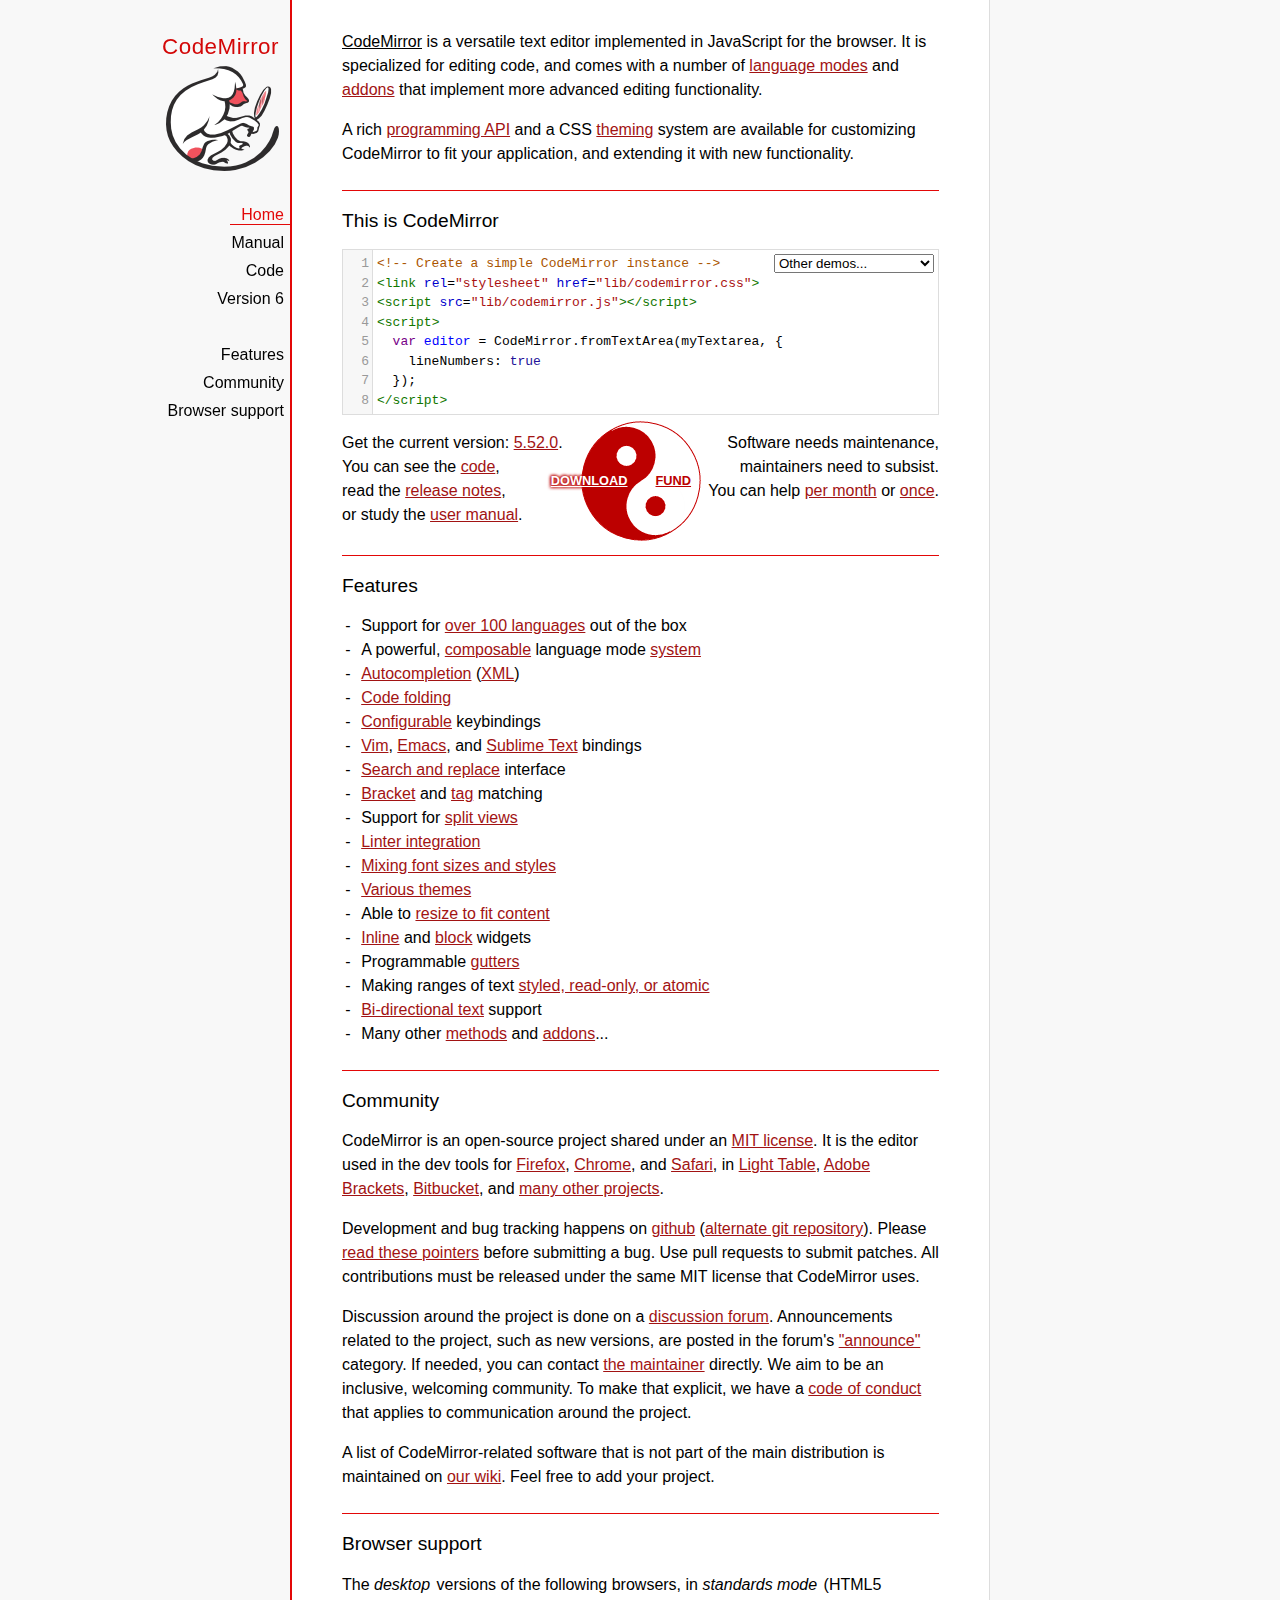
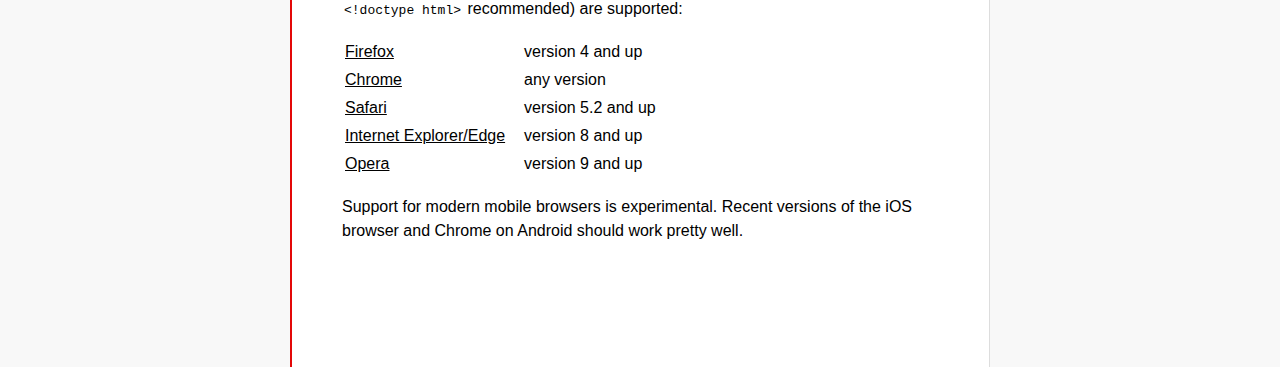
<file: blog/static/blog/codemirror/index.html>
<!doctype html>

<title>CodeMirror</title>
<meta charset="utf-8"/>

<link rel=stylesheet href="lib/codemirror.css">
<link rel=stylesheet href="doc/docs.css">
<script src="lib/codemirror.js"></script>
<script src="mode/xml/xml.js"></script>
<script src="mode/javascript/javascript.js"></script>
<script src="mode/css/css.js"></script>
<script src="mode/htmlmixed/htmlmixed.js"></script>
<script src="addon/edit/matchbrackets.js"></script>

<script src="doc/activebookmark.js"></script>

<style>
  .CodeMirror { height: auto; border: 1px solid #ddd; }
  .CodeMirror-scroll { max-height: 200px; }
  .CodeMirror pre { padding-left: 7px; line-height: 1.25; }
  .banner { background: #ffc; padding: 6px; border-bottom: 2px solid silver;  }
  .banner div { margin: 0 auto; max-width: 700px; text-align: center; }
</style>

<div id=nav>
  <a href="https://codemirror.net"><h1>CodeMirror</h1><img id=logo src="doc/logo.png"></a>

  <ul>
    <li><a class=active data-default="true" href="#description">Home</a>
    <li><a href="doc/manual.html">Manual</a>
    <li><a href="https://github.com/codemirror/codemirror">Code</a>
    <li><a href="https://codemirror.net/6/">Version 6</a>
  </ul>
  <ul>
    <li><a href="#features">Features</a>
    <li><a href="#community">Community</a>
    <li><a href="#browsersupport">Browser support</a>
  </ul>
</div>

<article>

<section id=description class=first>
  <p><strong>CodeMirror</strong> is a versatile text editor
  implemented in JavaScript for the browser. It is specialized for
  editing code, and comes with a number of <a href="mode/index.html">language modes</a> and <a href="doc/manual.html#addons">addons</a>
  that implement more advanced editing functionality.</p>

  <p>A rich <a href="doc/manual.html#api">programming API</a> and a
  CSS <a href="doc/manual.html#styling">theming</a> system are
  available for customizing CodeMirror to fit your application, and
  extending it with new functionality.</p>
</section>

<section id=demo>
  <h2>This is CodeMirror</h2>
  <form style="position: relative; margin-top: .5em;"><textarea id=demotext>
<!-- Create a simple CodeMirror instance -->
<link rel="stylesheet" href="lib/codemirror.css">
<script src="lib/codemirror.js"></script>
<script>
  var editor = CodeMirror.fromTextArea(myTextarea, {
    lineNumbers: true
  });
</script></textarea>
  <select id="demolist" onchange="document.location = this.options[this.selectedIndex].value;">
    <option value="#">Other demos...</option>
    <option value="demo/complete.html">Autocompletion</option>
    <option value="demo/folding.html">Code folding</option>
    <option value="demo/theme.html">Themes</option>
    <option value="mode/htmlmixed/index.html">Mixed language modes</option>
    <option value="demo/bidi.html">Bi-directional text</option>
    <option value="demo/variableheight.html">Variable font sizes</option>
    <option value="demo/search.html">Search interface</option>
    <option value="demo/vim.html">Vim bindings</option>
    <option value="demo/emacs.html">Emacs bindings</option>
    <option value="demo/sublime.html">Sublime Text bindings</option>
    <option value="demo/tern.html">Tern integration</option>
    <option value="demo/merge.html">Merge/diff interface</option>
    <option value="demo/fullscreen.html">Full-screen editor</option>
    <option value="demo/simplescrollbars.html">Custom scrollbars</option>
  </select></form>
  <script>
    var editor = CodeMirror.fromTextArea(document.getElementById("demotext"), {
      lineNumbers: true,
      mode: "text/html",
      matchBrackets: true
    });
  </script>

  <div class=actions>
    <div class=actionspicture>
      <img src="doc/yinyang.png" class=yinyang>
      <div class="actionlink download">
        <a href="https://codemirror.net/codemirror.zip">DOWNLOAD</a>
      </div>
      <div class="actionlink fund">
        <a href="https://marijnhaverbeke.nl/fund/">FUND</a>
      </div>
    </div>
    <div class=actionsleft>
      Get the current version: <a href="https://codemirror.net/codemirror.zip">5.52.0</a>.<br>
      You can see the <a href="https://github.com/codemirror/codemirror" title="Github repository">code</a>,<br>
      read the <a href="doc/releases.html">release notes</a>,<br>
      or study the <a href="doc/manual.html">user manual</a>.
    </div>
    <div class=actionsright>
      Software needs maintenance,<br>
      maintainers need to subsist.<br>
      You can help <a href="https://marijnhaverbeke.nl/fund/" title="Set up a monthly contribution">per month</a> or
      <a title="Donate with PayPal" href="https://www.paypal.me/marijnhaverbeke">once</a>.
    </div>
  </div>

</section>

<section id=features>
  <h2>Features</h2>
  <ul>
    <li>Support for <a href="mode/index.html">over 100 languages</a> out of the box
    <li>A powerful, <a href="mode/htmlmixed/index.html">composable</a> language mode <a href="doc/manual.html#modeapi">system</a>
    <li><a href="doc/manual.html#addon_show-hint">Autocompletion</a> (<a href="demo/xmlcomplete.html">XML</a>)
    <li><a href="doc/manual.html#addon_foldcode">Code folding</a>
    <li><a href="doc/manual.html#option_extraKeys">Configurable</a> keybindings
    <li><a href="demo/vim.html">Vim</a>, <a href="demo/emacs.html">Emacs</a>, and <a href="demo/sublime.html">Sublime Text</a> bindings
    <li><a href="doc/manual.html#addon_search">Search and replace</a> interface
    <li><a href="doc/manual.html#addon_matchbrackets">Bracket</a> and <a href="doc/manual.html#addon_matchtags">tag</a> matching
    <li>Support for <a href="demo/buffers.html">split views</a>
    <li><a href="doc/manual.html#addon_lint">Linter integration</a>
    <li><a href="demo/variableheight.html">Mixing font sizes and styles</a>
    <li><a href="demo/theme.html">Various themes</a>
    <li>Able to <a href="demo/resize.html">resize to fit content</a>
    <li><a href="doc/manual.html#mark_replacedWith">Inline</a> and <a href="doc/manual.html#addLineWidget">block</a> widgets
    <li>Programmable <a href="demo/marker.html">gutters</a>
    <li>Making ranges of text <a href="doc/manual.html#markText">styled, read-only, or atomic</a>
    <li><a href="demo/bidi.html">Bi-directional text</a> support
    <li>Many other <a href="doc/manual.html#api">methods</a> and <a href="doc/manual.html#addons">addons</a>...
  </ul>
</section>

<section id=community>
  <h2>Community</h2>

  <p>CodeMirror is an open-source project shared under
  an <a href="LICENSE">MIT license</a>. It is the editor used in the
  dev tools for
  <a href="https://hacks.mozilla.org/2013/11/firefox-developer-tools-episode-27-edit-as-html-codemirror-more/">Firefox</a>,
  <a href="https://developers.google.com/chrome-developer-tools/">Chrome</a>,
  and <a href="https://developer.apple.com/safari/tools/">Safari</a>, in <a href="http://www.lighttable.com/">Light
  Table</a>, <a href="http://brackets.io/">Adobe
  Brackets</a>, <a href="http://blog.bitbucket.org/2013/05/14/edit-your-code-in-the-cloud-with-bitbucket/">Bitbucket</a>,
  and <a href="doc/realworld.html">many other projects</a>.</p>

  <p>Development and bug tracking happens
  on <a href="https://github.com/codemirror/CodeMirror/">github</a>
  (<a href="http://marijnhaverbeke.nl/git/codemirror">alternate git
  repository</a>).
  Please <a href="https://codemirror.net/doc/reporting.html">read these
  pointers</a> before submitting a bug. Use pull requests to submit
  patches. All contributions must be released under the same MIT
  license that CodeMirror uses.</p>

  <p>Discussion around the project is done on
  a <a href="https://discuss.codemirror.net">discussion forum</a>.
  Announcements related to the project, such as new versions, are
  posted in the
  forum's <a href="https://discuss.codemirror.net/c/announce">"announce"</a>
  category. If needed, you can
  contact <a href="mailto:marijnh@gmail.com">the maintainer</a>
  directly. We aim to be an inclusive, welcoming community. To make
  that explicit, we have
  a <a href="http://contributor-covenant.org/version/1/1/0/">code of
  conduct</a> that applies to communication around the project.</p>

  <p>A list of CodeMirror-related software that is not part of the
  main distribution is maintained
  on <a href="https://github.com/codemirror/CodeMirror/wiki/CodeMirror-addons">our
  wiki</a>. Feel free to add your project.</p>
</section>

<section id=browsersupport>
  <h2>Browser support</h2>
  <p>The <em>desktop</em> versions of the following browsers,
  in <em>standards mode</em> (HTML5 <code>&lt;!doctype html></code>
  recommended) are supported:</p>
  <table style="margin-bottom: 1em">
    <tr><th>Firefox</th><td>version 4 and up</td></tr>
    <tr><th>Chrome</th><td>any version</td></tr>
    <tr><th>Safari</th><td>version 5.2 and up</td></tr>
    <tr><th style="padding-right: 1em;">Internet Explorer/Edge</th><td>version 8 and up</td></tr>
    <tr><th>Opera</th><td>version 9 and up</td></tr>
  </table>
  <p>Support for modern mobile browsers is experimental. Recent
  versions of the iOS browser and Chrome on Android should work
  pretty well.</p>
</section>

</article>
</file>
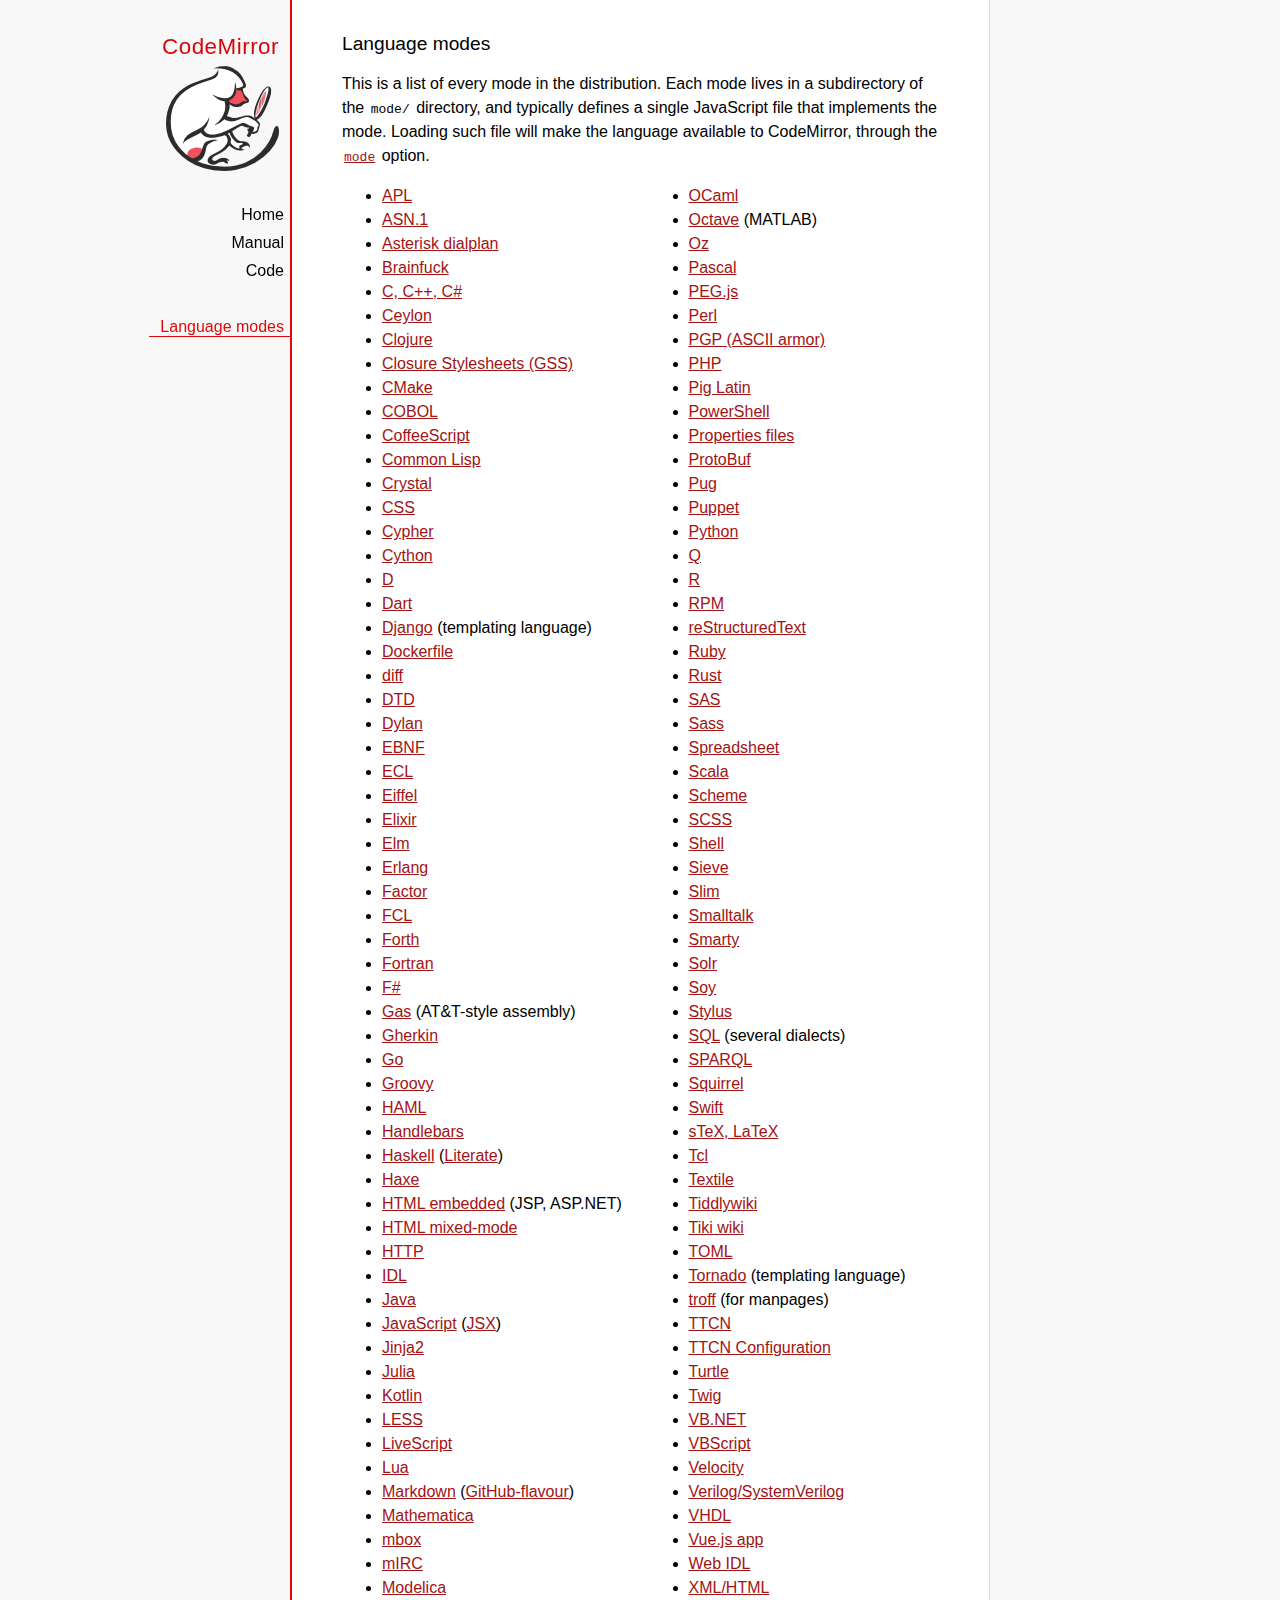
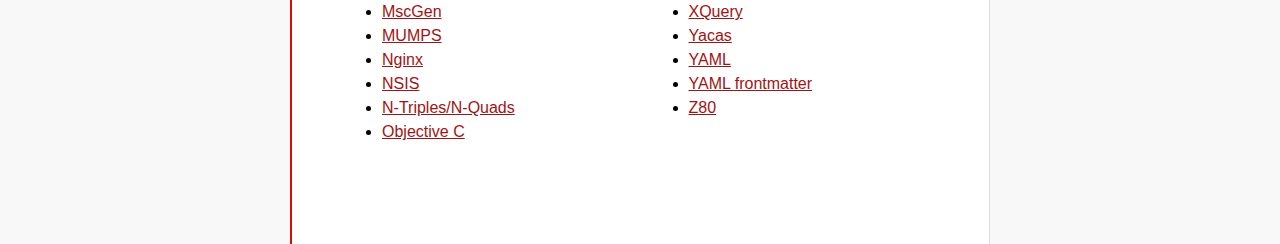
<file: blog/static/blog/codemirror/mode/index.html>
<!doctype html>

<title>CodeMirror: Language Modes</title>
<meta charset="utf-8"/>
<link rel=stylesheet href="../doc/docs.css">

<div id=nav>
  <a href="https://codemirror.net"><h1>CodeMirror</h1><img id=logo src="../doc/logo.png"></a>

  <ul>
    <li><a href="../index.html">Home</a>
    <li><a href="../doc/manual.html">Manual</a>
    <li><a href="https://github.com/codemirror/codemirror">Code</a>
  </ul>
  <ul>
    <li><a class=active href="#">Language modes</a>
  </ul>
</div>

<article>

  <h2>Language modes</h2>

  <p>This is a list of every mode in the distribution. Each mode lives
in a subdirectory of the <code>mode/</code> directory, and typically
defines a single JavaScript file that implements the mode. Loading
such file will make the language available to CodeMirror, through
the <a href="../doc/manual.html#option_mode"><code>mode</code></a>
option.</p>

  <div style="-webkit-columns: 100px 2; -moz-columns: 100px 2; columns: 100px 2;">
    <ul style="margin-top: 0">
      <li><a href="apl/index.html">APL</a></li>
      <li><a href="asn.1/index.html">ASN.1</a></li>
      <li><a href="asterisk/index.html">Asterisk dialplan</a></li>
      <li><a href="brainfuck/index.html">Brainfuck</a></li>
      <li><a href="clike/index.html">C, C++, C#</a></li>
      <li><a href="clike/index.html">Ceylon</a></li>
      <li><a href="clojure/index.html">Clojure</a></li>
      <li><a href="css/gss.html">Closure Stylesheets (GSS)</a></li>
      <li><a href="cmake/index.html">CMake</a></li>
      <li><a href="cobol/index.html">COBOL</a></li>
      <li><a href="coffeescript/index.html">CoffeeScript</a></li>
      <li><a href="commonlisp/index.html">Common Lisp</a></li>
      <li><a href="crystal/index.html">Crystal</a></li>
      <li><a href="css/index.html">CSS</a></li>
      <li><a href="cypher/index.html">Cypher</a></li>
      <li><a href="python/index.html">Cython</a></li>
      <li><a href="d/index.html">D</a></li>
      <li><a href="dart/index.html">Dart</a></li>
      <li><a href="django/index.html">Django</a> (templating language)</li>
      <li><a href="dockerfile/index.html">Dockerfile</a></li>
      <li><a href="diff/index.html">diff</a></li>
      <li><a href="dtd/index.html">DTD</a></li>
      <li><a href="dylan/index.html">Dylan</a></li>
      <li><a href="ebnf/index.html">EBNF</a></li>
      <li><a href="ecl/index.html">ECL</a></li>
      <li><a href="eiffel/index.html">Eiffel</a></li>
      <li><a href="https://github.com/optick/codemirror-mode-elixir">Elixir</a></li>
      <li><a href="elm/index.html">Elm</a></li>
      <li><a href="erlang/index.html">Erlang</a></li>
      <li><a href="factor/index.html">Factor</a></li>
      <li><a href="fcl/index.html">FCL</a></li>
      <li><a href="forth/index.html">Forth</a></li>
      <li><a href="fortran/index.html">Fortran</a></li>
      <li><a href="mllike/index.html">F#</a></li>
      <li><a href="gas/index.html">Gas</a> (AT&amp;T-style assembly)</li>
      <li><a href="gherkin/index.html">Gherkin</a></li>
      <li><a href="go/index.html">Go</a></li>
      <li><a href="groovy/index.html">Groovy</a></li>
      <li><a href="haml/index.html">HAML</a></li>
      <li><a href="handlebars/index.html">Handlebars</a></li>
      <li><a href="haskell/index.html">Haskell</a> (<a href="haskell-literate/index.html">Literate</a>)</li>
      <li><a href="haxe/index.html">Haxe</a></li>
      <li><a href="htmlembedded/index.html">HTML embedded</a> (JSP, ASP.NET)</li>
      <li><a href="htmlmixed/index.html">HTML mixed-mode</a></li>
      <li><a href="http/index.html">HTTP</a></li>
      <li><a href="idl/index.html">IDL</a></li>
      <li><a href="clike/index.html">Java</a></li>
      <li><a href="javascript/index.html">JavaScript</a> (<a href="jsx/index.html">JSX</a>)</li>
      <li><a href="jinja2/index.html">Jinja2</a></li>
      <li><a href="julia/index.html">Julia</a></li>
      <li><a href="clike/index.html">Kotlin</a></li>
      <li><a href="css/less.html">LESS</a></li>
      <li><a href="livescript/index.html">LiveScript</a></li>
      <li><a href="lua/index.html">Lua</a></li>
      <li><a href="markdown/index.html">Markdown</a> (<a href="gfm/index.html">GitHub-flavour</a>)</li>
      <li><a href="mathematica/index.html">Mathematica</a></li>
      <li><a href="mbox/index.html">mbox</a></li>
      <li><a href="mirc/index.html">mIRC</a></li>
      <li><a href="modelica/index.html">Modelica</a></li>
      <li><a href="mscgen/index.html">MscGen</a></li>
      <li><a href="mumps/index.html">MUMPS</a></li>
      <li><a href="nginx/index.html">Nginx</a></li>
      <li><a href="nsis/index.html">NSIS</a></li>
      <li><a href="ntriples/index.html">N-Triples/N-Quads</a></li>
      <li><a href="clike/index.html">Objective C</a></li>
      <li><a href="mllike/index.html">OCaml</a></li>
      <li><a href="octave/index.html">Octave</a> (MATLAB)</li>
      <li><a href="oz/index.html">Oz</a></li>
      <li><a href="pascal/index.html">Pascal</a></li>
      <li><a href="pegjs/index.html">PEG.js</a></li>
      <li><a href="perl/index.html">Perl</a></li>
      <li><a href="asciiarmor/index.html">PGP (ASCII armor)</a></li>
      <li><a href="php/index.html">PHP</a></li>
      <li><a href="pig/index.html">Pig Latin</a></li>
      <li><a href="powershell/index.html">PowerShell</a></li>
      <li><a href="properties/index.html">Properties files</a></li>
      <li><a href="protobuf/index.html">ProtoBuf</a></li>
      <li><a href="pug/index.html">Pug</a></li>
      <li><a href="puppet/index.html">Puppet</a></li>
      <li><a href="python/index.html">Python</a></li>
      <li><a href="q/index.html">Q</a></li>
      <li><a href="r/index.html">R</a></li>
      <li><a href="rpm/index.html">RPM</a></li>
      <li><a href="rst/index.html">reStructuredText</a></li>
      <li><a href="ruby/index.html">Ruby</a></li>
      <li><a href="rust/index.html">Rust</a></li>
      <li><a href="sas/index.html">SAS</a></li>
      <li><a href="sass/index.html">Sass</a></li>
      <li><a href="spreadsheet/index.html">Spreadsheet</a></li>
      <li><a href="clike/scala.html">Scala</a></li>
      <li><a href="scheme/index.html">Scheme</a></li>
      <li><a href="css/scss.html">SCSS</a></li>
      <li><a href="shell/index.html">Shell</a></li>
      <li><a href="sieve/index.html">Sieve</a></li>
      <li><a href="slim/index.html">Slim</a></li>
      <li><a href="smalltalk/index.html">Smalltalk</a></li>
      <li><a href="smarty/index.html">Smarty</a></li>
      <li><a href="solr/index.html">Solr</a></li>
      <li><a href="soy/index.html">Soy</a></li>
      <li><a href="stylus/index.html">Stylus</a></li>
      <li><a href="sql/index.html">SQL</a> (several dialects)</li>
      <li><a href="sparql/index.html">SPARQL</a></li>
      <li><a href="clike/index.html">Squirrel</a></li>
      <li><a href="swift/index.html">Swift</a></li>
      <li><a href="stex/index.html">sTeX, LaTeX</a></li>
      <li><a href="tcl/index.html">Tcl</a></li>
      <li><a href="textile/index.html">Textile</a></li>
      <li><a href="tiddlywiki/index.html">Tiddlywiki</a></li>
      <li><a href="tiki/index.html">Tiki wiki</a></li>
      <li><a href="toml/index.html">TOML</a></li>
      <li><a href="tornado/index.html">Tornado</a> (templating language)</li>
      <li><a href="troff/index.html">troff</a> (for manpages)</li>
      <li><a href="ttcn/index.html">TTCN</a></li>
      <li><a href="ttcn-cfg/index.html">TTCN Configuration</a></li>
      <li><a href="turtle/index.html">Turtle</a></li>
      <li><a href="twig/index.html">Twig</a></li>
      <li><a href="vb/index.html">VB.NET</a></li>
      <li><a href="vbscript/index.html">VBScript</a></li>
      <li><a href="velocity/index.html">Velocity</a></li>
      <li><a href="verilog/index.html">Verilog/SystemVerilog</a></li>
      <li><a href="vhdl/index.html">VHDL</a></li>
      <li><a href="vue/index.html">Vue.js app</a></li>
      <li><a href="webidl/index.html">Web IDL</a></li>
      <li><a href="xml/index.html">XML/HTML</a></li>
      <li><a href="xquery/index.html">XQuery</a></li>
      <li><a href="yacas/index.html">Yacas</a></li>
      <li><a href="yaml/index.html">YAML</a></li>
      <li><a href="yaml-frontmatter/index.html">YAML frontmatter</a></li>
      <li><a href="z80/index.html">Z80</a></li>
    </ul>
  </div>

</article>
</file>
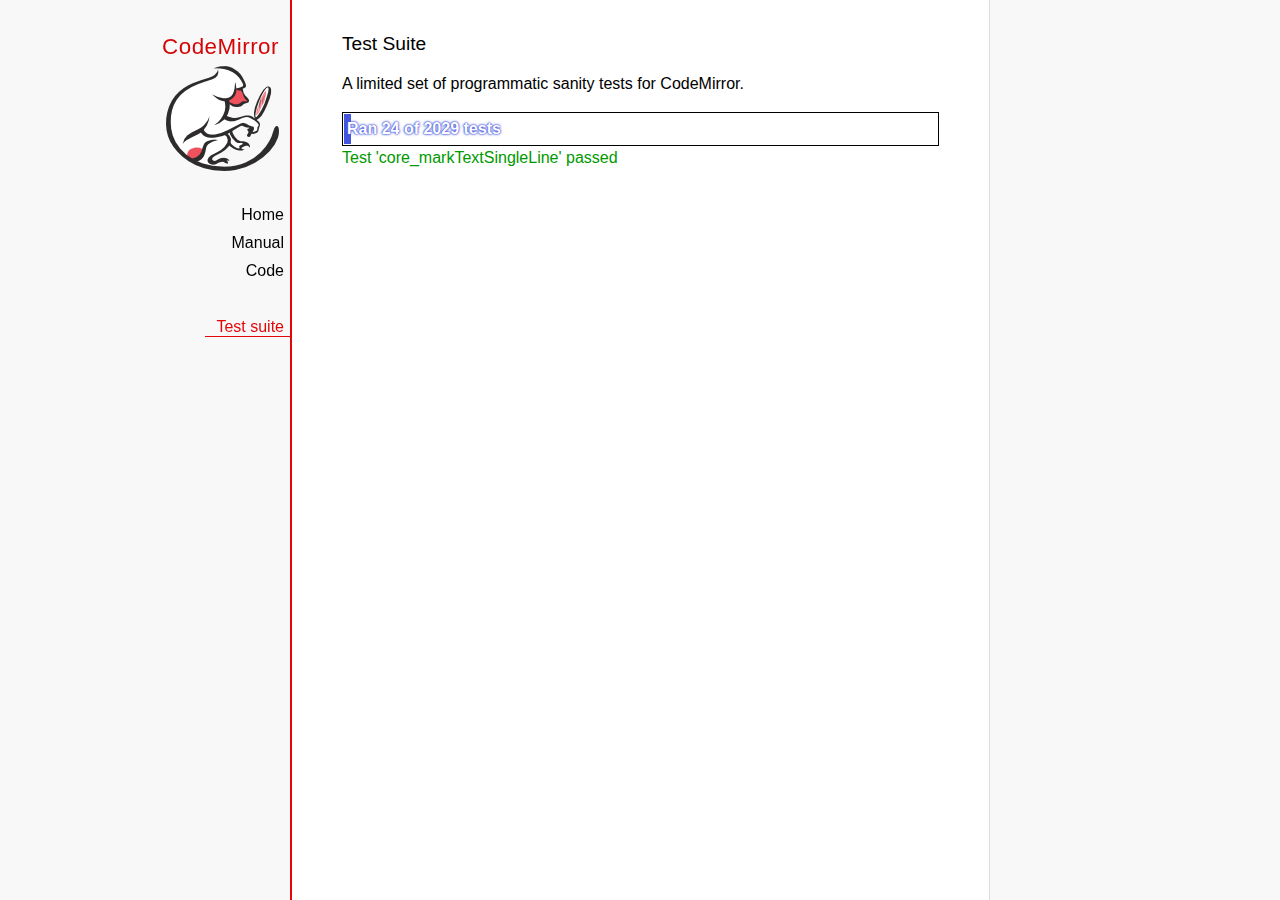
<file: blog/static/blog/codemirror/test/index.html>
<!doctype html>

<meta charset="utf-8"/>
<title>CodeMirror: Test Suite</title>
<link rel=stylesheet href="../doc/docs.css">

<link rel="stylesheet" href="../lib/codemirror.css">
<link rel="stylesheet" href="mode_test.css">
<script>
  var errored = []
  window.onerror = function(e) { errored.push(e) }
</script>
<script src="../doc/activebookmark.js"></script>
<script src="../lib/codemirror.js"></script>
<script src="../mode/meta.js"></script>
<script src="../addon/mode/overlay.js"></script>
<script src="../addon/mode/multiplex.js"></script>
<script src="../addon/search/searchcursor.js"></script>
<script src="../addon/dialog/dialog.js"></script>
<script src="../addon/edit/matchbrackets.js"></script>
<script src="../addon/hint/sql-hint.js"></script>
<script src="../addon/hint/xml-hint.js"></script>
<script src="../addon/hint/html-hint.js"></script>
<script src="../addon/comment/comment.js"></script>
<script src="../addon/mode/simple.js"></script>
<script src="../mode/css/css.js"></script>
<script src="../mode/clike/clike.js"></script>
<!-- clike must be after css or vim and sublime tests will fail -->
<script src="../mode/clojure/clojure.js"></script>
<script src="../mode/cypher/cypher.js"></script>
<script src="../mode/d/d.js"></script>
<script src="../mode/dockerfile/dockerfile.js"></script>
<script src="../mode/gfm/gfm.js"></script>
<script src="../mode/haml/haml.js"></script>
<script src="../mode/htmlmixed/htmlmixed.js"></script>
<script src="../mode/javascript/javascript.js"></script>
<script src="../mode/jsx/jsx.js"></script>
<script src="../mode/markdown/markdown.js"></script>
<script src="../mode/php/php.js"></script>
<script src="../mode/python/python.js"></script>
<script src="../mode/powershell/powershell.js"></script>
<script src="../mode/ruby/ruby.js"></script>
<script src="../mode/sass/sass.js"></script>
<script src="../mode/shell/shell.js"></script>
<script src="../mode/slim/slim.js"></script>
<script src="../mode/soy/soy.js"></script>
<script src="../mode/sql/sql.js"></script>
<script src="../mode/stex/stex.js"></script>
<script src="../mode/swift/swift.js"></script>
<script src="../mode/textile/textile.js"></script>
<script src="../mode/verilog/verilog.js"></script>
<script src="../mode/xml/xml.js"></script>
<script src="../mode/xquery/xquery.js"></script>
<script src="../keymap/emacs.js"></script>
<script src="../keymap/sublime.js"></script>
<script src="../keymap/vim.js"></script>
<script src="../mode/rust/rust.js"></script>
<script src="../mode/mscgen/mscgen.js"></script>
<script src="../mode/dylan/dylan.js"></script>

<style>
  .ok { color: #090; }
  .fail { color: #e00; }
  .error { color: #c90; }
  .done { font-weight: bold; }
  #progress {
  background: #45d;
  color: white;
  text-shadow: 0 0 1px #45d, 0 0 2px #45d, 0 0 3px #45d;
  font-weight: bold;
  white-space: pre;
  }
  #testground {
  visibility: hidden;
  }
  #testground.offscreen {
  visibility: visible;
  position: absolute;
  left: -10000px;
  top: -10000px;
  }
  .CodeMirror { border: 1px solid black; }
</style>

<div id=nav>
  <a href="https://codemirror.net"><h1>CodeMirror</h1><img id=logo src="../doc/logo.png"></a>

  <ul>
    <li><a href="../index.html">Home</a>
    <li><a href="../doc/manual.html">Manual</a>
    <li><a href="https://github.com/codemirror/codemirror">Code</a>
  </ul>
  <ul>
    <li><a class=active href="#">Test suite</a>
  </ul>
</div>

<article>
  <h2>Test Suite</h2>

    <p>A limited set of programmatic sanity tests for CodeMirror.</p>

    <div style="border: 1px solid black; padding: 1px; max-width: 700px;">
      <div style="width: 0px;" id=progress><div style="padding: 3px;">Ran <span id="progress_ran">0</span><span id="progress_total"> of 0</span> tests</div></div>
    </div>
    <p id=status>Please enable JavaScript...</p>
    <div id=output></div>

    <div id=testground></div>

    <script src="driver.js"></script>
    <script src="test.js"></script>
    <script src="doc_test.js"></script>
    <script src="multi_test.js"></script>
    <script src="contenteditable_test.js"></script>
    <script src="scroll_test.js"></script>
    <script src="comment_test.js"></script>
    <script src="search_test.js"></script>
    <script src="mode_test.js"></script>

    <script src="../mode/clike/test.js"></script>
    <script src="../mode/clojure/test.js"></script>
    <script src="../mode/css/test.js"></script>
    <script src="../mode/css/gss_test.js"></script>
    <script src="../mode/css/scss_test.js"></script>
    <script src="../mode/css/less_test.js"></script>
    <script src="../mode/cypher/test.js"></script>
    <script src="../mode/d/test.js"></script>
    <script src="../mode/dockerfile/test.js"></script>
    <script src="../mode/gfm/test.js"></script>
    <script src="../mode/haml/test.js"></script>
    <script src="../mode/javascript/test.js"></script>
    <script src="../mode/jsx/test.js"></script>
    <script src="../mode/markdown/test.js"></script>
    <script src="../mode/php/test.js"></script>
    <script src="../mode/powershell/test.js"></script>
    <script src="../mode/ruby/test.js"></script>
    <script src="../mode/sass/test.js"></script>
    <script src="../mode/shell/test.js"></script>
    <script src="../mode/slim/test.js"></script>
    <script src="../mode/soy/test.js"></script>
    <script src="../mode/stex/test.js"></script>
    <script src="../mode/swift/test.js"></script>
    <script src="../mode/textile/test.js"></script>
    <script src="../mode/verilog/test.js"></script>
    <script src="../mode/xml/test.js"></script>
    <script src="../mode/xquery/test.js"></script>
    <script src="../mode/python/test.js"></script>
    <script src="../mode/rust/test.js"></script>
    <script src="../mode/mscgen/mscgen_test.js"></script>
    <script src="../mode/mscgen/xu_test.js"></script>
    <script src="../mode/mscgen/msgenny_test.js"></script>
    <script src="../mode/dylan/test.js"></script>
    <script src="../addon/mode/multiplex_test.js"></script>
    <script src="../addon/fold/foldcode.js"></script>
    <script src="../addon/fold/brace-fold.js"></script>

    <script src="emacs_test.js"></script>
    <script src="sql-hint-test.js"></script>
    <script src="sublime_test.js"></script>
    <script src="vim_test.js"></script>
    <script src="html-hint-test.js"></script>
    <script>
      window.onload = runHarness;
      CodeMirror.on(window, 'hashchange', runHarness);

      function esc(str) {
        return str.replace(/[<&]/, function(ch) { return ch == "<" ? "&lt;" : "&amp;"; });
      }

      var output = document.getElementById("output"),
          progress = document.getElementById("progress"),
          progressRan = document.getElementById("progress_ran").childNodes[0],
          progressTotal = document.getElementById("progress_total").childNodes[0];
      var count = 0,
          failed = 0,
          skipped = 0,
          bad = "",
          running = false, // Flag that states tests are running
          quit = false, // Flag to quit tests ASAP
          verbose = false, // Adds message for *every* test to output
          done = false

      function runHarness(){
        if (running) {
          quit = true;
          setStatus("Restarting tests...", '', true);
          setTimeout(function(){ runHarness(); }, 500);
          return;
        }
        filters = [];
        verbose = false;
        if (window.location.hash.substr(1)){
          var strings = window.location.hash.substr(1).split(",");
          while (strings.length) {
            var s = strings.shift();
            if (s === "verbose")
              verbose = true;
            else
              filters.push(parseTestFilter(decodeURIComponent(s)));
          }
        }
        quit = false;
        running = true;
        setStatus("Loading tests...");
        count = 0;
        failed = 0;
        done = false;
        skipped = 0;
        bad = "";
        totalTests = countTests();
        progressTotal.nodeValue = " of " + totalTests;
        progressRan.nodeValue = count;
        output.innerHTML = '';
        document.getElementById("testground").innerHTML = "<form>" +
          "<textarea id=\"code\" name=\"code\"></textarea>" +
          "<input type=submit value=ok name=submit>" +
          "</form>";
        runTests(displayTest);
      }

      function setStatus(message, className, force){
        if (quit && !force) return;
        if (!message) throw("must provide message");
        var status = document.getElementById("status").childNodes[0];
        status.nodeValue = message;
        status.parentNode.className = className;
      }
      function addOutput(name, className, code){
        var newOutput = document.createElement("dl");
        var newTitle = document.createElement("dt");
        newTitle.className = className;
        newTitle.appendChild(document.createTextNode(name));
        newOutput.appendChild(newTitle);
        var newMessage = document.createElement("dd");
        newMessage.innerHTML = code;
        newOutput.appendChild(newTitle);
        newOutput.appendChild(newMessage);
        output.appendChild(newOutput);
      }
      function displayTest(type, name, customMessage) {
        var message = "???";
        if (type != "done" && type != "skipped") ++count;
        progress.style.width = (count * (progress.parentNode.clientWidth - 2) / (totalTests || 1)) + "px";
        progressRan.nodeValue = count;
        if (type == "ok") {
          message = "Test '" + name + "' passed";
          if (!verbose) customMessage = false;
        } else if (type == "skipped") {
          message = "Test '" + name + "' skipped";
          ++skipped;
          if (!verbose) customMessage = false;
        } else if (type == "expected") {
          message = "Test '" + name + "' failed as expected";
          if (!verbose) customMessage = false;
        } else if (type == "error" || type == "fail") {
          ++failed;
          message = "Test '" + name + "' failed";
        } else if (type == "done") {
          if (failed) {
            type += " fail";
            message = failed + " failure" + (failed > 1 ? "s" : "");
          } else if (count < totalTests) {
            failed = totalTests - count;
            type += " fail";
            message = failed + " failure" + (failed > 1 ? "s" : "");
          } else {
            type += " ok";
            message = "All passed"
            if (skipped) {
              message += " (" + skipped + " skipped)";
            }
          }
          done = true
          progressTotal.nodeValue = '';
          customMessage = true; // Hack to avoid adding to output
        }
        if (verbose && !customMessage)  customMessage = message;
        setStatus(message, type);
        if (customMessage && customMessage.length > 0) {
          addOutput(name, type, customMessage);
        }
      }
    </script>

</article>
</file>
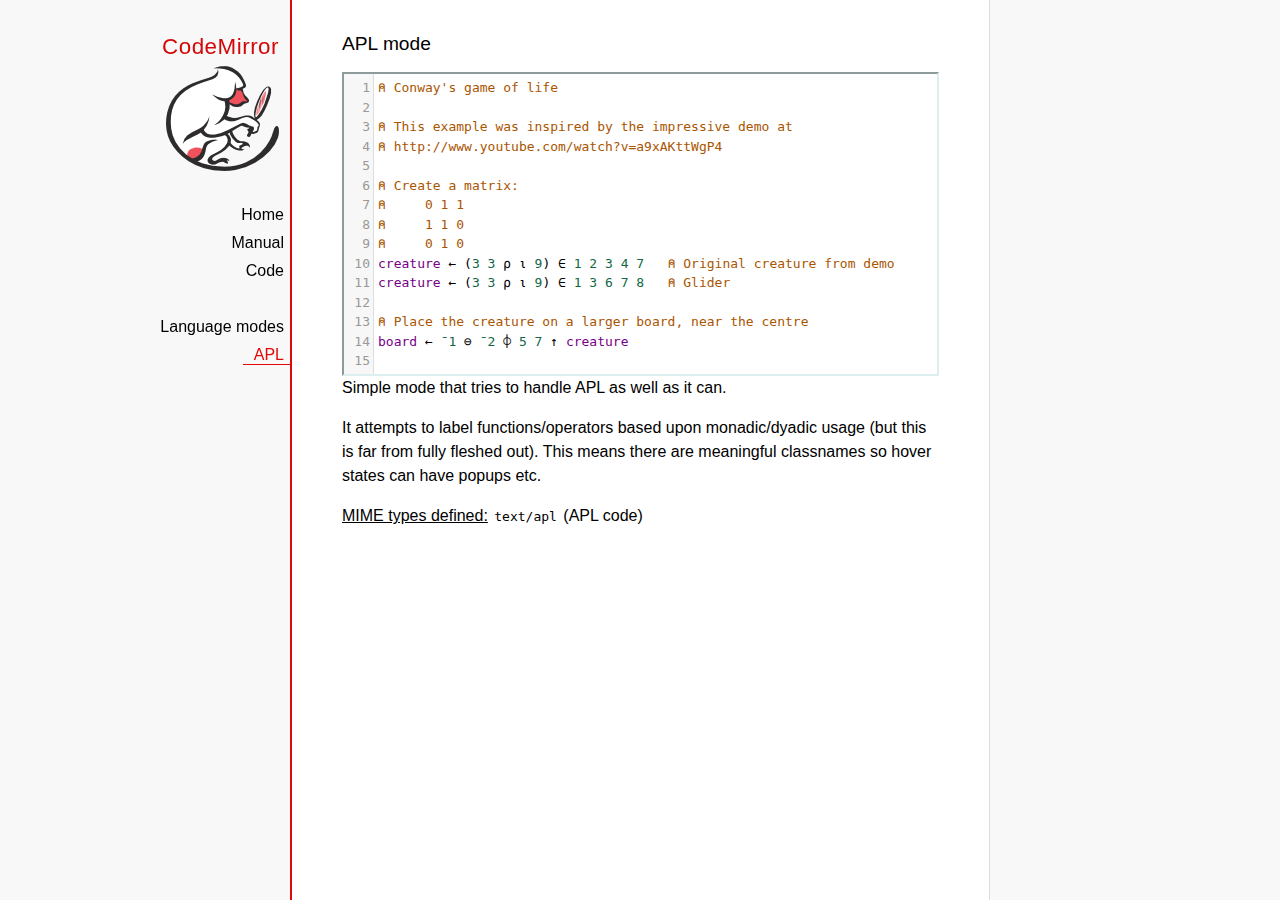
<file: blog/static/blog/codemirror/mode/apl/index.html>
<!doctype html>

<title>CodeMirror: APL mode</title>
<meta charset="utf-8"/>
<link rel=stylesheet href="../../doc/docs.css">

<link rel="stylesheet" href="../../lib/codemirror.css">
<script src="../../lib/codemirror.js"></script>
<script src="../../addon/edit/matchbrackets.js"></script>
<script src="./apl.js"></script>
<style>
	.CodeMirror { border: 2px inset #dee; }
    </style>
<div id=nav>
  <a href="https://codemirror.net"><h1>CodeMirror</h1><img id=logo src="../../doc/logo.png" alt=""></a>

  <ul>
    <li><a href="../../index.html">Home</a>
    <li><a href="../../doc/manual.html">Manual</a>
    <li><a href="https://github.com/codemirror/codemirror">Code</a>
  </ul>
  <ul>
    <li><a href="../index.html">Language modes</a>
    <li><a class=active href="#">APL</a>
  </ul>
</div>

<article>
<h2>APL mode</h2>
<form><textarea id="code" name="code">
⍝ Conway's game of life

⍝ This example was inspired by the impressive demo at
⍝ http://www.youtube.com/watch?v=a9xAKttWgP4

⍝ Create a matrix:
⍝     0 1 1
⍝     1 1 0
⍝     0 1 0
creature ← (3 3 ⍴ ⍳ 9) ∈ 1 2 3 4 7   ⍝ Original creature from demo
creature ← (3 3 ⍴ ⍳ 9) ∈ 1 3 6 7 8   ⍝ Glider

⍝ Place the creature on a larger board, near the centre
board ← ¯1 ⊖ ¯2 ⌽ 5 7 ↑ creature

⍝ A function to move from one generation to the next
life ← {∨/ 1 ⍵ ∧ 3 4 = ⊂+/ +⌿ 1 0 ¯1 ∘.⊖ 1 0 ¯1 ⌽¨ ⊂⍵}

⍝ Compute n-th generation and format it as a
⍝ character matrix
gen ← {' #'[(life ⍣ ⍵) board]}

⍝ Show first three generations
(gen 1) (gen 2) (gen 3)
</textarea></form>

    <script>
      var editor = CodeMirror.fromTextArea(document.getElementById("code"), {
        lineNumbers: true,
        matchBrackets: true,
        mode: "text/apl"
      });
    </script>

    <p>Simple mode that tries to handle APL as well as it can.</p>
    <p>It attempts to label functions/operators based upon
    monadic/dyadic usage (but this is far from fully fleshed out).
    This means there are meaningful classnames so hover states can
    have popups etc.</p>

    <p><strong>MIME types defined:</strong> <code>text/apl</code> (APL code)</p>
  </article>
</file>
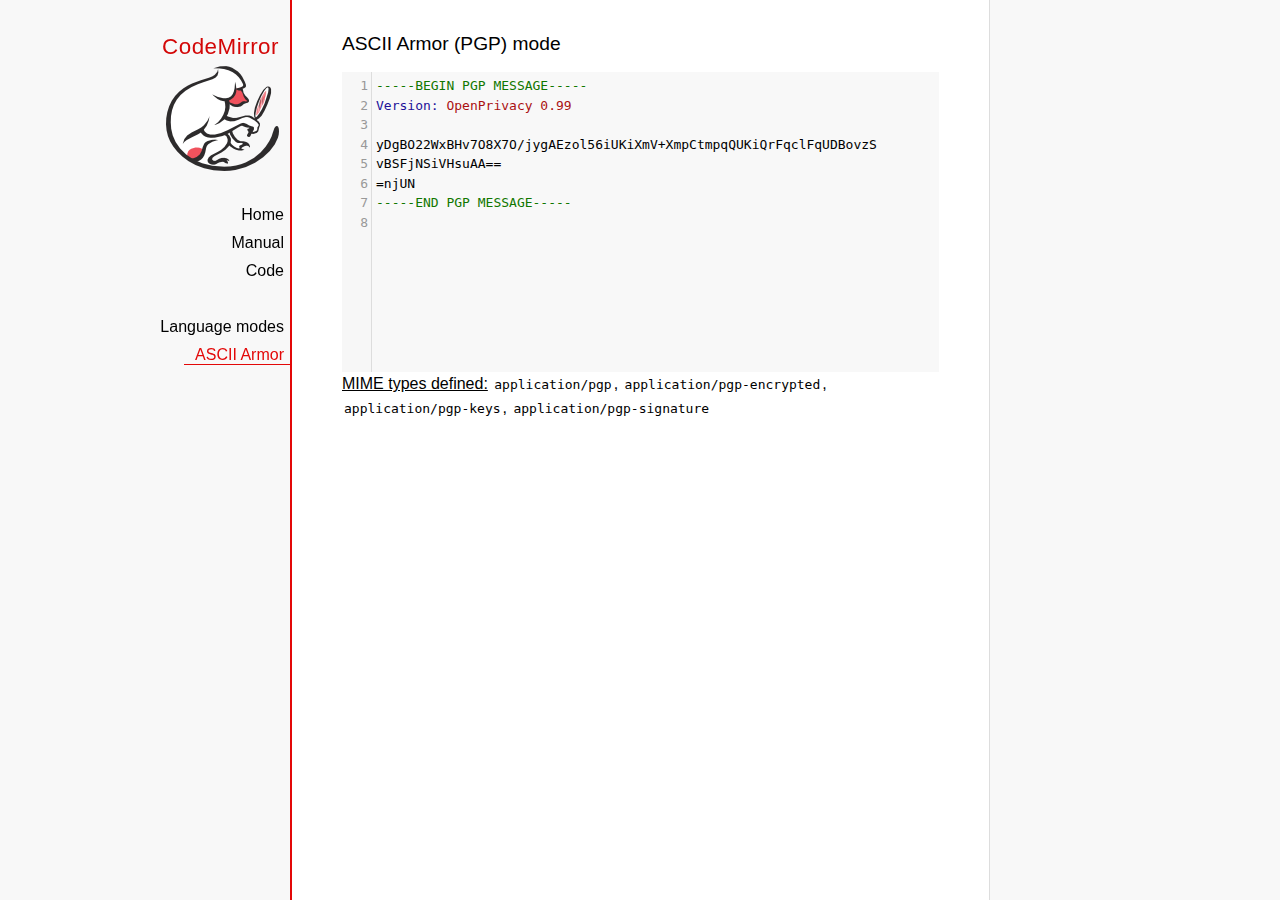
<file: blog/static/blog/codemirror/mode/asciiarmor/index.html>
<!doctype html>

<title>CodeMirror: ASCII Armor (PGP) mode</title>
<meta charset="utf-8"/>
<link rel=stylesheet href="../../doc/docs.css">

<link rel="stylesheet" href="../../lib/codemirror.css">
<script src="../../lib/codemirror.js"></script>
<script src="asciiarmor.js"></script>
<style>.CodeMirror {background: #f8f8f8;}</style>
<div id=nav>
  <a href="https://codemirror.net"><h1>CodeMirror</h1><img id=logo src="../../doc/logo.png" alt=""></a>

  <ul>
    <li><a href="../../index.html">Home</a>
    <li><a href="../../doc/manual.html">Manual</a>
    <li><a href="https://github.com/codemirror/codemirror">Code</a>
  </ul>
  <ul>
    <li><a href="../index.html">Language modes</a>
    <li><a class=active href="#">ASCII Armor</a>
  </ul>
</div>

<article>
<h2>ASCII Armor (PGP) mode</h2>
<form><textarea id="code" name="code">
-----BEGIN PGP MESSAGE-----
Version: OpenPrivacy 0.99

yDgBO22WxBHv7O8X7O/jygAEzol56iUKiXmV+XmpCtmpqQUKiQrFqclFqUDBovzS
vBSFjNSiVHsuAA==
=njUN
-----END PGP MESSAGE-----
</textarea></form>

<script>
var editor = CodeMirror.fromTextArea(document.getElementById("code"), {
  lineNumbers: true
});
</script>

<p><strong>MIME types
defined:</strong> <code>application/pgp</code>, <code>application/pgp-encrypted</code>, <code>application/pgp-keys</code>, <code>application/pgp-signature</code></p>

</article>
</file>
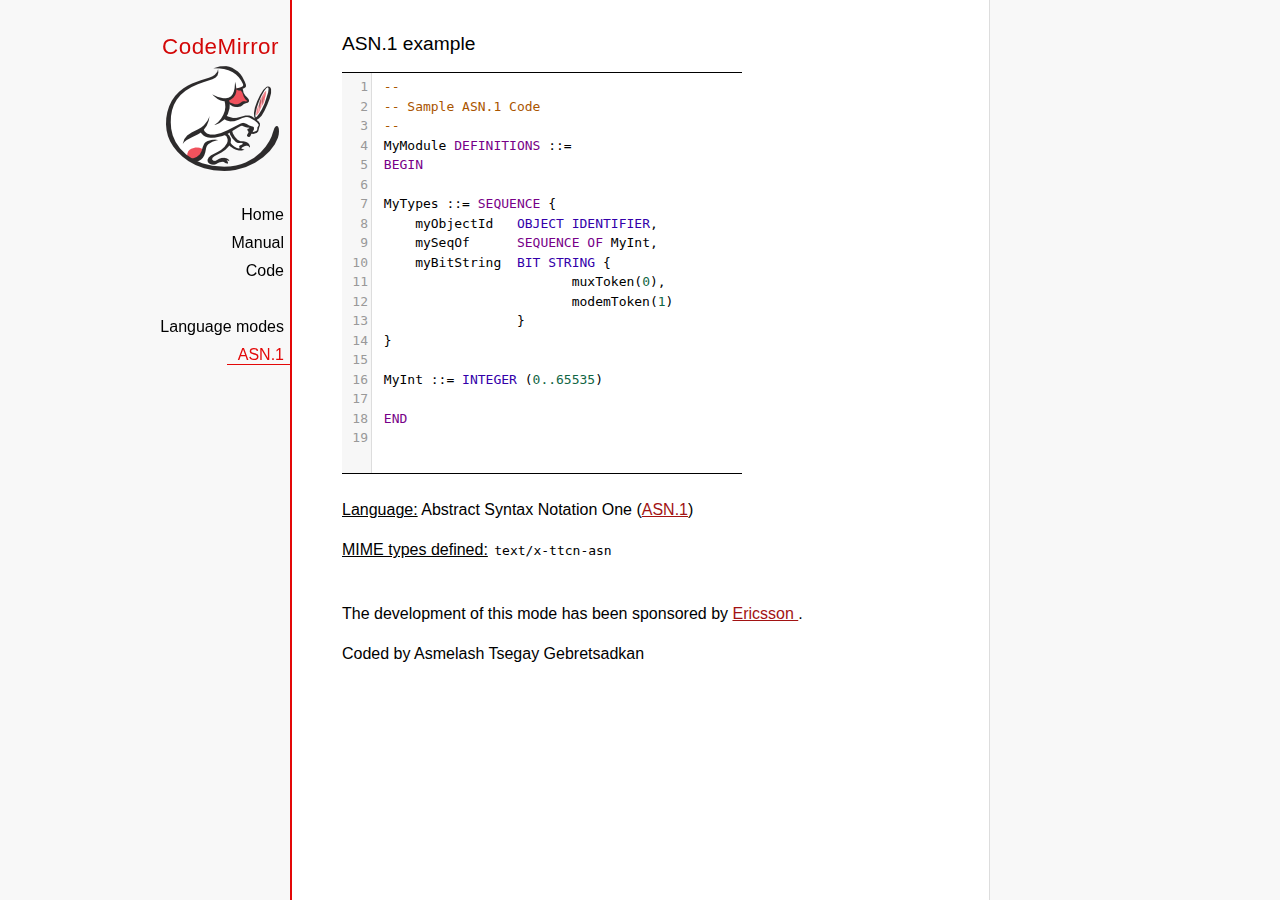
<file: blog/static/blog/codemirror/mode/asn.1/index.html>
﻿<!doctype html>

<title>CodeMirror: ASN.1 mode</title>
<meta charset="utf-8"/>
<link rel=stylesheet href="../../doc/docs.css">

<link rel="stylesheet" href="../../lib/codemirror.css">
<script src="../../lib/codemirror.js"></script>
<script src="../../addon/edit/matchbrackets.js"></script>
<script src="asn.1.js"></script>
<style>
    .CodeMirror {
        border-top: 1px solid black;
        border-bottom: 1px solid black;
    }
</style>
<div id=nav>
    <a href="https://codemirror.net"><h1>CodeMirror</h1>
        <img id=logo src="../../doc/logo.png" alt="">
    </a>

    <ul>
        <li><a href="../../index.html">Home</a>
        <li><a href="../../doc/manual.html">Manual</a>
        <li><a href="https://github.com/codemirror/codemirror">Code</a>
    </ul>
    <ul>
        <li><a href="../index.html">Language modes</a>
        <li><a class=active href="http://en.wikipedia.org/wiki/Abstract_Syntax_Notation_One">ASN.1</a>
    </ul>
</div>
<article>
    <h2>ASN.1 example</h2>
    <div>
        <textarea id="ttcn-asn-code">
 --
 -- Sample ASN.1 Code
 --
 MyModule DEFINITIONS ::=
 BEGIN

 MyTypes ::= SEQUENCE {
     myObjectId   OBJECT IDENTIFIER,
     mySeqOf      SEQUENCE OF MyInt,
     myBitString  BIT STRING {
                         muxToken(0),
                         modemToken(1)
                  }
 }

 MyInt ::= INTEGER (0..65535)

 END
        </textarea>
    </div>

    <script>
        var ttcnEditor = CodeMirror.fromTextArea(document.getElementById("ttcn-asn-code"), {
            lineNumbers: true,
            matchBrackets: true,
            mode: "text/x-ttcn-asn"
        });
        ttcnEditor.setSize(400, 400);
        var mac = CodeMirror.keyMap.default == CodeMirror.keyMap.macDefault;
        CodeMirror.keyMap.default[(mac ? "Cmd" : "Ctrl") + "-Space"] = "autocomplete";
    </script>
    <br/>
    <p><strong>Language:</strong> Abstract Syntax Notation One
        (<a href="http://www.itu.int/en/ITU-T/asn1/Pages/introduction.aspx">ASN.1</a>)
    </p>
    <p><strong>MIME types defined:</strong> <code>text/x-ttcn-asn</code></p>

    <br/>
    <p>The development of this mode has been sponsored by <a href="http://www.ericsson.com/">Ericsson
    </a>.</p>
    <p>Coded by Asmelash Tsegay Gebretsadkan </p>
</article>
</file>
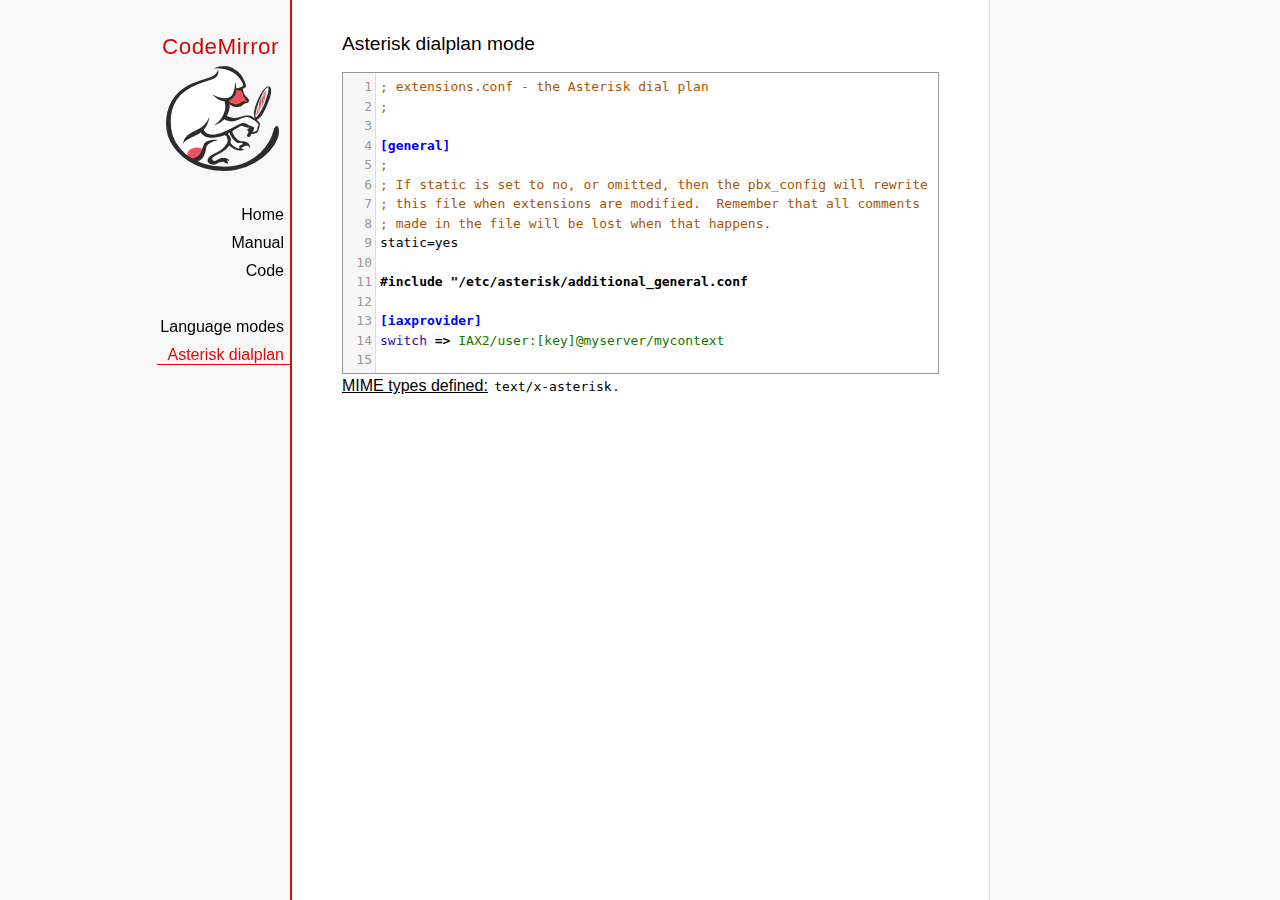
<file: blog/static/blog/codemirror/mode/asterisk/index.html>
<!doctype html>

<title>CodeMirror: Asterisk dialplan mode</title>
<meta charset="utf-8"/>
<link rel=stylesheet href="../../doc/docs.css">

<link rel="stylesheet" href="../../lib/codemirror.css">
<script src="../../lib/codemirror.js"></script>
<script src="../../addon/edit/matchbrackets.js"></script>
<script src="asterisk.js"></script>
<style>
      .CodeMirror {border: 1px solid #999;}
      .cm-s-default span.cm-arrow { color: red; }
    </style>
<div id=nav>
  <a href="https://codemirror.net"><h1>CodeMirror</h1><img id=logo src="../../doc/logo.png" alt=""></a>

  <ul>
    <li><a href="../../index.html">Home</a>
    <li><a href="../../doc/manual.html">Manual</a>
    <li><a href="https://github.com/codemirror/codemirror">Code</a>
  </ul>
  <ul>
    <li><a href="../index.html">Language modes</a>
    <li><a class=active href="#">Asterisk dialplan</a>
  </ul>
</div>

<article>
<h2>Asterisk dialplan mode</h2>
<form><textarea id="code" name="code">
; extensions.conf - the Asterisk dial plan
;

[general]
;
; If static is set to no, or omitted, then the pbx_config will rewrite
; this file when extensions are modified.  Remember that all comments
; made in the file will be lost when that happens.
static=yes

#include "/etc/asterisk/additional_general.conf

[iaxprovider]
switch => IAX2/user:[key]@myserver/mycontext

[dynamic]
#exec /usr/bin/dynamic-peers.pl

[trunkint]
;
; International long distance through trunk
;
exten => _9011.,1,Macro(dundi-e164,${EXTEN:4})
exten => _9011.,n,Dial(${GLOBAL(TRUNK)}/${FILTER(0-9,${EXTEN:${GLOBAL(TRUNKMSD)}})})

[local]
;
; Master context for local, toll-free, and iaxtel calls only
;
ignorepat => 9
include => default

[demo]
include => stdexten
;
; We start with what to do when a call first comes in.
;
exten => s,1,Wait(1)			; Wait a second, just for fun
same  => n,Answer			; Answer the line
same  => n,Set(TIMEOUT(digit)=5)	; Set Digit Timeout to 5 seconds
same  => n,Set(TIMEOUT(response)=10)	; Set Response Timeout to 10 seconds
same  => n(restart),BackGround(demo-congrats)	; Play a congratulatory message
same  => n(instruct),BackGround(demo-instruct)	; Play some instructions
same  => n,WaitExten			; Wait for an extension to be dialed.

exten => 2,1,BackGround(demo-moreinfo)	; Give some more information.
exten => 2,n,Goto(s,instruct)

exten => 3,1,Set(LANGUAGE()=fr)		; Set language to french
exten => 3,n,Goto(s,restart)		; Start with the congratulations

exten => 1000,1,Goto(default,s,1)
;
; We also create an example user, 1234, who is on the console and has
; voicemail, etc.
;
exten => 1234,1,Playback(transfer,skip)		; "Please hold while..."
					; (but skip if channel is not up)
exten => 1234,n,Gosub(${EXTEN},stdexten(${GLOBAL(CONSOLE)}))
exten => 1234,n,Goto(default,s,1)		; exited Voicemail

exten => 1235,1,Voicemail(1234,u)		; Right to voicemail

exten => 1236,1,Dial(Console/dsp)		; Ring forever
exten => 1236,n,Voicemail(1234,b)		; Unless busy

;
; # for when they're done with the demo
;
exten => #,1,Playback(demo-thanks)	; "Thanks for trying the demo"
exten => #,n,Hangup			; Hang them up.

;
; A timeout and "invalid extension rule"
;
exten => t,1,Goto(#,1)			; If they take too long, give up
exten => i,1,Playback(invalid)		; "That's not valid, try again"

;
; Create an extension, 500, for dialing the
; Asterisk demo.
;
exten => 500,1,Playback(demo-abouttotry); Let them know what's going on
exten => 500,n,Dial(IAX2/guest@pbx.digium.com/s@default)	; Call the Asterisk demo
exten => 500,n,Playback(demo-nogo)	; Couldn't connect to the demo site
exten => 500,n,Goto(s,6)		; Return to the start over message.

;
; Create an extension, 600, for evaluating echo latency.
;
exten => 600,1,Playback(demo-echotest)	; Let them know what's going on
exten => 600,n,Echo			; Do the echo test
exten => 600,n,Playback(demo-echodone)	; Let them know it's over
exten => 600,n,Goto(s,6)		; Start over

;
;	You can use the Macro Page to intercom a individual user
exten => 76245,1,Macro(page,SIP/Grandstream1)
; or if your peernames are the same as extensions
exten => _7XXX,1,Macro(page,SIP/${EXTEN})
;
;
; System Wide Page at extension 7999
;
exten => 7999,1,Set(TIMEOUT(absolute)=60)
exten => 7999,2,Page(Local/Grandstream1@page&Local/Xlite1@page&Local/1234@page/n,d)

; Give voicemail at extension 8500
;
exten => 8500,1,VoicemailMain
exten => 8500,n,Goto(s,6)

    </textarea></form>
    <script>
      var editor = CodeMirror.fromTextArea(document.getElementById("code"), {
        mode: "text/x-asterisk",
        matchBrackets: true,
        lineNumbers: true
      });
    </script>

    <p><strong>MIME types defined:</strong> <code>text/x-asterisk</code>.</p>

  </article>
</file>
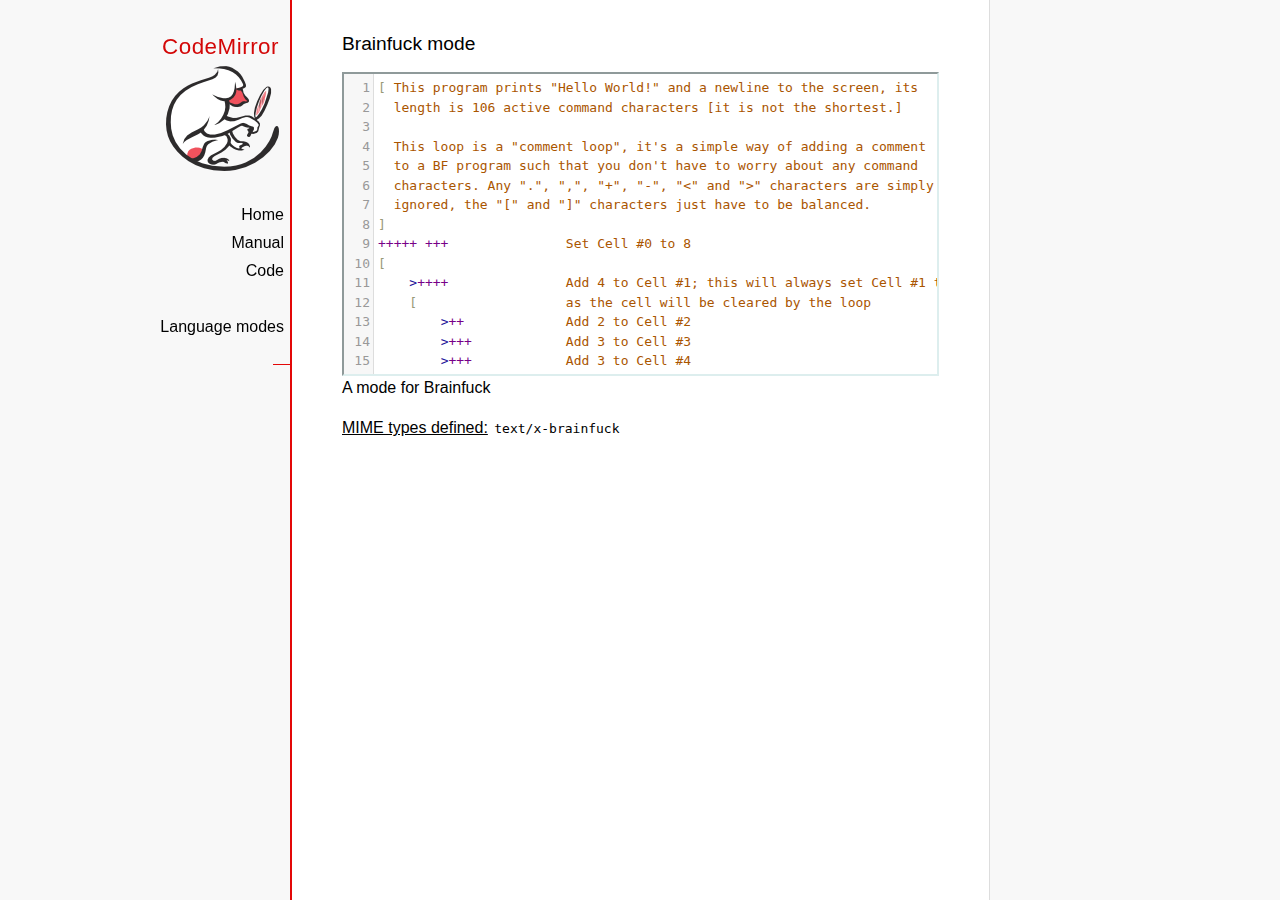
<file: blog/static/blog/codemirror/mode/brainfuck/index.html>
<!doctype html>

<title>CodeMirror: Brainfuck mode</title>
<meta charset="utf-8"/>
<link rel=stylesheet href="../../doc/docs.css">

<link rel="stylesheet" href="../../lib/codemirror.css">
<script src="../../lib/codemirror.js"></script>
<script src="../../addon/edit/matchbrackets.js"></script>
<script src="./brainfuck.js"></script>
<style>
	.CodeMirror { border: 2px inset #dee; }
    </style>
<div id=nav>
  <a href="https://codemirror.net"><h1>CodeMirror</h1><img id=logo src="../../doc/logo.png" alt=""></a>

  <ul>
    <li><a href="../../index.html">Home</a>
    <li><a href="../../doc/manual.html">Manual</a>
    <li><a href="https://github.com/codemirror/codemirror">Code</a>
  </ul>
  <ul>
    <li><a href="../index.html">Language modes</a>
    <li><a class=active href="#"></a>
  </ul>
</div>

<article>
<h2>Brainfuck mode</h2>
<form><textarea id="code" name="code">
[ This program prints "Hello World!" and a newline to the screen, its
  length is 106 active command characters [it is not the shortest.]

  This loop is a "comment loop", it's a simple way of adding a comment
  to a BF program such that you don't have to worry about any command
  characters. Any ".", ",", "+", "-", "&lt;" and "&gt;" characters are simply
  ignored, the "[" and "]" characters just have to be balanced.
]
+++++ +++               Set Cell #0 to 8
[
    &gt;++++               Add 4 to Cell #1; this will always set Cell #1 to 4
    [                   as the cell will be cleared by the loop
        &gt;++             Add 2 to Cell #2
        &gt;+++            Add 3 to Cell #3
        &gt;+++            Add 3 to Cell #4
        &gt;+              Add 1 to Cell #5
        &lt;&lt;&lt;&lt;-           Decrement the loop counter in Cell #1
    ]                   Loop till Cell #1 is zero; number of iterations is 4
    &gt;+                  Add 1 to Cell #2
    &gt;+                  Add 1 to Cell #3
    &gt;-                  Subtract 1 from Cell #4
    &gt;&gt;+                 Add 1 to Cell #6
    [&lt;]                 Move back to the first zero cell you find; this will
                        be Cell #1 which was cleared by the previous loop
    &lt;-                  Decrement the loop Counter in Cell #0
]                       Loop till Cell #0 is zero; number of iterations is 8

The result of this is:
Cell No :   0   1   2   3   4   5   6
Contents:   0   0  72 104  88  32   8
Pointer :   ^

&gt;&gt;.                     Cell #2 has value 72 which is 'H'
&gt;---.                   Subtract 3 from Cell #3 to get 101 which is 'e'
+++++++..+++.           Likewise for 'llo' from Cell #3
&gt;&gt;.                     Cell #5 is 32 for the space
&lt;-.                     Subtract 1 from Cell #4 for 87 to give a 'W'
&lt;.                      Cell #3 was set to 'o' from the end of 'Hello'
+++.------.--------.    Cell #3 for 'rl' and 'd'
&gt;&gt;+.                    Add 1 to Cell #5 gives us an exclamation point
&gt;++.                    And finally a newline from Cell #6
</textarea></form>

    <script>
      var editor = CodeMirror.fromTextArea(document.getElementById("code"), {
        lineNumbers: true,
        matchBrackets: true,
        mode: "text/x-brainfuck"
      });
    </script>

    <p>A mode for Brainfuck</p>

    <p><strong>MIME types defined:</strong> <code>text/x-brainfuck</code></p>
  </article>
</file>
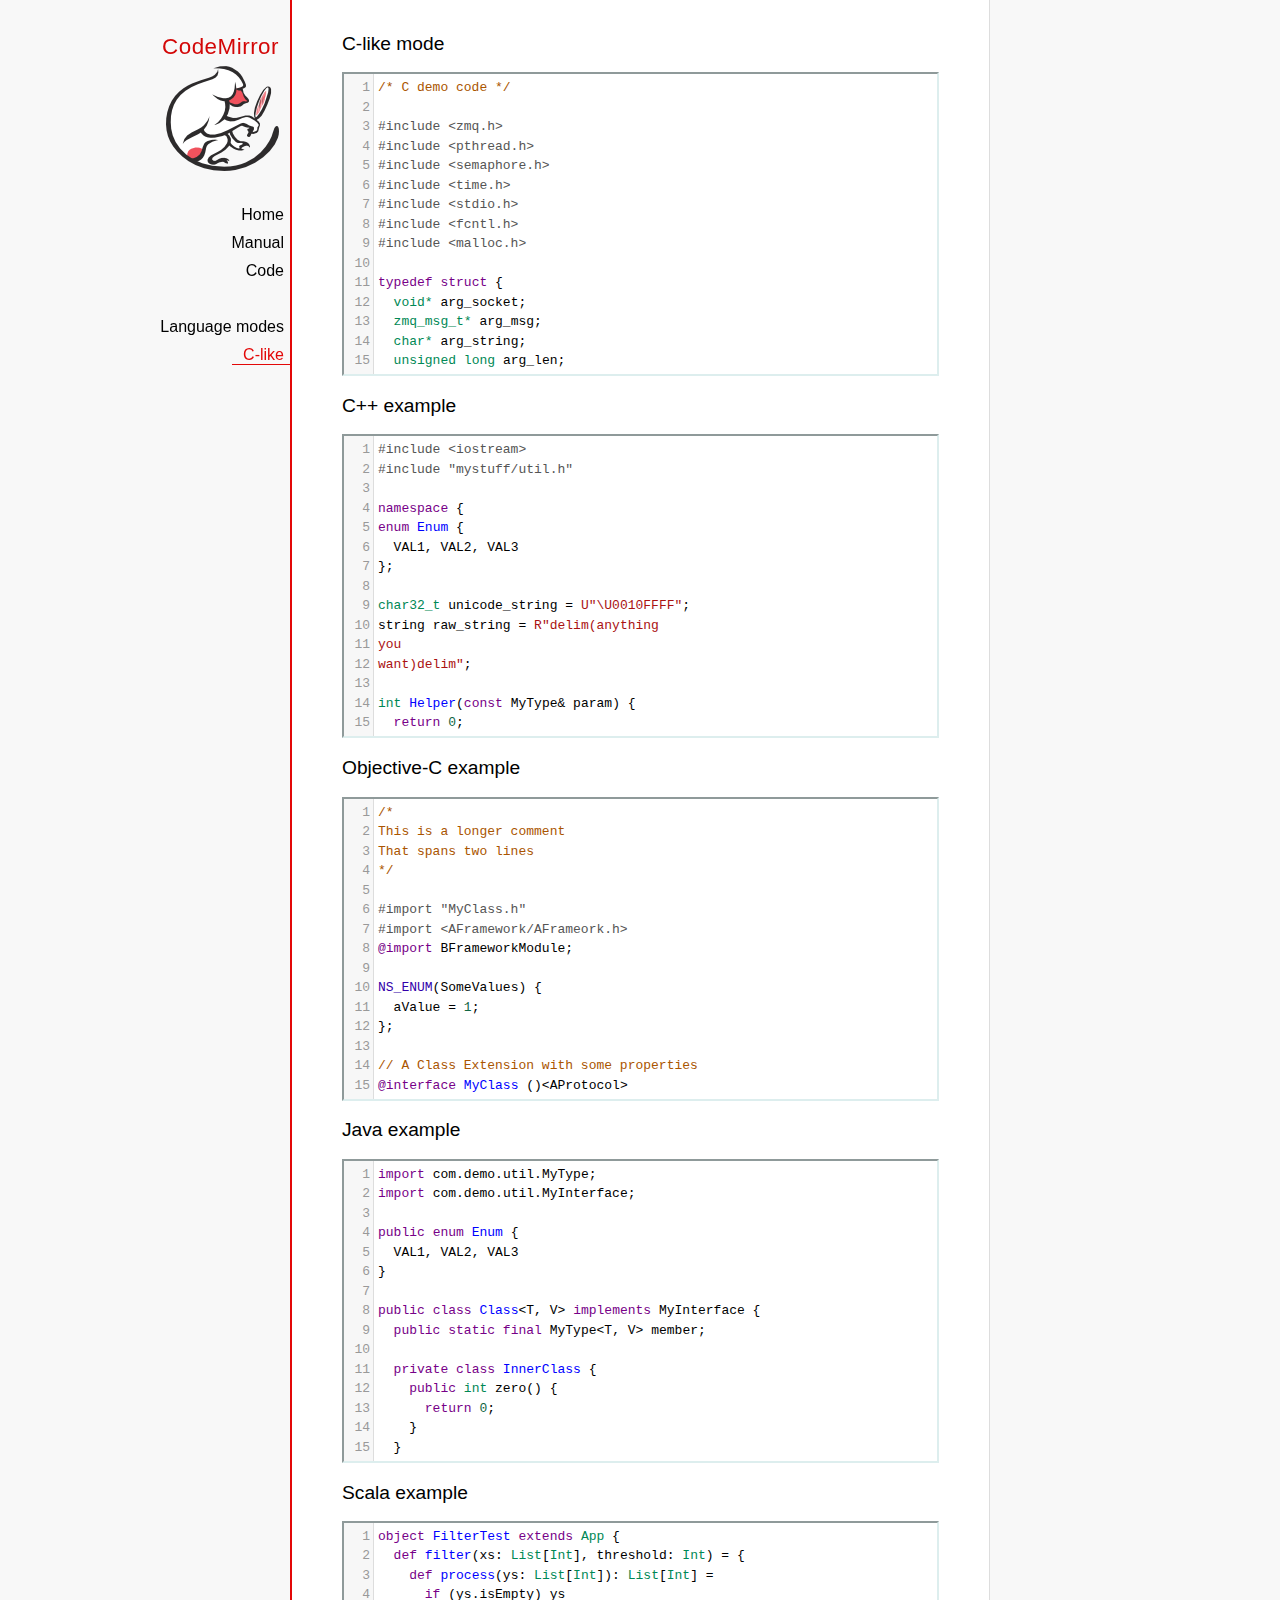
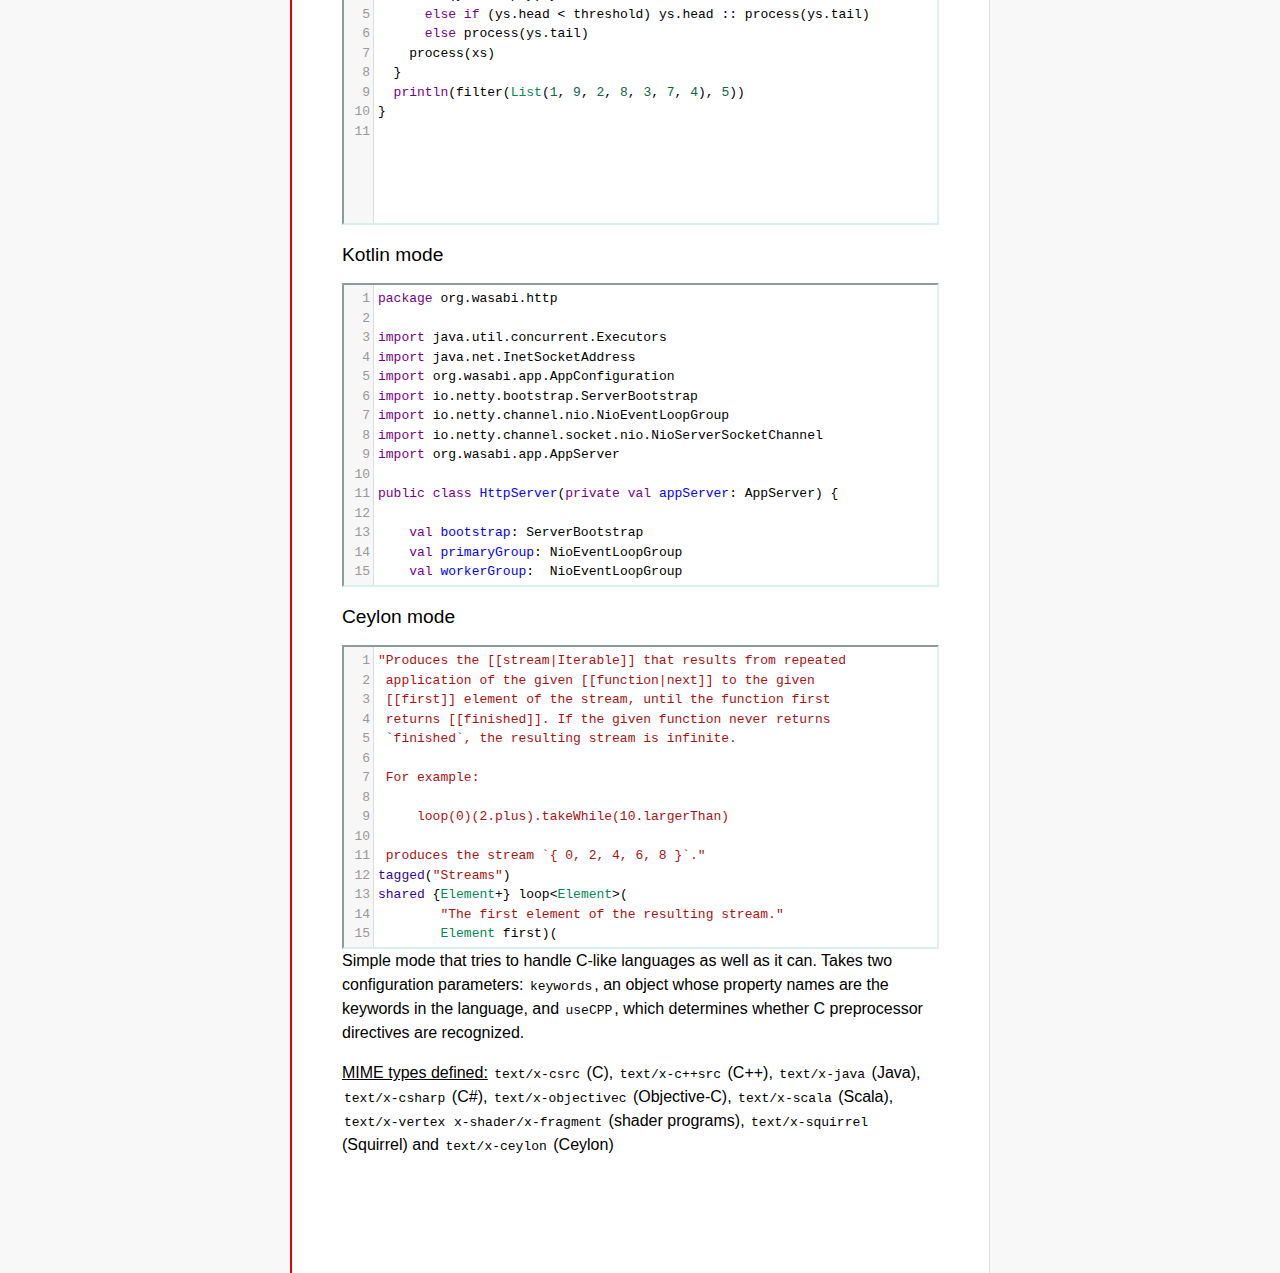
<file: blog/static/blog/codemirror/mode/clike/index.html>
<!doctype html>

<title>CodeMirror: C-like mode</title>
<meta charset="utf-8"/>
<link rel=stylesheet href="../../doc/docs.css">

<link rel="stylesheet" href="../../lib/codemirror.css">
<script src="../../lib/codemirror.js"></script>
<script src="../../addon/edit/matchbrackets.js"></script>
<link rel="stylesheet" href="../../addon/hint/show-hint.css">
<script src="../../addon/hint/show-hint.js"></script>
<script src="clike.js"></script>
<style>.CodeMirror {border: 2px inset #dee;}</style>
<div id=nav>
  <a href="https://codemirror.net"><h1>CodeMirror</h1><img id=logo src="../../doc/logo.png" alt=""></a>

  <ul>
    <li><a href="../../index.html">Home</a>
    <li><a href="../../doc/manual.html">Manual</a>
    <li><a href="https://github.com/codemirror/codemirror">Code</a>
  </ul>
  <ul>
    <li><a href="../index.html">Language modes</a>
    <li><a class=active href="#">C-like</a>
  </ul>
</div>

<article>
<h2>C-like mode</h2>

<div><textarea id="c-code">
/* C demo code */

#include <zmq.h>
#include <pthread.h>
#include <semaphore.h>
#include <time.h>
#include <stdio.h>
#include <fcntl.h>
#include <malloc.h>

typedef struct {
  void* arg_socket;
  zmq_msg_t* arg_msg;
  char* arg_string;
  unsigned long arg_len;
  int arg_int, arg_command;

  int signal_fd;
  int pad;
  void* context;
  sem_t sem;
} acl_zmq_context;

#define p(X) (context->arg_##X)

void* zmq_thread(void* context_pointer) {
  acl_zmq_context* context = (acl_zmq_context*)context_pointer;
  char ok = 'K', err = 'X';
  int res;

  while (1) {
    while ((res = sem_wait(&amp;context->sem)) == EINTR);
    if (res) {write(context->signal_fd, &amp;err, 1); goto cleanup;}
    switch(p(command)) {
    case 0: goto cleanup;
    case 1: p(socket) = zmq_socket(context->context, p(int)); break;
    case 2: p(int) = zmq_close(p(socket)); break;
    case 3: p(int) = zmq_bind(p(socket), p(string)); break;
    case 4: p(int) = zmq_connect(p(socket), p(string)); break;
    case 5: p(int) = zmq_getsockopt(p(socket), p(int), (void*)p(string), &amp;p(len)); break;
    case 6: p(int) = zmq_setsockopt(p(socket), p(int), (void*)p(string), p(len)); break;
    case 7: p(int) = zmq_send(p(socket), p(msg), p(int)); break;
    case 8: p(int) = zmq_recv(p(socket), p(msg), p(int)); break;
    case 9: p(int) = zmq_poll(p(socket), p(int), p(len)); break;
    }
    p(command) = errno;
    write(context->signal_fd, &amp;ok, 1);
  }
 cleanup:
  close(context->signal_fd);
  free(context_pointer);
  return 0;
}

void* zmq_thread_init(void* zmq_context, int signal_fd) {
  acl_zmq_context* context = malloc(sizeof(acl_zmq_context));
  pthread_t thread;

  context->context = zmq_context;
  context->signal_fd = signal_fd;
  sem_init(&amp;context->sem, 1, 0);
  pthread_create(&amp;thread, 0, &amp;zmq_thread, context);
  pthread_detach(thread);
  return context;
}
</textarea></div>

<h2>C++ example</h2>

<div><textarea id="cpp-code">
#include <iostream>
#include "mystuff/util.h"

namespace {
enum Enum {
  VAL1, VAL2, VAL3
};

char32_t unicode_string = U"\U0010FFFF";
string raw_string = R"delim(anything
you
want)delim";

int Helper(const MyType& param) {
  return 0;
}
} // namespace

class ForwardDec;

template <class T, class V>
class Class : public BaseClass {
  const MyType<T, V> member_;

 public:
  const MyType<T, V>& Method() const {
    return member_;
  }

  void Method2(MyType<T, V>* value);
}

template <class T, class V>
void Class::Method2(MyType<T, V>* value) {
  std::out << 1 >> method();
  value->Method3(member_);
  member_ = value;
}
</textarea></div>

<h2>Objective-C example</h2>

<div><textarea id="objectivec-code">
/*
This is a longer comment
That spans two lines
*/

#import "MyClass.h"
#import <AFramework/AFrameork.h>
@import BFrameworkModule;

NS_ENUM(SomeValues) {
  aValue = 1;
};

// A Class Extension with some properties
@interface MyClass ()<AProtocol>
@property(atomic, readwrite, assign) NSInteger anInt;
@property(nonatomic, strong, nullable) NSString *aString;
@end

@implementation YourAppDelegate

- (instancetype)initWithString:(NSString *)aStringVar {
  if ((self = [super init])) {
    aString = aStringVar;
  }
  return self;
}

- (BOOL)doSomething:(float)progress {
  NSString *myString = @"This is a ObjC string %f ";
  myString = [[NSString stringWithFormat:myString, progress] stringByAppendingString:self.aString];
  return myString.length > 100 ? NO : YES;
}

@end
</textarea></div>

<h2>Java example</h2>

<div><textarea id="java-code">
import com.demo.util.MyType;
import com.demo.util.MyInterface;

public enum Enum {
  VAL1, VAL2, VAL3
}

public class Class<T, V> implements MyInterface {
  public static final MyType<T, V> member;
  
  private class InnerClass {
    public int zero() {
      return 0;
    }
  }

  @Override
  public MyType method() {
    return member;
  }

  public void method2(MyType<T, V> value) {
    method();
    value.method3();
    member = value;
  }
}
</textarea></div>

<h2>Scala example</h2>

<div><textarea id="scala-code">
object FilterTest extends App {
  def filter(xs: List[Int], threshold: Int) = {
    def process(ys: List[Int]): List[Int] =
      if (ys.isEmpty) ys
      else if (ys.head < threshold) ys.head :: process(ys.tail)
      else process(ys.tail)
    process(xs)
  }
  println(filter(List(1, 9, 2, 8, 3, 7, 4), 5))
}
</textarea></div>

<h2>Kotlin mode</h2>

<div><textarea id="kotlin-code">
package org.wasabi.http

import java.util.concurrent.Executors
import java.net.InetSocketAddress
import org.wasabi.app.AppConfiguration
import io.netty.bootstrap.ServerBootstrap
import io.netty.channel.nio.NioEventLoopGroup
import io.netty.channel.socket.nio.NioServerSocketChannel
import org.wasabi.app.AppServer

public class HttpServer(private val appServer: AppServer) {

    val bootstrap: ServerBootstrap
    val primaryGroup: NioEventLoopGroup
    val workerGroup:  NioEventLoopGroup

    init {
        // Define worker groups
        primaryGroup = NioEventLoopGroup()
        workerGroup = NioEventLoopGroup()

        // Initialize bootstrap of server
        bootstrap = ServerBootstrap()

        bootstrap.group(primaryGroup, workerGroup)
        bootstrap.channel(javaClass<NioServerSocketChannel>())
        bootstrap.childHandler(NettyPipelineInitializer(appServer))
    }

    public fun start(wait: Boolean = true) {
        val channel = bootstrap.bind(appServer.configuration.port)?.sync()?.channel()

        if (wait) {
            channel?.closeFuture()?.sync()
        }
    }

    public fun stop() {
        // Shutdown all event loops
        primaryGroup.shutdownGracefully()
        workerGroup.shutdownGracefully()

        // Wait till all threads are terminated
        primaryGroup.terminationFuture().sync()
        workerGroup.terminationFuture().sync()
    }
}
</textarea></div>

<h2>Ceylon mode</h2>

<div><textarea id="ceylon-code">
"Produces the [[stream|Iterable]] that results from repeated
 application of the given [[function|next]] to the given
 [[first]] element of the stream, until the function first
 returns [[finished]]. If the given function never returns 
 `finished`, the resulting stream is infinite.

 For example:

     loop(0)(2.plus).takeWhile(10.largerThan)

 produces the stream `{ 0, 2, 4, 6, 8 }`."
tagged("Streams")
shared {Element+} loop&lt;Element&gt;(
        "The first element of the resulting stream."
        Element first)(
        "The function that produces the next element of the
         stream, given the current element. The function may
         return [[finished]] to indicate the end of the 
         stream."
        Element|Finished next(Element element))
    =&gt; let (start = first)
    object satisfies {Element+} {
        first =&gt; start;
        empty =&gt; false;
        function nextElement(Element element)
                =&gt; next(element);
        iterator()
                =&gt; object satisfies Iterator&lt;Element&gt; {
            variable Element|Finished current = start;
            shared actual Element|Finished next() {
                if (!is Finished result = current) {
                    current = nextElement(result);
                    return result;
                }
                else {
                    return finished;
                }
            }
        };
    };
</textarea></div>

    <script>
      var cEditor = CodeMirror.fromTextArea(document.getElementById("c-code"), {
        lineNumbers: true,
        matchBrackets: true,
        mode: "text/x-csrc"
      });
      var cppEditor = CodeMirror.fromTextArea(document.getElementById("cpp-code"), {
        lineNumbers: true,
        matchBrackets: true,
        mode: "text/x-c++src"
      });
      var javaEditor = CodeMirror.fromTextArea(document.getElementById("java-code"), {
        lineNumbers: true,
        matchBrackets: true,
        mode: "text/x-java"
      });
      var objectivecEditor = CodeMirror.fromTextArea(document.getElementById("objectivec-code"), {
        lineNumbers: true,
        matchBrackets: true,
        mode: "text/x-objectivec"
      });
      var scalaEditor = CodeMirror.fromTextArea(document.getElementById("scala-code"), {
        lineNumbers: true,
        matchBrackets: true,
        mode: "text/x-scala"
      });
      var kotlinEditor = CodeMirror.fromTextArea(document.getElementById("kotlin-code"), {
          lineNumbers: true,
          matchBrackets: true,
          mode: "text/x-kotlin"
      });
      var ceylonEditor = CodeMirror.fromTextArea(document.getElementById("ceylon-code"), {
          lineNumbers: true,
          matchBrackets: true,
          mode: "text/x-ceylon"
      });
      var mac = CodeMirror.keyMap.default == CodeMirror.keyMap.macDefault;
      CodeMirror.keyMap.default[(mac ? "Cmd" : "Ctrl") + "-Space"] = "autocomplete";
    </script>

    <p>Simple mode that tries to handle C-like languages as well as it
    can. Takes two configuration parameters: <code>keywords</code>, an
    object whose property names are the keywords in the language,
    and <code>useCPP</code>, which determines whether C preprocessor
    directives are recognized.</p>

    <p><strong>MIME types defined:</strong> <code>text/x-csrc</code>
    (C), <code>text/x-c++src</code> (C++), <code>text/x-java</code>
    (Java), <code>text/x-csharp</code> (C#),
    <code>text/x-objectivec</code> (Objective-C),
    <code>text/x-scala</code> (Scala), <code>text/x-vertex</code>
    <code>x-shader/x-fragment</code> (shader programs),
    <code>text/x-squirrel</code> (Squirrel) and
    <code>text/x-ceylon</code> (Ceylon)</p>
</article>
</file>
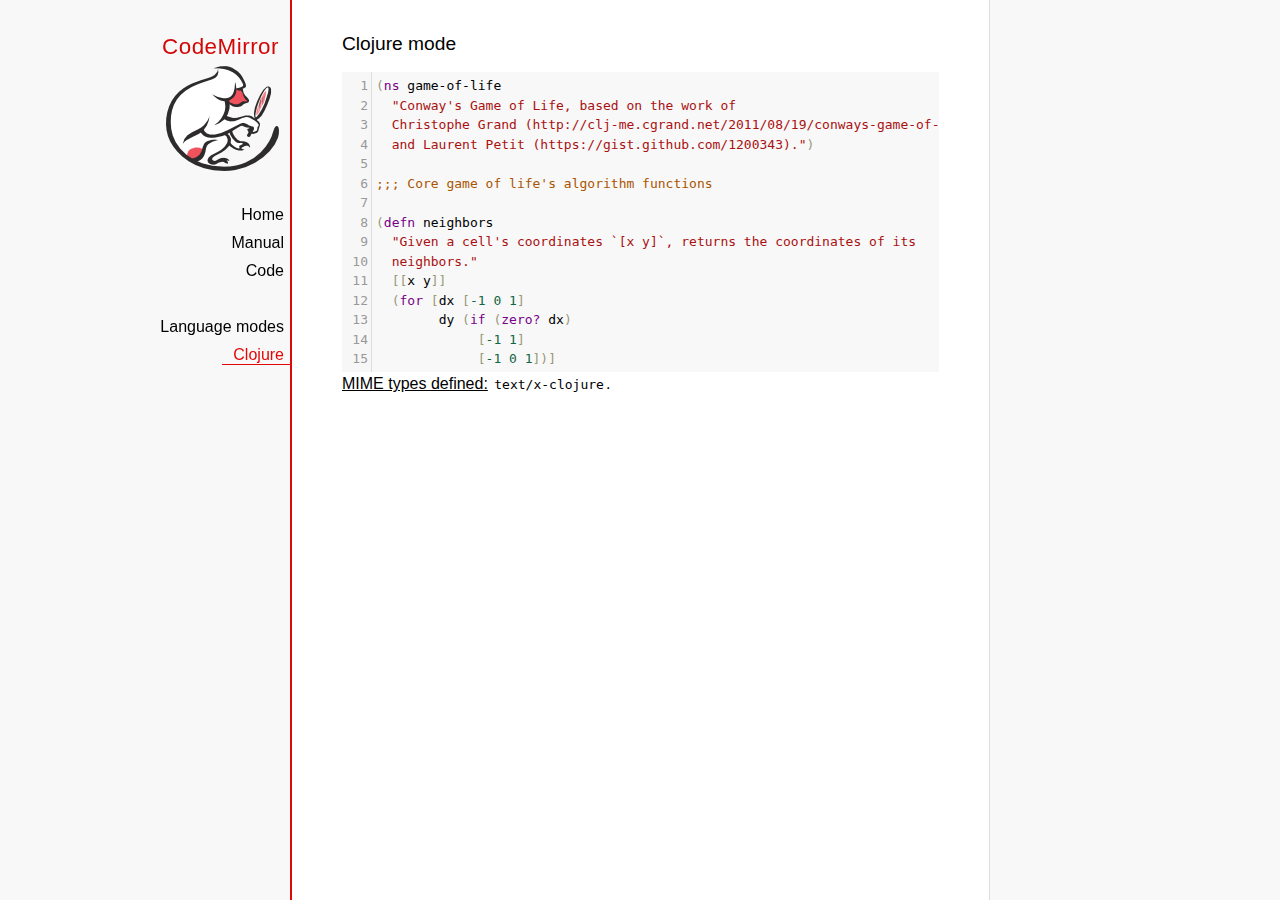
<file: blog/static/blog/codemirror/mode/clojure/index.html>
<!doctype html>

<title>CodeMirror: Clojure mode</title>
<meta charset="utf-8"/>
<link rel=stylesheet href="../../doc/docs.css">

<link rel="stylesheet" href="../../lib/codemirror.css">
<script src="../../lib/codemirror.js"></script>
<script src="../../addon/edit/closebrackets.js"></script>
<script src="../../addon/edit/matchbrackets.js"></script>
<script src="clojure.js"></script>
<style>.CodeMirror {background: #f8f8f8;}</style>
<div id=nav>
  <a href="https://codemirror.net"><h1>CodeMirror</h1><img id=logo src="../../doc/logo.png" alt=""></a>

  <ul>
    <li><a href="../../index.html">Home</a>
    <li><a href="../../doc/manual.html">Manual</a>
    <li><a href="https://github.com/codemirror/codemirror">Code</a>
  </ul>
  <ul>
    <li><a href="../index.html">Language modes</a>
    <li><a class=active href="#">Clojure</a>
  </ul>
</div>

<article>
<h2>Clojure mode</h2>
<form><textarea id="code" name="code">
(ns game-of-life
  "Conway's Game of Life, based on the work of
  Christophe Grand (http://clj-me.cgrand.net/2011/08/19/conways-game-of-life)
  and Laurent Petit (https://gist.github.com/1200343).")

;;; Core game of life's algorithm functions

(defn neighbors
  "Given a cell's coordinates `[x y]`, returns the coordinates of its
  neighbors."
  [[x y]]
  (for [dx [-1 0 1]
        dy (if (zero? dx)
             [-1 1]
             [-1 0 1])]
    [(+ dx x) (+ dy y)]))

(defn step
  "Given a set of living `cells`, computes the new set of living cells."
  [cells]
  (set (for [[cell n] (frequencies (mapcat neighbors cells))
             :when (or (= n 3)
                       (and (= n 2)
                            (cells cell)))]
         cell)))

;;; Utility methods for displaying game on a text terminal

(defn print-grid
  "Prints a `grid` of `w` columns and `h` rows, on *out*, representing a
  step in the game."
  [grid w h]
  (doseq [x (range (inc w))
          y (range (inc h))]
    (when (= y 0) (println))
    (print (if (grid [x y])
             "[X]"
             " . "))))

(defn print-grids
  "Prints a sequence of `grids` of `w` columns and `h` rows on *out*,
  representing several steps."
  [grids w h]
  (doseq [grid grids]
    (print-grid grid w h)
    (println)))

;;; Launches an example grid

(def grid
  "`grid` represents the initial set of living cells"
  #{[2 1] [2 2] [2 3]})

(print-grids (take 3 (iterate step grid)) 5 5)</textarea></form>
    <script>
      var editor = CodeMirror.fromTextArea(document.getElementById("code"), {
          autoCloseBrackets: true,
          lineNumbers: true,
          matchBrackets: true,
          mode: 'text/x-clojure'
      });
    </script>

    <p><strong>MIME types defined:</strong> <code>text/x-clojure</code>.</p>

  </article>
</file>
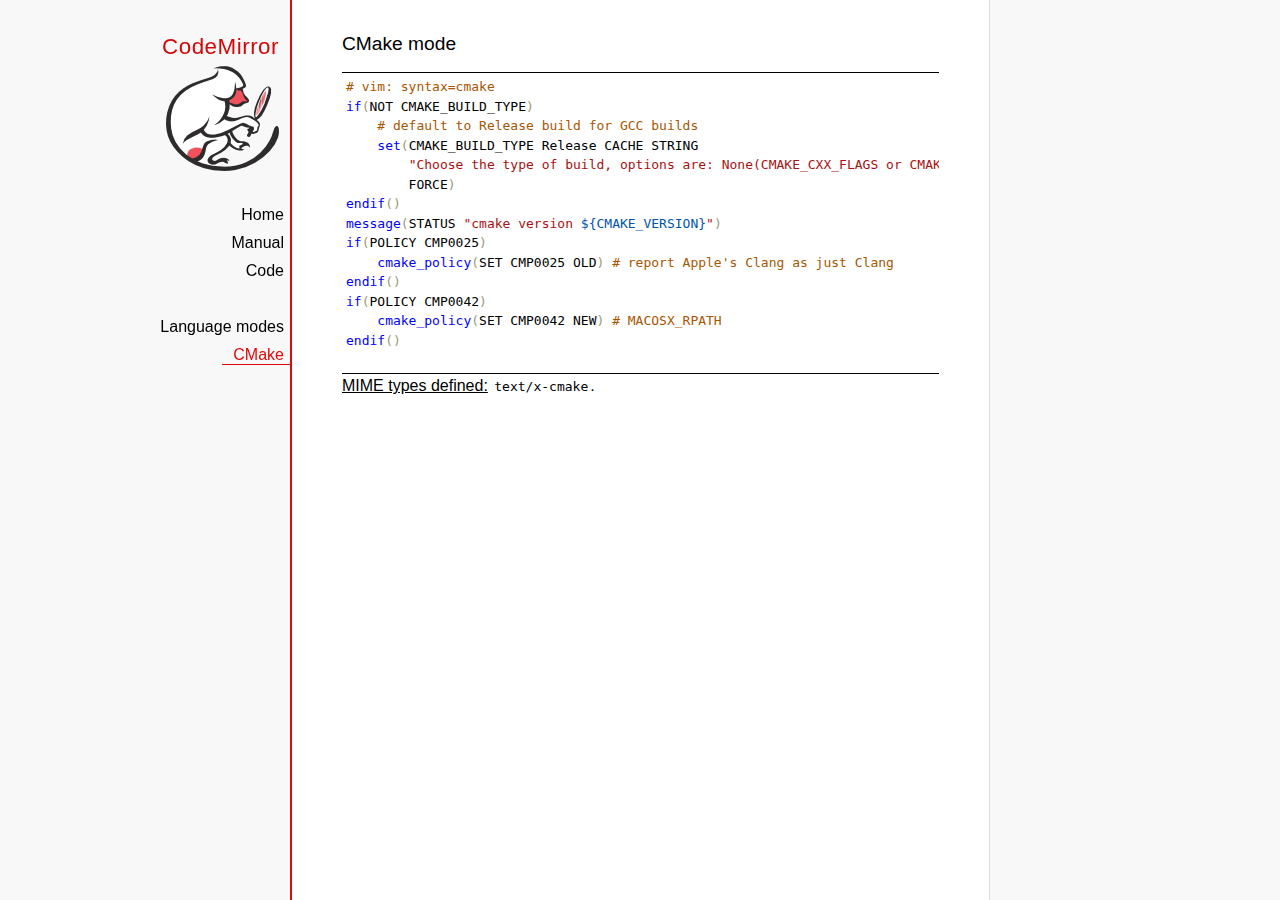
<file: blog/static/blog/codemirror/mode/cmake/index.html>
<!doctype html>

<title>CodeMirror: CMake mode</title>
<meta charset="utf-8"/>
<link rel=stylesheet href="../../doc/docs.css">

<link rel="stylesheet" href="../../lib/codemirror.css">
<script src="../../lib/codemirror.js"></script>
<script src="../../addon/edit/matchbrackets.js"></script>
<script src="cmake.js"></script>
<style>
      .CodeMirror {border-top: 1px solid black; border-bottom: 1px solid black;}
      .cm-s-default span.cm-arrow { color: red; }
    </style>
<div id=nav>
  <a href="https://codemirror.net"><h1>CodeMirror</h1><img id=logo src="../../doc/logo.png" alt=""></a>

  <ul>
    <li><a href="../../index.html">Home</a>
    <li><a href="../../doc/manual.html">Manual</a>
    <li><a href="https://github.com/codemirror/codemirror">Code</a>
  </ul>
  <ul>
    <li><a href="../index.html">Language modes</a>
    <li><a class=active href="#">CMake</a>
  </ul>
</div>

<article>
<h2>CMake mode</h2>
<form><textarea id="code" name="code">
# vim: syntax=cmake
if(NOT CMAKE_BUILD_TYPE)
    # default to Release build for GCC builds
    set(CMAKE_BUILD_TYPE Release CACHE STRING
        "Choose the type of build, options are: None(CMAKE_CXX_FLAGS or CMAKE_C_FLAGS used) Debug Release RelWithDebInfo MinSizeRel."
        FORCE)
endif()
message(STATUS "cmake version ${CMAKE_VERSION}")
if(POLICY CMP0025)
    cmake_policy(SET CMP0025 OLD) # report Apple's Clang as just Clang
endif()
if(POLICY CMP0042)
    cmake_policy(SET CMP0042 NEW) # MACOSX_RPATH
endif()

project (x265)
cmake_minimum_required (VERSION 2.8.8) # OBJECT libraries require 2.8.8
include(CheckIncludeFiles)
include(CheckFunctionExists)
include(CheckSymbolExists)
include(CheckCXXCompilerFlag)

# X265_BUILD must be incremented each time the public API is changed
set(X265_BUILD 48)
configure_file("${PROJECT_SOURCE_DIR}/x265.def.in"
               "${PROJECT_BINARY_DIR}/x265.def")
configure_file("${PROJECT_SOURCE_DIR}/x265_config.h.in"
               "${PROJECT_BINARY_DIR}/x265_config.h")

SET(CMAKE_MODULE_PATH "${PROJECT_SOURCE_DIR}/cmake" "${CMAKE_MODULE_PATH}")

# System architecture detection
string(TOLOWER "${CMAKE_SYSTEM_PROCESSOR}" SYSPROC)
set(X86_ALIASES x86 i386 i686 x86_64 amd64)
list(FIND X86_ALIASES "${SYSPROC}" X86MATCH)
if("${SYSPROC}" STREQUAL "" OR X86MATCH GREATER "-1")
    message(STATUS "Detected x86 target processor")
    set(X86 1)
    add_definitions(-DX265_ARCH_X86=1)
    if("${CMAKE_SIZEOF_VOID_P}" MATCHES 8)
        set(X64 1)
        add_definitions(-DX86_64=1)
    endif()
elseif(${SYSPROC} STREQUAL "armv6l")
    message(STATUS "Detected ARM target processor")
    set(ARM 1)
    add_definitions(-DX265_ARCH_ARM=1 -DHAVE_ARMV6=1)
else()
    message(STATUS "CMAKE_SYSTEM_PROCESSOR value `${CMAKE_SYSTEM_PROCESSOR}` is unknown")
    message(STATUS "Please add this value near ${CMAKE_CURRENT_LIST_FILE}:${CMAKE_CURRENT_LIST_LINE}")
endif()

if(UNIX)
    list(APPEND PLATFORM_LIBS pthread)
    find_library(LIBRT rt)
    if(LIBRT)
        list(APPEND PLATFORM_LIBS rt)
    endif()
    find_package(Numa)
    if(NUMA_FOUND)
        list(APPEND CMAKE_REQUIRED_LIBRARIES ${NUMA_LIBRARY})
        check_symbol_exists(numa_node_of_cpu numa.h NUMA_V2)
        if(NUMA_V2)
            add_definitions(-DHAVE_LIBNUMA)
            message(STATUS "libnuma found, building with support for NUMA nodes")
            list(APPEND PLATFORM_LIBS ${NUMA_LIBRARY})
            link_directories(${NUMA_LIBRARY_DIR})
            include_directories(${NUMA_INCLUDE_DIR})
        endif()
    endif()
    mark_as_advanced(LIBRT NUMA_FOUND)
endif(UNIX)

if(X64 AND NOT WIN32)
    option(ENABLE_PIC "Enable Position Independent Code" ON)
else()
    option(ENABLE_PIC "Enable Position Independent Code" OFF)
endif(X64 AND NOT WIN32)

# Compiler detection
if(CMAKE_GENERATOR STREQUAL "Xcode")
  set(XCODE 1)
endif()
if (APPLE)
  add_definitions(-DMACOS)
endif()
</textarea></form>
    <script>
      var editor = CodeMirror.fromTextArea(document.getElementById("code"), {
        mode: "text/x-cmake",
        matchBrackets: true,
        indentUnit: 4
      });
    </script>

    <p><strong>MIME types defined:</strong> <code>text/x-cmake</code>.</p>

  </article>
</file>
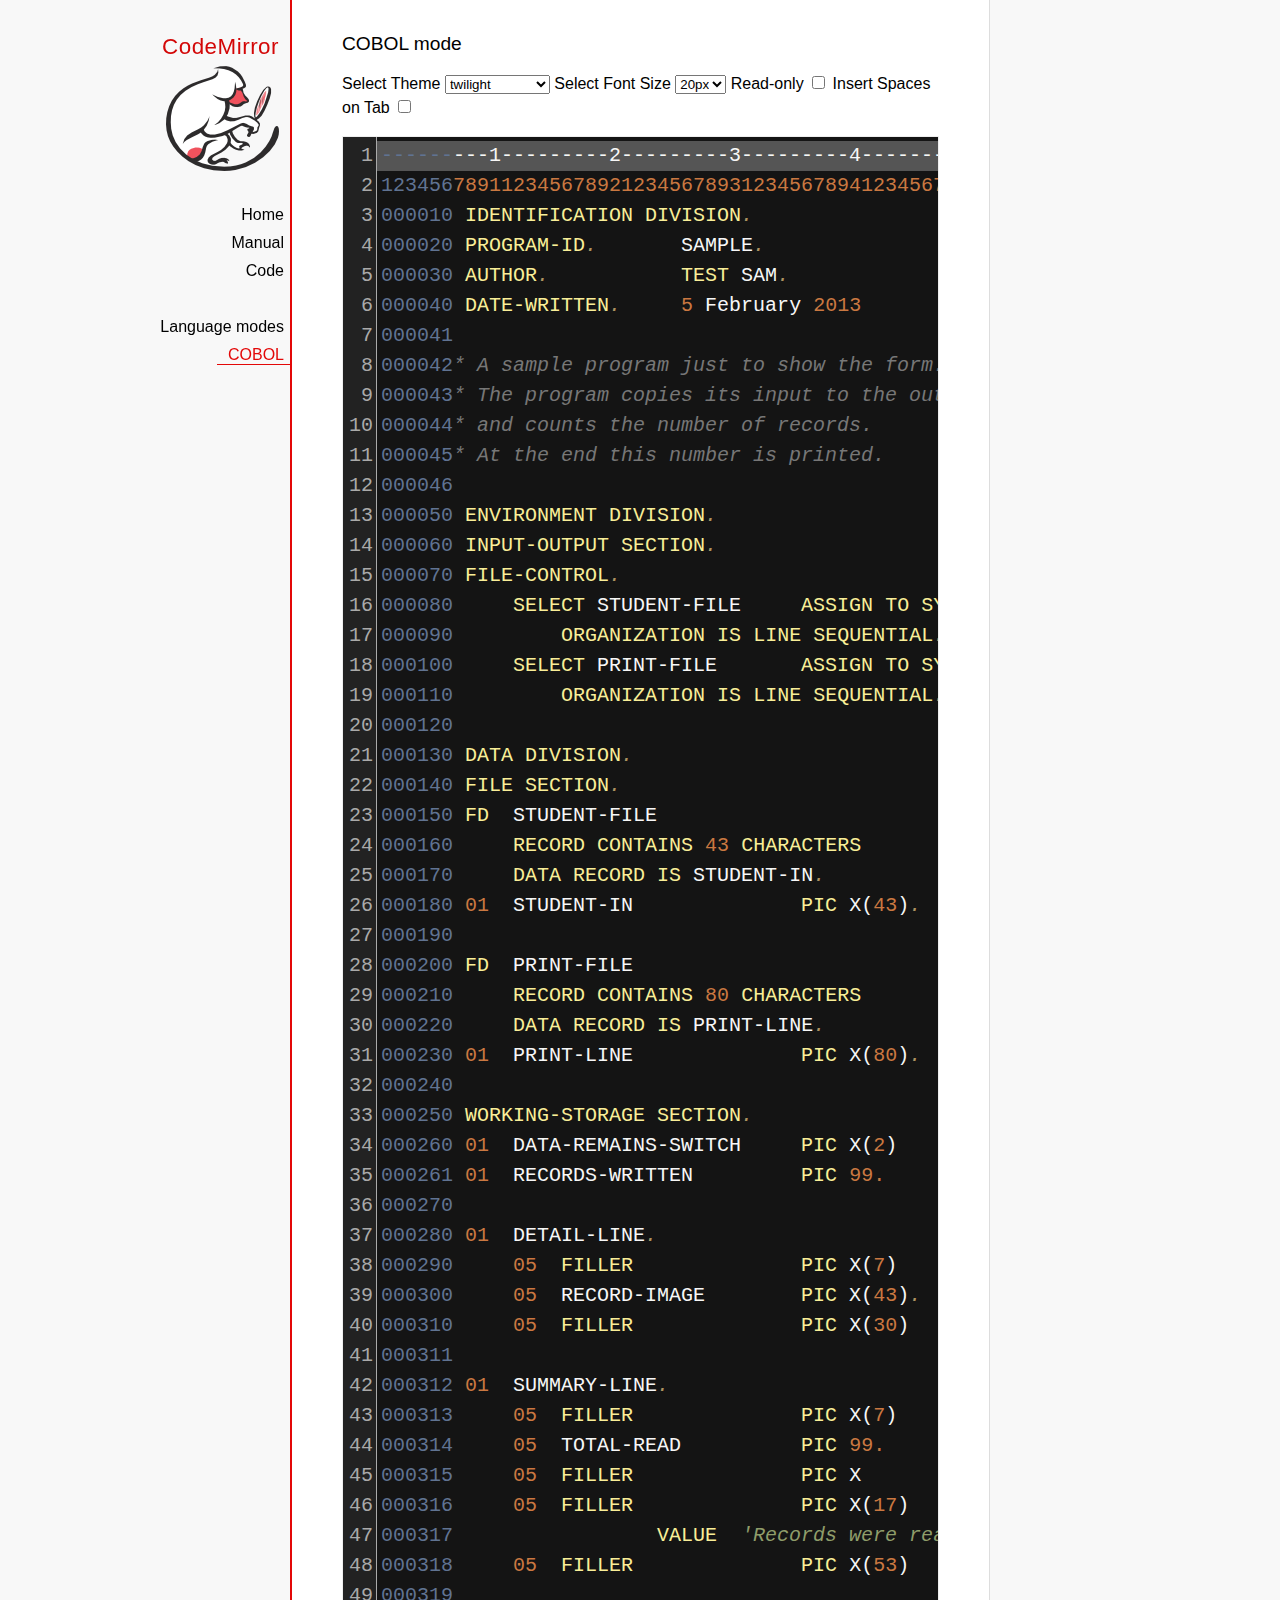
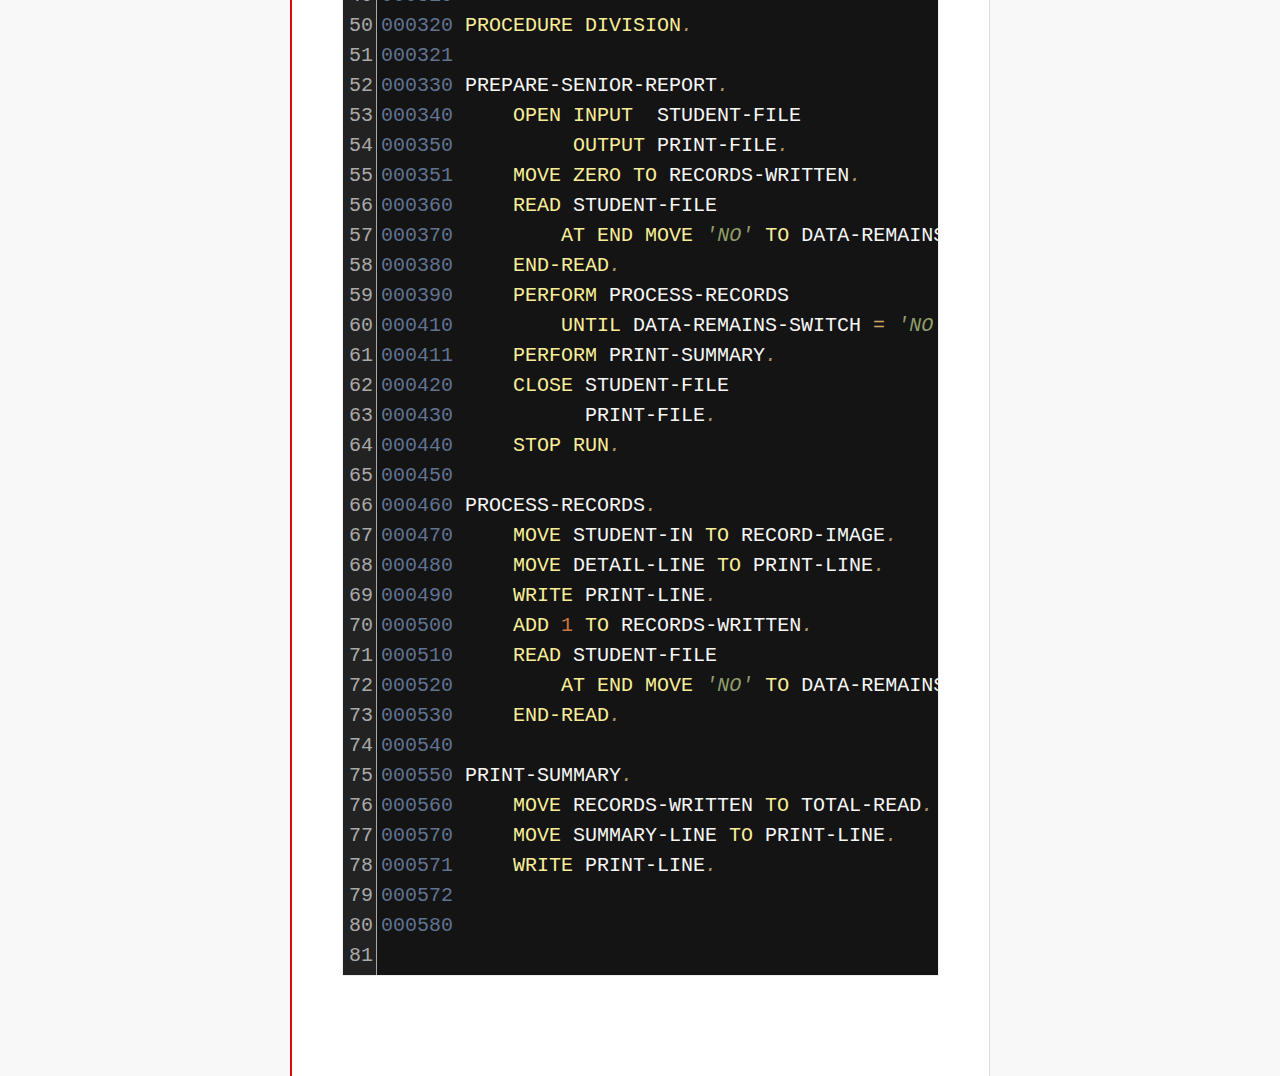
<file: blog/static/blog/codemirror/mode/cobol/index.html>
<!doctype html>

<title>CodeMirror: COBOL mode</title>
<meta charset="utf-8"/>
<link rel=stylesheet href="../../doc/docs.css">

<link rel="stylesheet" href="../../lib/codemirror.css">
<link rel="stylesheet" href="../../theme/neat.css">
<link rel="stylesheet" href="../../theme/elegant.css">
<link rel="stylesheet" href="../../theme/erlang-dark.css">
<link rel="stylesheet" href="../../theme/night.css">
<link rel="stylesheet" href="../../theme/monokai.css">
<link rel="stylesheet" href="../../theme/cobalt.css">
<link rel="stylesheet" href="../../theme/eclipse.css">
<link rel="stylesheet" href="../../theme/rubyblue.css">
<link rel="stylesheet" href="../../theme/lesser-dark.css">
<link rel="stylesheet" href="../../theme/xq-dark.css">
<link rel="stylesheet" href="../../theme/xq-light.css">
<link rel="stylesheet" href="../../theme/ambiance.css">
<link rel="stylesheet" href="../../theme/blackboard.css">
<link rel="stylesheet" href="../../theme/vibrant-ink.css">
<link rel="stylesheet" href="../../theme/solarized.css">
<link rel="stylesheet" href="../../theme/twilight.css">
<link rel="stylesheet" href="../../theme/midnight.css">
<link rel="stylesheet" href="../../addon/dialog/dialog.css">
<script src="../../lib/codemirror.js"></script>
<script src="../../addon/edit/matchbrackets.js"></script>
<script src="cobol.js"></script>
<script src="../../addon/selection/active-line.js"></script>
<script src="../../addon/search/search.js"></script>
<script src="../../addon/dialog/dialog.js"></script>
<script src="../../addon/search/searchcursor.js"></script>
<style>
        .CodeMirror {
          border: 1px solid #eee;
          font-size : 20px;
          height : auto !important;
        }
        .CodeMirror-activeline-background {background: #555555 !important;}
    </style>
<div id=nav>
  <a href="https://codemirror.net"><h1>CodeMirror</h1><img id=logo src="../../doc/logo.png" alt=""></a>

  <ul>
    <li><a href="../../index.html">Home</a>
    <li><a href="../../doc/manual.html">Manual</a>
    <li><a href="https://github.com/codemirror/codemirror">Code</a>
  </ul>
  <ul>
    <li><a href="../index.html">Language modes</a>
    <li><a class=active href="#">COBOL</a>
  </ul>
</div>

<article>
<h2>COBOL mode</h2>

    <p> Select Theme <select onchange="selectTheme()" id="selectTheme">
        <option>default</option>
        <option>ambiance</option>
        <option>blackboard</option>
        <option>cobalt</option>
        <option>eclipse</option>
        <option>elegant</option>
        <option>erlang-dark</option>
        <option>lesser-dark</option>
        <option>midnight</option>
        <option>monokai</option>
        <option>neat</option>
        <option>night</option>
        <option>rubyblue</option>
        <option>solarized dark</option>
        <option>solarized light</option>
        <option selected>twilight</option>
        <option>vibrant-ink</option>
        <option>xq-dark</option>
        <option>xq-light</option>
    </select>    Select Font Size <select onchange="selectFontsize()" id="selectFontSize">
          <option value="13px">13px</option>
          <option value="14px">14px</option>
          <option value="16px">16px</option>
          <option value="18px">18px</option>
          <option value="20px" selected="selected">20px</option>
          <option value="24px">24px</option>
          <option value="26px">26px</option>
          <option value="28px">28px</option>
          <option value="30px">30px</option>
          <option value="32px">32px</option>
          <option value="34px">34px</option>
          <option value="36px">36px</option>
        </select>
<label for="checkBoxReadOnly">Read-only</label>
<input type="checkbox" id="checkBoxReadOnly" onchange="selectReadOnly()">
<label for="id_tabToIndentSpace">Insert Spaces on Tab</label>
<input type="checkbox" id="id_tabToIndentSpace" onchange="tabToIndentSpace()">
</p>
<textarea id="code" name="code">
---------1---------2---------3---------4---------5---------6---------7---------8
12345678911234567892123456789312345678941234567895123456789612345678971234567898
000010 IDENTIFICATION DIVISION.                                        MODTGHERE
000020 PROGRAM-ID.       SAMPLE.
000030 AUTHOR.           TEST SAM. 
000040 DATE-WRITTEN.     5 February 2013
000041
000042* A sample program just to show the form.
000043* The program copies its input to the output,
000044* and counts the number of records.
000045* At the end this number is printed.
000046
000050 ENVIRONMENT DIVISION.
000060 INPUT-OUTPUT SECTION.
000070 FILE-CONTROL.
000080     SELECT STUDENT-FILE     ASSIGN TO SYSIN
000090         ORGANIZATION IS LINE SEQUENTIAL.
000100     SELECT PRINT-FILE       ASSIGN TO SYSOUT
000110         ORGANIZATION IS LINE SEQUENTIAL.
000120
000130 DATA DIVISION.
000140 FILE SECTION.
000150 FD  STUDENT-FILE
000160     RECORD CONTAINS 43 CHARACTERS
000170     DATA RECORD IS STUDENT-IN.
000180 01  STUDENT-IN              PIC X(43).
000190
000200 FD  PRINT-FILE
000210     RECORD CONTAINS 80 CHARACTERS
000220     DATA RECORD IS PRINT-LINE.
000230 01  PRINT-LINE              PIC X(80).
000240
000250 WORKING-STORAGE SECTION.
000260 01  DATA-REMAINS-SWITCH     PIC X(2)      VALUE SPACES.
000261 01  RECORDS-WRITTEN         PIC 99.
000270
000280 01  DETAIL-LINE.
000290     05  FILLER              PIC X(7)      VALUE SPACES.
000300     05  RECORD-IMAGE        PIC X(43).
000310     05  FILLER              PIC X(30)     VALUE SPACES.
000311 
000312 01  SUMMARY-LINE.
000313     05  FILLER              PIC X(7)      VALUE SPACES.
000314     05  TOTAL-READ          PIC 99.
000315     05  FILLER              PIC X         VALUE SPACE.
000316     05  FILLER              PIC X(17)     
000317                 VALUE  'Records were read'.
000318     05  FILLER              PIC X(53)     VALUE SPACES.
000319
000320 PROCEDURE DIVISION.
000321
000330 PREPARE-SENIOR-REPORT.
000340     OPEN INPUT  STUDENT-FILE
000350          OUTPUT PRINT-FILE.
000351     MOVE ZERO TO RECORDS-WRITTEN.
000360     READ STUDENT-FILE
000370         AT END MOVE 'NO' TO DATA-REMAINS-SWITCH
000380     END-READ.
000390     PERFORM PROCESS-RECORDS
000410         UNTIL DATA-REMAINS-SWITCH = 'NO'.
000411     PERFORM PRINT-SUMMARY.
000420     CLOSE STUDENT-FILE
000430           PRINT-FILE.
000440     STOP RUN.
000450
000460 PROCESS-RECORDS.
000470     MOVE STUDENT-IN TO RECORD-IMAGE.
000480     MOVE DETAIL-LINE TO PRINT-LINE.
000490     WRITE PRINT-LINE.
000500     ADD 1 TO RECORDS-WRITTEN.
000510     READ STUDENT-FILE
000520         AT END MOVE 'NO' TO DATA-REMAINS-SWITCH
000530     END-READ. 
000540
000550 PRINT-SUMMARY.
000560     MOVE RECORDS-WRITTEN TO TOTAL-READ.
000570     MOVE SUMMARY-LINE TO PRINT-LINE.
000571     WRITE PRINT-LINE. 
000572
000580
</textarea>
    <script>
      var editor = CodeMirror.fromTextArea(document.getElementById("code"), {
        lineNumbers: true,
        matchBrackets: true,
        mode: "text/x-cobol",
        theme : "twilight",
        styleActiveLine: true,
        showCursorWhenSelecting : true,  
      });
      function selectTheme() {
        var themeInput = document.getElementById("selectTheme");
        var theme = themeInput.options[themeInput.selectedIndex].innerHTML;
        editor.setOption("theme", theme);
      }
      function selectFontsize() {
        var fontSizeInput = document.getElementById("selectFontSize");
        var fontSize = fontSizeInput.options[fontSizeInput.selectedIndex].innerHTML;
        editor.getWrapperElement().style.fontSize = fontSize;
        editor.refresh();
      }
      function selectReadOnly() {
        editor.setOption("readOnly", document.getElementById("checkBoxReadOnly").checked);
      }
      function tabToIndentSpace() {
        if (document.getElementById("id_tabToIndentSpace").checked) {
            editor.setOption("extraKeys", {Tab: function(cm) { cm.replaceSelection("    ", "end"); }});
        } else {
            editor.setOption("extraKeys", {Tab: function(cm) { cm.replaceSelection("    ", "end"); }});
        }
      }
    </script>
  </article>
</file>
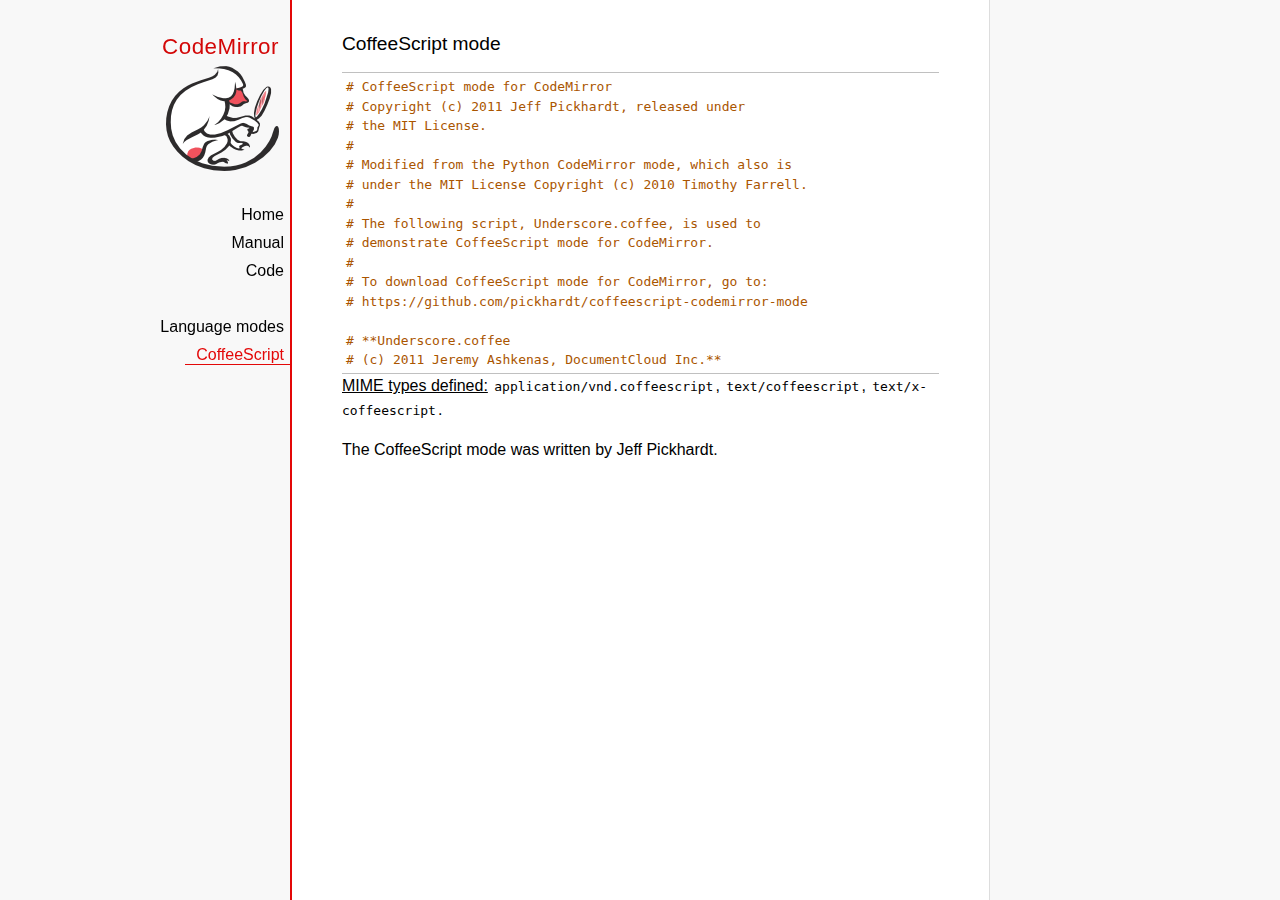
<file: blog/static/blog/codemirror/mode/coffeescript/index.html>
<!doctype html>

<title>CodeMirror: CoffeeScript mode</title>
<meta charset="utf-8"/>
<link rel=stylesheet href="../../doc/docs.css">

<link rel="stylesheet" href="../../lib/codemirror.css">
<script src="../../lib/codemirror.js"></script>
<script src="coffeescript.js"></script>
<style>.CodeMirror {border-top: 1px solid silver; border-bottom: 1px solid silver;}</style>
<div id=nav>
  <a href="https://codemirror.net"><h1>CodeMirror</h1><img id=logo src="../../doc/logo.png" alt=""></a>

  <ul>
    <li><a href="../../index.html">Home</a>
    <li><a href="../../doc/manual.html">Manual</a>
    <li><a href="https://github.com/codemirror/codemirror">Code</a>
  </ul>
  <ul>
    <li><a href="../index.html">Language modes</a>
    <li><a class=active href="#">CoffeeScript</a>
  </ul>
</div>

<article>
<h2>CoffeeScript mode</h2>
<form><textarea id="code" name="code">
# CoffeeScript mode for CodeMirror
# Copyright (c) 2011 Jeff Pickhardt, released under
# the MIT License.
#
# Modified from the Python CodeMirror mode, which also is 
# under the MIT License Copyright (c) 2010 Timothy Farrell.
#
# The following script, Underscore.coffee, is used to 
# demonstrate CoffeeScript mode for CodeMirror.
#
# To download CoffeeScript mode for CodeMirror, go to:
# https://github.com/pickhardt/coffeescript-codemirror-mode

# **Underscore.coffee
# (c) 2011 Jeremy Ashkenas, DocumentCloud Inc.**
# Underscore is freely distributable under the terms of the
# [MIT license](http://en.wikipedia.org/wiki/MIT_License).
# Portions of Underscore are inspired by or borrowed from
# [Prototype.js](http://prototypejs.org/api), Oliver Steele's
# [Functional](http://osteele.com), and John Resig's
# [Micro-Templating](http://ejohn.org).
# For all details and documentation:
# http://documentcloud.github.com/underscore/


# Baseline setup
# --------------

# Establish the root object, `window` in the browser, or `global` on the server.
root = this


# Save the previous value of the `_` variable.
previousUnderscore = root._

### Multiline
    comment
###

# Establish the object that gets thrown to break out of a loop iteration.
# `StopIteration` is SOP on Mozilla.
breaker = if typeof(StopIteration) is 'undefined' then '__break__' else StopIteration


#### Docco style single line comment (title)


# Helper function to escape **RegExp** contents, because JS doesn't have one.
escapeRegExp = (string) -> string.replace(/([.*+?^${}()|[\]\/\\])/g, '\\$1')


# Save bytes in the minified (but not gzipped) version:
ArrayProto = Array.prototype
ObjProto = Object.prototype


# Create quick reference variables for speed access to core prototypes.
slice = ArrayProto.slice
unshift = ArrayProto.unshift
toString = ObjProto.toString
hasOwnProperty = ObjProto.hasOwnProperty
propertyIsEnumerable = ObjProto.propertyIsEnumerable


# All **ECMA5** native implementations we hope to use are declared here.
nativeForEach = ArrayProto.forEach
nativeMap = ArrayProto.map
nativeReduce = ArrayProto.reduce
nativeReduceRight = ArrayProto.reduceRight
nativeFilter = ArrayProto.filter
nativeEvery = ArrayProto.every
nativeSome = ArrayProto.some
nativeIndexOf = ArrayProto.indexOf
nativeLastIndexOf = ArrayProto.lastIndexOf
nativeIsArray = Array.isArray
nativeKeys = Object.keys


# Create a safe reference to the Underscore object for use below.
_ = (obj) -> new wrapper(obj)


# Export the Underscore object for **CommonJS**.
if typeof(exports) != 'undefined' then exports._ = _


# Export Underscore to global scope.
root._ = _


# Current version.
_.VERSION = '1.1.0'


# Collection Functions
# --------------------

# The cornerstone, an **each** implementation.
# Handles objects implementing **forEach**, arrays, and raw objects.
_.each = (obj, iterator, context) ->
  try
    if nativeForEach and obj.forEach is nativeForEach
      obj.forEach iterator, context
    else if _.isNumber obj.length
      iterator.call context, obj[i], i, obj for i in [0...obj.length]
    else
      iterator.call context, val, key, obj for own key, val of obj
  catch e
    throw e if e isnt breaker
  obj


# Return the results of applying the iterator to each element. Use JavaScript
# 1.6's version of **map**, if possible.
_.map = (obj, iterator, context) ->
  return obj.map(iterator, context) if nativeMap and obj.map is nativeMap
  results = []
  _.each obj, (value, index, list) ->
    results.push iterator.call context, value, index, list
  results


# **Reduce** builds up a single result from a list of values. Also known as
# **inject**, or **foldl**. Uses JavaScript 1.8's version of **reduce**, if possible.
_.reduce = (obj, iterator, memo, context) ->
  if nativeReduce and obj.reduce is nativeReduce
    iterator = _.bind iterator, context if context
    return obj.reduce iterator, memo
  _.each obj, (value, index, list) ->
    memo = iterator.call context, memo, value, index, list
  memo


# The right-associative version of **reduce**, also known as **foldr**. Uses
# JavaScript 1.8's version of **reduceRight**, if available.
_.reduceRight = (obj, iterator, memo, context) ->
  if nativeReduceRight and obj.reduceRight is nativeReduceRight
    iterator = _.bind iterator, context if context
    return obj.reduceRight iterator, memo
  reversed = _.clone(_.toArray(obj)).reverse()
  _.reduce reversed, iterator, memo, context


# Return the first value which passes a truth test.
_.detect = (obj, iterator, context) ->
  result = null
  _.each obj, (value, index, list) ->
    if iterator.call context, value, index, list
      result = value
      _.breakLoop()
  result


# Return all the elements that pass a truth test. Use JavaScript 1.6's
# **filter**, if it exists.
_.filter = (obj, iterator, context) ->
  return obj.filter iterator, context if nativeFilter and obj.filter is nativeFilter
  results = []
  _.each obj, (value, index, list) ->
    results.push value if iterator.call context, value, index, list
  results


# Return all the elements for which a truth test fails.
_.reject = (obj, iterator, context) ->
  results = []
  _.each obj, (value, index, list) ->
    results.push value if not iterator.call context, value, index, list
  results


# Determine whether all of the elements match a truth test. Delegate to
# JavaScript 1.6's **every**, if it is present.
_.every = (obj, iterator, context) ->
  iterator ||= _.identity
  return obj.every iterator, context if nativeEvery and obj.every is nativeEvery
  result = true
  _.each obj, (value, index, list) ->
    _.breakLoop() unless (result = result and iterator.call(context, value, index, list))
  result


# Determine if at least one element in the object matches a truth test. Use
# JavaScript 1.6's **some**, if it exists.
_.some = (obj, iterator, context) ->
  iterator ||= _.identity
  return obj.some iterator, context if nativeSome and obj.some is nativeSome
  result = false
  _.each obj, (value, index, list) ->
    _.breakLoop() if (result = iterator.call(context, value, index, list))
  result


# Determine if a given value is included in the array or object,
# based on `===`.
_.include = (obj, target) ->
  return _.indexOf(obj, target) isnt -1 if nativeIndexOf and obj.indexOf is nativeIndexOf
  return true for own key, val of obj when val is target
  false


# Invoke a method with arguments on every item in a collection.
_.invoke = (obj, method) ->
  args = _.rest arguments, 2
  (if method then val[method] else val).apply(val, args) for val in obj


# Convenience version of a common use case of **map**: fetching a property.
_.pluck = (obj, key) ->
  _.map(obj, (val) -> val[key])


# Return the maximum item or (item-based computation).
_.max = (obj, iterator, context) ->
  return Math.max.apply(Math, obj) if not iterator and _.isArray(obj)
  result = computed: -Infinity
  _.each obj, (value, index, list) ->
    computed = if iterator then iterator.call(context, value, index, list) else value
    computed >= result.computed and (result = {value: value, computed: computed})
  result.value


# Return the minimum element (or element-based computation).
_.min = (obj, iterator, context) ->
  return Math.min.apply(Math, obj) if not iterator and _.isArray(obj)
  result = computed: Infinity
  _.each obj, (value, index, list) ->
    computed = if iterator then iterator.call(context, value, index, list) else value
    computed < result.computed and (result = {value: value, computed: computed})
  result.value


# Sort the object's values by a criterion produced by an iterator.
_.sortBy = (obj, iterator, context) ->
  _.pluck(((_.map obj, (value, index, list) ->
    {value: value, criteria: iterator.call(context, value, index, list)}
  ).sort((left, right) ->
    a = left.criteria; b = right.criteria
    if a < b then -1 else if a > b then 1 else 0
  )), 'value')


# Use a comparator function to figure out at what index an object should
# be inserted so as to maintain order. Uses binary search.
_.sortedIndex = (array, obj, iterator) ->
  iterator ||= _.identity
  low = 0
  high = array.length
  while low < high
    mid = (low + high) >> 1
    if iterator(array[mid]) < iterator(obj) then low = mid + 1 else high = mid
  low


# Convert anything iterable into a real, live array.
_.toArray = (iterable) ->
  return [] if (!iterable)
  return iterable.toArray() if (iterable.toArray)
  return iterable if (_.isArray(iterable))
  return slice.call(iterable) if (_.isArguments(iterable))
  _.values(iterable)


# Return the number of elements in an object.
_.size = (obj) -> _.toArray(obj).length


# Array Functions
# ---------------

# Get the first element of an array. Passing `n` will return the first N
# values in the array. Aliased as **head**. The `guard` check allows it to work
# with **map**.
_.first = (array, n, guard) ->
  if n and not guard then slice.call(array, 0, n) else array[0]


# Returns everything but the first entry of the array. Aliased as **tail**.
# Especially useful on the arguments object. Passing an `index` will return
# the rest of the values in the array from that index onward. The `guard`
# check allows it to work with **map**.
_.rest = (array, index, guard) ->
  slice.call(array, if _.isUndefined(index) or guard then 1 else index)


# Get the last element of an array.
_.last = (array) -> array[array.length - 1]


# Trim out all falsy values from an array.
_.compact = (array) -> item for item in array when item


# Return a completely flattened version of an array.
_.flatten = (array) ->
  _.reduce array, (memo, value) ->
    return memo.concat(_.flatten(value)) if _.isArray value
    memo.push value
    memo
  , []


# Return a version of the array that does not contain the specified value(s).
_.without = (array) ->
  values = _.rest arguments
  val for val in _.toArray(array) when not _.include values, val


# Produce a duplicate-free version of the array. If the array has already
# been sorted, you have the option of using a faster algorithm.
_.uniq = (array, isSorted) ->
  memo = []
  for el, i in _.toArray array
    memo.push el if i is 0 || (if isSorted is true then _.last(memo) isnt el else not _.include(memo, el))
  memo


# Produce an array that contains every item shared between all the
# passed-in arrays.
_.intersect = (array) ->
  rest = _.rest arguments
  _.select _.uniq(array), (item) ->
    _.all rest, (other) ->
      _.indexOf(other, item) >= 0


# Zip together multiple lists into a single array -- elements that share
# an index go together.
_.zip = ->
  length = _.max _.pluck arguments, 'length'
  results = new Array length
  for i in [0...length]
    results[i] = _.pluck arguments, String i
  results


# If the browser doesn't supply us with **indexOf** (I'm looking at you, MSIE),
# we need this function. Return the position of the first occurrence of an
# item in an array, or -1 if the item is not included in the array.
_.indexOf = (array, item) ->
  return array.indexOf item if nativeIndexOf and array.indexOf is nativeIndexOf
  i = 0; l = array.length
  while l - i
    if array[i] is item then return i else i++
  -1


# Provide JavaScript 1.6's **lastIndexOf**, delegating to the native function,
# if possible.
_.lastIndexOf = (array, item) ->
  return array.lastIndexOf(item) if nativeLastIndexOf and array.lastIndexOf is nativeLastIndexOf
  i = array.length
  while i
    if array[i] is item then return i else i--
  -1


# Generate an integer Array containing an arithmetic progression. A port of
# [the native Python **range** function](http://docs.python.org/library/functions.html#range).
_.range = (start, stop, step) ->
  a = arguments
  solo = a.length <= 1
  i = start = if solo then 0 else a[0]
  stop = if solo then a[0] else a[1]
  step = a[2] or 1
  len = Math.ceil((stop - start) / step)
  return [] if len <= 0
  range = new Array len
  idx = 0
  loop
    return range if (if step > 0 then i - stop else stop - i) >= 0
    range[idx] = i
    idx++
    i+= step


# Function Functions
# ------------------

# Create a function bound to a given object (assigning `this`, and arguments,
# optionally). Binding with arguments is also known as **curry**.
_.bind = (func, obj) ->
  args = _.rest arguments, 2
  -> func.apply obj or root, args.concat arguments


# Bind all of an object's methods to that object. Useful for ensuring that
# all callbacks defined on an object belong to it.
_.bindAll = (obj) ->
  funcs = if arguments.length > 1 then _.rest(arguments) else _.functions(obj)
  _.each funcs, (f) -> obj[f] = _.bind obj[f], obj
  obj


# Delays a function for the given number of milliseconds, and then calls
# it with the arguments supplied.
_.delay = (func, wait) ->
  args = _.rest arguments, 2
  setTimeout((-> func.apply(func, args)), wait)


# Memoize an expensive function by storing its results.
_.memoize = (func, hasher) ->
  memo = {}
  hasher or= _.identity
  ->
    key = hasher.apply this, arguments
    return memo[key] if key of memo
    memo[key] = func.apply this, arguments


# Defers a function, scheduling it to run after the current call stack has
# cleared.
_.defer = (func) ->
  _.delay.apply _, [func, 1].concat _.rest arguments


# Returns the first function passed as an argument to the second,
# allowing you to adjust arguments, run code before and after, and
# conditionally execute the original function.
_.wrap = (func, wrapper) ->
  -> wrapper.apply wrapper, [func].concat arguments


# Returns a function that is the composition of a list of functions, each
# consuming the return value of the function that follows.
_.compose = ->
  funcs = arguments
  ->
    args = arguments
    for i in [funcs.length - 1..0] by -1
      args = [funcs[i].apply(this, args)]
    args[0]


# Object Functions
# ----------------

# Retrieve the names of an object's properties.
_.keys = nativeKeys or (obj) ->
  return _.range 0, obj.length if _.isArray(obj)
  key for key, val of obj


# Retrieve the values of an object's properties.
_.values = (obj) ->
  _.map obj, _.identity


# Return a sorted list of the function names available in Underscore.
_.functions = (obj) ->
  _.filter(_.keys(obj), (key) -> _.isFunction(obj[key])).sort()


# Extend a given object with all of the properties in a source object.
_.extend = (obj) ->
  for source in _.rest(arguments)
    obj[key] = val for key, val of source
  obj


# Create a (shallow-cloned) duplicate of an object.
_.clone = (obj) ->
  return obj.slice 0 if _.isArray obj
  _.extend {}, obj


# Invokes interceptor with the obj, and then returns obj.
# The primary purpose of this method is to "tap into" a method chain,
# in order to perform operations on intermediate results within
 the chain.
_.tap = (obj, interceptor) ->
  interceptor obj
  obj


# Perform a deep comparison to check if two objects are equal.
_.isEqual = (a, b) ->
  # Check object identity.
  return true if a is b
  # Different types?
  atype = typeof(a); btype = typeof(b)
  return false if atype isnt btype
  # Basic equality test (watch out for coercions).
  return true if `a == b`
  # One is falsy and the other truthy.
  return false if (!a and b) or (a and !b)
  # One of them implements an `isEqual()`?
  return a.isEqual(b) if a.isEqual
  # Check dates' integer values.
  return a.getTime() is b.getTime() if _.isDate(a) and _.isDate(b)
  # Both are NaN?
  return false if _.isNaN(a) and _.isNaN(b)
  # Compare regular expressions.
  if _.isRegExp(a) and _.isRegExp(b)
    return a.source is b.source and
           a.global is b.global and
           a.ignoreCase is b.ignoreCase and
           a.multiline is b.multiline
  # If a is not an object by this point, we can't handle it.
  return false if atype isnt 'object'
  # Check for different array lengths before comparing contents.
  return false if a.length and (a.length isnt b.length)
  # Nothing else worked, deep compare the contents.
  aKeys = _.keys(a); bKeys = _.keys(b)
  # Different object sizes?
  return false if aKeys.length isnt bKeys.length
  # Recursive comparison of contents.
  return false for key, val of a when !(key of b) or !_.isEqual(val, b[key])
  true


# Is a given array or object empty?
_.isEmpty = (obj) ->
  return obj.length is 0 if _.isArray(obj) or _.isString(obj)
  return false for own key of obj
  true


# Is a given value a DOM element?
_.isElement = (obj) -> obj and obj.nodeType is 1


# Is a given value an array?
_.isArray = nativeIsArray or (obj) -> !!(obj and obj.concat and obj.unshift and not obj.callee)


# Is a given variable an arguments object?
_.isArguments = (obj) -> obj and obj.callee


# Is the given value a function?
_.isFunction = (obj) -> !!(obj and obj.constructor and obj.call and obj.apply)


# Is the given value a string?
_.isString = (obj) -> !!(obj is '' or (obj and obj.charCodeAt and obj.substr))


# Is a given value a number?
_.isNumber = (obj) -> (obj is +obj) or toString.call(obj) is '[object Number]'


# Is a given value a boolean?
_.isBoolean = (obj) -> obj is true or obj is false


# Is a given value a Date?
_.isDate = (obj) -> !!(obj and obj.getTimezoneOffset and obj.setUTCFullYear)


# Is the given value a regular expression?
_.isRegExp = (obj) -> !!(obj and obj.exec and (obj.ignoreCase or obj.ignoreCase is false))


# Is the given value NaN -- this one is interesting. `NaN != NaN`, and
# `isNaN(undefined) == true`, so we make sure it's a number first.
_.isNaN = (obj) -> _.isNumber(obj) and window.isNaN(obj)


# Is a given value equal to null?
_.isNull = (obj) -> obj is null


# Is a given variable undefined?
_.isUndefined = (obj) -> typeof obj is 'undefined'


# Utility Functions
# -----------------

# Run Underscore.js in noConflict mode, returning the `_` variable to its
# previous owner. Returns a reference to the Underscore object.
_.noConflict = ->
  root._ = previousUnderscore
  this


# Keep the identity function around for default iterators.
_.identity = (value) -> value


# Run a function `n` times.
_.times = (n, iterator, context) ->
  iterator.call context, i for i in [0...n]


# Break out of the middle of an iteration.
_.breakLoop = -> throw breaker


# Add your own custom functions to the Underscore object, ensuring that
# they're correctly added to the OOP wrapper as well.
_.mixin = (obj) ->
  for name in _.functions(obj)
    addToWrapper name, _[name] = obj[name]


# Generate a unique integer id (unique within the entire client session).
# Useful for temporary DOM ids.
idCounter = 0
_.uniqueId = (prefix) ->
  (prefix or '') + idCounter++


# By default, Underscore uses **ERB**-style template delimiters, change the
# following template settings to use alternative delimiters.
_.templateSettings = {
  start: '<%'
  end: '%>'
  interpolate: /<%=(.+?)%>/g
}


# JavaScript templating a-la **ERB**, pilfered from John Resig's
# *Secrets of the JavaScript Ninja*, page 83.
# Single-quote fix from Rick Strahl.
# With alterations for arbitrary delimiters, and to preserve whitespace.
_.template = (str, data) ->
  c = _.templateSettings
  endMatch = new RegExp("'(?=[^"+c.end.substr(0, 1)+"]*"+escapeRegExp(c.end)+")","g")
  fn = new Function 'obj',
    'var p=[],print=function(){p.push.apply(p,arguments);};' +
    'with(obj||{}){p.push(\'' +
    str.replace(/\r/g, '\\r')
       .replace(/\n/g, '\\n')
       .replace(/\t/g, '\\t')
       .replace(endMatch,"���")
       .split("'").join("\\'")
       .split("���").join("'")
       .replace(c.interpolate, "',$1,'")
       .split(c.start).join("');")
       .split(c.end).join("p.push('") +
       "');}return p.join('');"
  if data then fn(data) else fn


# Aliases
# -------

_.forEach = _.each
_.foldl = _.inject = _.reduce
_.foldr = _.reduceRight
_.select = _.filter
_.all = _.every
_.any = _.some
_.contains = _.include
_.head = _.first
_.tail = _.rest
_.methods = _.functions


# Setup the OOP Wrapper
# ---------------------

# If Underscore is called as a function, it returns a wrapped object that
# can be used OO-style. This wrapper holds altered versions of all the
# underscore functions. Wrapped objects may be chained.
wrapper = (obj) ->
  this._wrapped = obj
  this


# Helper function to continue chaining intermediate results.
result = (obj, chain) ->
  if chain then _(obj).chain() else obj


# A method to easily add functions to the OOP wrapper.
addToWrapper = (name, func) ->
  wrapper.prototype[name] = ->
    args = _.toArray arguments
    unshift.call args, this._wrapped
    result func.apply(_, args), this._chain


# Add all ofthe Underscore functions to the wrapper object.
_.mixin _


# Add all mutator Array functions to the wrapper.
_.each ['pop', 'push', 'reverse', 'shift', 'sort', 'splice', 'unshift'], (name) ->
  method = Array.prototype[name]
  wrapper.prototype[name] = ->
    method.apply(this._wrapped, arguments)
    result(this._wrapped, this._chain)


# Add all accessor Array functions to the wrapper.
_.each ['concat', 'join', 'slice'], (name) ->
  method = Array.prototype[name]
  wrapper.prototype[name] = ->
    result(method.apply(this._wrapped, arguments), this._chain)


# Start chaining a wrapped Underscore object.
wrapper::chain = ->
  this._chain = true
  this


# Extracts the result from a wrapped and chained object.
wrapper::value = -> this._wrapped
</textarea></form>
    <script>
      var editor = CodeMirror.fromTextArea(document.getElementById("code"), {});
    </script>

    <p><strong>MIME types defined:</strong> <code>application/vnd.coffeescript</code>, <code>text/coffeescript</code>, <code>text/x-coffeescript</code>.</p>

    <p>The CoffeeScript mode was written by Jeff Pickhardt.</p>

  </article>
</file>
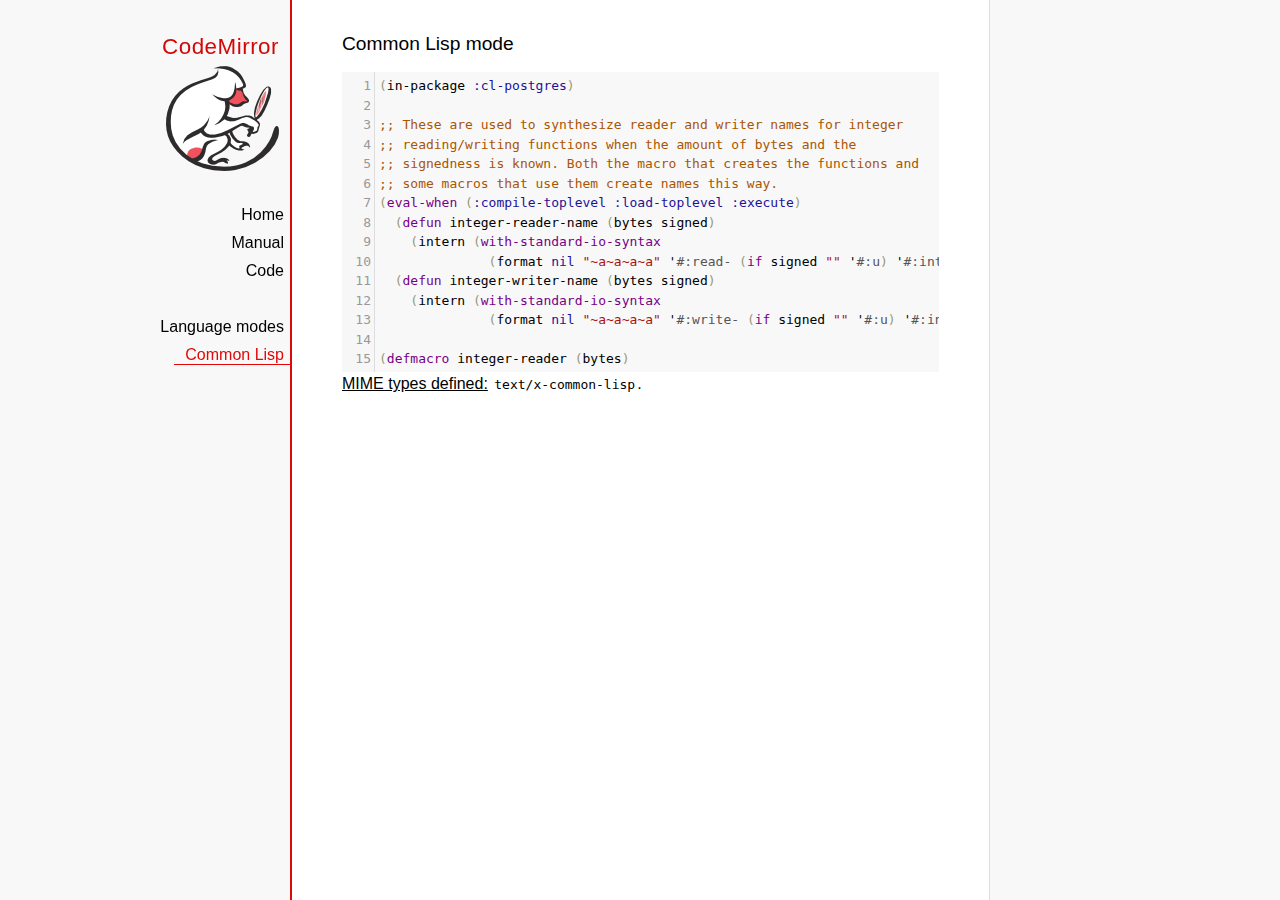
<file: blog/static/blog/codemirror/mode/commonlisp/index.html>
<!doctype html>

<title>CodeMirror: Common Lisp mode</title>
<meta charset="utf-8"/>
<link rel=stylesheet href="../../doc/docs.css">

<link rel="stylesheet" href="../../lib/codemirror.css">
<script src="../../lib/codemirror.js"></script>
<script src="commonlisp.js"></script>
<style>.CodeMirror {background: #f8f8f8;}</style>
<div id=nav>
  <a href="https://codemirror.net"><h1>CodeMirror</h1><img id=logo src="../../doc/logo.png" alt=""></a>

  <ul>
    <li><a href="../../index.html">Home</a>
    <li><a href="../../doc/manual.html">Manual</a>
    <li><a href="https://github.com/codemirror/codemirror">Code</a>
  </ul>
  <ul>
    <li><a href="../index.html">Language modes</a>
    <li><a class=active href="#">Common Lisp</a>
  </ul>
</div>

<article>
<h2>Common Lisp mode</h2>
<form><textarea id="code" name="code">(in-package :cl-postgres)

;; These are used to synthesize reader and writer names for integer
;; reading/writing functions when the amount of bytes and the
;; signedness is known. Both the macro that creates the functions and
;; some macros that use them create names this way.
(eval-when (:compile-toplevel :load-toplevel :execute)
  (defun integer-reader-name (bytes signed)
    (intern (with-standard-io-syntax
              (format nil "~a~a~a~a" '#:read- (if signed "" '#:u) '#:int bytes))))
  (defun integer-writer-name (bytes signed)
    (intern (with-standard-io-syntax
              (format nil "~a~a~a~a" '#:write- (if signed "" '#:u) '#:int bytes)))))

(defmacro integer-reader (bytes)
  "Create a function to read integers from a binary stream."
  (let ((bits (* bytes 8)))
    (labels ((return-form (signed)
               (if signed
                   `(if (logbitp ,(1- bits) result)
                        (dpb result (byte ,(1- bits) 0) -1)
                        result)
                   `result))
             (generate-reader (signed)
               `(defun ,(integer-reader-name bytes signed) (socket)
                  (declare (type stream socket)
                           #.*optimize*)
                  ,(if (= bytes 1)
                       `(let ((result (the (unsigned-byte 8) (read-byte socket))))
                          (declare (type (unsigned-byte 8) result))
                          ,(return-form signed))
                       `(let ((result 0))
                          (declare (type (unsigned-byte ,bits) result))
                          ,@(loop :for byte :from (1- bytes) :downto 0
                                   :collect `(setf (ldb (byte 8 ,(* 8 byte)) result)
                                                   (the (unsigned-byte 8) (read-byte socket))))
                          ,(return-form signed))))))
      `(progn
;; This causes weird errors on SBCL in some circumstances. Disabled for now.
;;         (declaim (inline ,(integer-reader-name bytes t)
;;                          ,(integer-reader-name bytes nil)))
         (declaim (ftype (function (t) (signed-byte ,bits))
                         ,(integer-reader-name bytes t)))
         ,(generate-reader t)
         (declaim (ftype (function (t) (unsigned-byte ,bits))
                         ,(integer-reader-name bytes nil)))
         ,(generate-reader nil)))))

(defmacro integer-writer (bytes)
  "Create a function to write integers to a binary stream."
  (let ((bits (* 8 bytes)))
    `(progn
      (declaim (inline ,(integer-writer-name bytes t)
                       ,(integer-writer-name bytes nil)))
      (defun ,(integer-writer-name bytes nil) (socket value)
        (declare (type stream socket)
                 (type (unsigned-byte ,bits) value)
                 #.*optimize*)
        ,@(if (= bytes 1)
              `((write-byte value socket))
              (loop :for byte :from (1- bytes) :downto 0
                    :collect `(write-byte (ldb (byte 8 ,(* byte 8)) value)
                               socket)))
        (values))
      (defun ,(integer-writer-name bytes t) (socket value)
        (declare (type stream socket)
                 (type (signed-byte ,bits) value)
                 #.*optimize*)
        ,@(if (= bytes 1)
              `((write-byte (ldb (byte 8 0) value) socket))
              (loop :for byte :from (1- bytes) :downto 0
                    :collect `(write-byte (ldb (byte 8 ,(* byte 8)) value)
                               socket)))
        (values)))))

;; All the instances of the above that we need.

(integer-reader 1)
(integer-reader 2)
(integer-reader 4)
(integer-reader 8)

(integer-writer 1)
(integer-writer 2)
(integer-writer 4)

(defun write-bytes (socket bytes)
  "Write a byte-array to a stream."
  (declare (type stream socket)
           (type (simple-array (unsigned-byte 8)) bytes)
           #.*optimize*)
  (write-sequence bytes socket))

(defun write-str (socket string)
  "Write a null-terminated string to a stream \(encoding it when UTF-8
support is enabled.)."
  (declare (type stream socket)
           (type string string)
           #.*optimize*)
  (enc-write-string string socket)
  (write-uint1 socket 0))

(declaim (ftype (function (t unsigned-byte)
                          (simple-array (unsigned-byte 8) (*)))
                read-bytes))
(defun read-bytes (socket length)
  "Read a byte array of the given length from a stream."
  (declare (type stream socket)
           (type fixnum length)
           #.*optimize*)
  (let ((result (make-array length :element-type '(unsigned-byte 8))))
    (read-sequence result socket)
    result))

(declaim (ftype (function (t) string) read-str))
(defun read-str (socket)
  "Read a null-terminated string from a stream. Takes care of encoding
when UTF-8 support is enabled."
  (declare (type stream socket)
           #.*optimize*)
  (enc-read-string socket :null-terminated t))

(defun skip-bytes (socket length)
  "Skip a given number of bytes in a binary stream."
  (declare (type stream socket)
           (type (unsigned-byte 32) length)
           #.*optimize*)
  (dotimes (i length)
    (read-byte socket)))

(defun skip-str (socket)
  "Skip a null-terminated string."
  (declare (type stream socket)
           #.*optimize*)
  (loop :for char :of-type fixnum = (read-byte socket)
        :until (zerop char)))

(defun ensure-socket-is-closed (socket &amp;key abort)
  (when (open-stream-p socket)
    (handler-case
        (close socket :abort abort)
      (error (error)
        (warn "Ignoring the error which happened while trying to close PostgreSQL socket: ~A" error)))))
</textarea></form>
    <script>
      var editor = CodeMirror.fromTextArea(document.getElementById("code"), {lineNumbers: true});
    </script>

    <p><strong>MIME types defined:</strong> <code>text/x-common-lisp</code>.</p>

  </article>
</file>
<file: blog/static/blog/codemirror/lib/codemirror.css>
/* BASICS */

.CodeMirror {
  /* Set height, width, borders, and global font properties here */
  font-family: monospace;
  height: 300px;
  color: black;
  direction: ltr;
}

/* PADDING */

.CodeMirror-lines {
  padding: 4px 0; /* Vertical padding around content */
}
.CodeMirror pre.CodeMirror-line,
.CodeMirror pre.CodeMirror-line-like {
  padding: 0 4px; /* Horizontal padding of content */
}

.CodeMirror-scrollbar-filler, .CodeMirror-gutter-filler {
  background-color: white; /* The little square between H and V scrollbars */
}

/* GUTTER */

.CodeMirror-gutters {
  border-right: 1px solid #ddd;
  background-color: #f7f7f7;
  white-space: nowrap;
}
.CodeMirror-linenumbers {}
.CodeMirror-linenumber {
  padding: 0 3px 0 5px;
  min-width: 20px;
  text-align: right;
  color: #999;
  white-space: nowrap;
}

.CodeMirror-guttermarker { color: black; }
.CodeMirror-guttermarker-subtle { color: #999; }

/* CURSOR */

.CodeMirror-cursor {
  border-left: 1px solid black;
  border-right: none;
  width: 0;
}
/* Shown when moving in bi-directional text */
.CodeMirror div.CodeMirror-secondarycursor {
  border-left: 1px solid silver;
}
.cm-fat-cursor .CodeMirror-cursor {
  width: auto;
  border: 0 !important;
  background: #7e7;
}
.cm-fat-cursor div.CodeMirror-cursors {
  z-index: 1;
}
.cm-fat-cursor-mark {
  background-color: rgba(20, 255, 20, 0.5);
  -webkit-animation: blink 1.06s steps(1) infinite;
  -moz-animation: blink 1.06s steps(1) infinite;
  animation: blink 1.06s steps(1) infinite;
}
.cm-animate-fat-cursor {
  width: auto;
  border: 0;
  -webkit-animation: blink 1.06s steps(1) infinite;
  -moz-animation: blink 1.06s steps(1) infinite;
  animation: blink 1.06s steps(1) infinite;
  background-color: #7e7;
}
@-moz-keyframes blink {
  0% {}
  50% { background-color: transparent; }
  100% {}
}
@-webkit-keyframes blink {
  0% {}
  50% { background-color: transparent; }
  100% {}
}
@keyframes blink {
  0% {}
  50% { background-color: transparent; }
  100% {}
}

/* Can style cursor different in overwrite (non-insert) mode */
.CodeMirror-overwrite .CodeMirror-cursor {}

.cm-tab { display: inline-block; text-decoration: inherit; }

.CodeMirror-rulers {
  position: absolute;
  left: 0; right: 0; top: -50px; bottom: 0;
  overflow: hidden;
}
.CodeMirror-ruler {
  border-left: 1px solid #ccc;
  top: 0; bottom: 0;
  position: absolute;
}

/* DEFAULT THEME */

.cm-s-default .cm-header {color: blue;}
.cm-s-default .cm-quote {color: #090;}
.cm-negative {color: #d44;}
.cm-positive {color: #292;}
.cm-header, .cm-strong {font-weight: bold;}
.cm-em {font-style: italic;}
.cm-link {text-decoration: underline;}
.cm-strikethrough {text-decoration: line-through;}

.cm-s-default .cm-keyword {color: #708;}
.cm-s-default .cm-atom {color: #219;}
.cm-s-default .cm-number {color: #164;}
.cm-s-default .cm-def {color: #00f;}
.cm-s-default .cm-variable,
.cm-s-default .cm-punctuation,
.cm-s-default .cm-property,
.cm-s-default .cm-operator {}
.cm-s-default .cm-variable-2 {color: #05a;}
.cm-s-default .cm-variable-3, .cm-s-default .cm-type {color: #085;}
.cm-s-default .cm-comment {color: #a50;}
.cm-s-default .cm-string {color: #a11;}
.cm-s-default .cm-string-2 {color: #f50;}
.cm-s-default .cm-meta {color: #555;}
.cm-s-default .cm-qualifier {color: #555;}
.cm-s-default .cm-builtin {color: #30a;}
.cm-s-default .cm-bracket {color: #997;}
.cm-s-default .cm-tag {color: #170;}
.cm-s-default .cm-attribute {color: #00c;}
.cm-s-default .cm-hr {color: #999;}
.cm-s-default .cm-link {color: #00c;}

.cm-s-default .cm-error {color: #f00;}
.cm-invalidchar {color: #f00;}

.CodeMirror-composing { border-bottom: 2px solid; }

/* Default styles for common addons */

div.CodeMirror span.CodeMirror-matchingbracket {color: #0b0;}
div.CodeMirror span.CodeMirror-nonmatchingbracket {color: #a22;}
.CodeMirror-matchingtag { background: rgba(255, 150, 0, .3); }
.CodeMirror-activeline-background {background: #e8f2ff;}

/* STOP */

/* The rest of this file contains styles related to the mechanics of
   the editor. You probably shouldn't touch them. */

.CodeMirror {
  position: relative;
  overflow: hidden;
  background: white;
}

.CodeMirror-scroll {
  overflow: scroll !important; /* Things will break if this is overridden */
  /* 30px is the magic margin used to hide the element's real scrollbars */
  /* See overflow: hidden in .CodeMirror */
  margin-bottom: -30px; margin-right: -30px;
  padding-bottom: 30px;
  height: 100%;
  outline: none; /* Prevent dragging from highlighting the element */
  position: relative;
}
.CodeMirror-sizer {
  position: relative;
  border-right: 30px solid transparent;
}

/* The fake, visible scrollbars. Used to force redraw during scrolling
   before actual scrolling happens, thus preventing shaking and
   flickering artifacts. */
.CodeMirror-vscrollbar, .CodeMirror-hscrollbar, .CodeMirror-scrollbar-filler, .CodeMirror-gutter-filler {
  position: absolute;
  z-index: 6;
  display: none;
}
.CodeMirror-vscrollbar {
  right: 0; top: 0;
  overflow-x: hidden;
  overflow-y: scroll;
}
.CodeMirror-hscrollbar {
  bottom: 0; left: 0;
  overflow-y: hidden;
  overflow-x: scroll;
}
.CodeMirror-scrollbar-filler {
  right: 0; bottom: 0;
}
.CodeMirror-gutter-filler {
  left: 0; bottom: 0;
}

.CodeMirror-gutters {
  position: absolute; left: 0; top: 0;
  min-height: 100%;
  z-index: 3;
}
.CodeMirror-gutter {
  white-space: normal;
  height: 100%;
  display: inline-block;
  vertical-align: top;
  margin-bottom: -30px;
}
.CodeMirror-gutter-wrapper {
  position: absolute;
  z-index: 4;
  background: none !important;
  border: none !important;
}
.CodeMirror-gutter-background {
  position: absolute;
  top: 0; bottom: 0;
  z-index: 4;
}
.CodeMirror-gutter-elt {
  position: absolute;
  cursor: default;
  z-index: 4;
}
.CodeMirror-gutter-wrapper ::selection { background-color: transparent }
.CodeMirror-gutter-wrapper ::-moz-selection { background-color: transparent }

.CodeMirror-lines {
  cursor: text;
  min-height: 1px; /* prevents collapsing before first draw */
}
.CodeMirror pre.CodeMirror-line,
.CodeMirror pre.CodeMirror-line-like {
  /* Reset some styles that the rest of the page might have set */
  -moz-border-radius: 0; -webkit-border-radius: 0; border-radius: 0;
  border-width: 0;
  background: transparent;
  font-family: inherit;
  font-size: inherit;
  margin: 0;
  white-space: pre;
  word-wrap: normal;
  line-height: inherit;
  color: inherit;
  z-index: 2;
  position: relative;
  overflow: visible;
  -webkit-tap-highlight-color: transparent;
  -webkit-font-variant-ligatures: contextual;
  font-variant-ligatures: contextual;
}
.CodeMirror-wrap pre.CodeMirror-line,
.CodeMirror-wrap pre.CodeMirror-line-like {
  word-wrap: break-word;
  white-space: pre-wrap;
  word-break: normal;
}

.CodeMirror-linebackground {
  position: absolute;
  left: 0; right: 0; top: 0; bottom: 0;
  z-index: 0;
}

.CodeMirror-linewidget {
  position: relative;
  z-index: 2;
  padding: 0.1px; /* Force widget margins to stay inside of the container */
}

.CodeMirror-widget {}

.CodeMirror-rtl pre { direction: rtl; }

.CodeMirror-code {
  outline: none;
}

/* Force content-box sizing for the elements where we expect it */
.CodeMirror-scroll,
.CodeMirror-sizer,
.CodeMirror-gutter,
.CodeMirror-gutters,
.CodeMirror-linenumber {
  -moz-box-sizing: content-box;
  box-sizing: content-box;
}

.CodeMirror-measure {
  position: absolute;
  width: 100%;
  height: 0;
  overflow: hidden;
  visibility: hidden;
}

.CodeMirror-cursor {
  position: absolute;
  pointer-events: none;
}
.CodeMirror-measure pre { position: static; }

div.CodeMirror-cursors {
  visibility: hidden;
  position: relative;
  z-index: 3;
}
div.CodeMirror-dragcursors {
  visibility: visible;
}

.CodeMirror-focused div.CodeMirror-cursors {
  visibility: visible;
}

.CodeMirror-selected { background: #d9d9d9; }
.CodeMirror-focused .CodeMirror-selected { background: #d7d4f0; }
.CodeMirror-crosshair { cursor: crosshair; }
.CodeMirror-line::selection, .CodeMirror-line > span::selection, .CodeMirror-line > span > span::selection { background: #d7d4f0; }
.CodeMirror-line::-moz-selection, .CodeMirror-line > span::-moz-selection, .CodeMirror-line > span > span::-moz-selection { background: #d7d4f0; }

.cm-searching {
  background-color: #ffa;
  background-color: rgba(255, 255, 0, .4);
}

/* Used to force a border model for a node */
.cm-force-border { padding-right: .1px; }

@media print {
  /* Hide the cursor when printing */
  .CodeMirror div.CodeMirror-cursors {
    visibility: hidden;
  }
}

/* See issue #2901 */
.cm-tab-wrap-hack:after { content: ''; }

/* Help users use markselection to safely style text background */
span.CodeMirror-selectedtext { background: none; }
</file>
<file: blog/static/blog/codemirror/doc/docs.css>
@font-face {
  font-family: 'Source Sans Pro';
  font-style: normal;
  font-weight: 400;
  src: local('Source Sans Pro'), local('SourceSansPro-Regular'), url(//themes.googleusercontent.com/static/fonts/sourcesanspro/v5/ODelI1aHBYDBqgeIAH2zlBM0YzuT7MdOe03otPbuUS0.woff) format('woff');
}

body, html { margin: 0; padding: 0; height: 100%; }
section, article { display: block; padding: 0; }

body {
  background: #f8f8f8;
  font-family: 'Source Sans Pro', Helvetica, Arial, sans-serif;
  line-height: 1.5;
}

p { margin-top: 0; }

h2, h3, h1 {
  font-weight: normal;
  margin-bottom: .7em;
}
h1 { font-size: 140%; }
h2 { font-size: 120%; }
h3 { font-size: 110%; }
article > h2:first-child, section:first-child > h2 { margin-top: 0; }

#nav h1 {
  margin-right: 12px;
  margin-top: 0;
  margin-bottom: 2px;
  color: #d30707;
  letter-spacing: .5px;
}

a, a:visited, a:link, .quasilink {
  color: #A21313;
}

em {
  padding-right: 2px;
}

.quasilink {
  cursor: pointer;
}

article {
  max-width: 700px;
  margin: 0 0 0 160px;
  border-left: 2px solid #E30808;
  border-right: 1px solid #ddd;
  padding: 30px 50px 100px 50px;
  background: white;
  z-index: 2;
  position: relative;
  min-height: 100%;
  box-sizing: border-box;
  -moz-box-sizing: border-box;
}

#nav {
  position: fixed;
  padding-top: 30px;
  max-height: 100%;
  box-sizing: -moz-border-box;
  box-sizing: border-box;
  overflow-y: auto;
  left: 0; right: none;
  width: 160px;
  text-align: right;
  z-index: 1;
}

@media screen and (min-width: 1000px) {
  article {
    margin: 0 auto;
  }
  #nav {
    right: 50%;
    width: auto;
    border-right: 349px solid transparent;
  }
}

#nav ul {
  display: block;
  margin: 0; padding: 0;
  margin-bottom: 32px;
}

#nav a {
  text-decoration: none;
}

#nav li {
  display: block;
  margin-bottom: 4px;
}

#nav li ul {
  font-size: 80%;
  margin-bottom: 0;
  display: none;
}

#nav li.active ul {
  display: block;
}

#nav li li a {
  padding-right: 20px;
  display: inline-block;
}

#nav ul a {
  color: black;
  padding: 0 7px 1px 11px;
}

#nav ul a.active, #nav ul a:hover {
  border-bottom: 1px solid #E30808;
  margin-bottom: -1px;
  color: #E30808;
}

#logo {
  border: 0;
  margin-right: 12px;
  margin-bottom: 25px;
}

section {
  border-top: 1px solid #E30808;
  margin: 1.5em 0;
}

section.first {
  border: none;
  margin-top: 0;
}

#demo {
  position: relative;
}

#demolist {
  position: absolute;
  right: 5px;
  top: 5px;
  z-index: 25;
}

.yinyang {
  position: absolute;
  top: -10px;
  left: 0; right: 0;
  margin: auto;
  display: block;
  height: 120px;
}

.actions {
  margin: 1em 0 0;
  min-height: 100px;
  position: relative;
}

.actionspicture {
  pointer-events: none;
  position: absolute;
  height: 100px;
  top: 0; left: 0; right: 0;
}

.actionlink {
  pointer-events: auto;
  font-family: arial;
  font-size: 80%;
  font-weight: bold;
  position: absolute;
  top: 0; bottom: 0;
  line-height: 1;
  height: 1em;
  margin: auto;
}

.actionlink.download {
  color: white;
  right: 50%;
  margin-right: 13px;
  text-shadow: -1px 1px 3px #b00, -1px -1px 3px #b00, 1px 0px 3px #b00;
}

.actionlink.fund {
  color: #b00;
  left: 50%;
  margin-left: 15px;
}

.actionlink:hover {
  text-decoration: underline;
}

.actionlink a {
  color: inherit;
}

.actionsleft {
  float: left;
}

.actionsright {
  float: right;
  text-align: right;
}

@media screen and (max-width: 800px) {
  .actions {
    padding-top: 120px;
  }
  .actionsleft, .actionsright {
    float: none;
    text-align: left;
    margin-bottom: 1em;
  }
}

th {
  text-decoration: underline;
  font-weight: normal;
  text-align: left;
}

#features ul {
  list-style: none;
  margin: 0 0 1em;
  padding: 0 0 0 1.2em;
}

#features li:before {
  content: "-";
  width: 1em;
  display: inline-block;
  padding: 0;
  margin: 0;
  margin-left: -1em;
}

.rel {
  margin-bottom: 0;
}
.rel-note {
  margin-top: 0;
  color: #555;
}

pre {
  padding-left: 15px;
  border-left: 2px solid #ddd;
}

code {
  padding: 0 2px;
}

strong {
  text-decoration: underline;
  font-weight: normal;
}

.field {
  border: 1px solid #A21313;
}
</file>
<file: blog/static/blog/codemirror/test/mode_test.css>
.mt-output .mt-token {
  border: 1px solid #ddd;
  white-space: pre;
  font-family: "Consolas", monospace;
  text-align: center;
}

.mt-output .mt-style {
  font-size: x-small;
}

.mt-output .mt-state {
  font-size: x-small;
  vertical-align: top;
}

.mt-output .mt-state-row {
  display: none;
}

.mt-state-unhide .mt-output .mt-state-row {
  display: table-row;
}
</file>
<file: blog/static/blog/codemirror/addon/hint/show-hint.css>
.CodeMirror-hints {
  position: absolute;
  z-index: 10;
  overflow: hidden;
  list-style: none;

  margin: 0;
  padding: 2px;

  -webkit-box-shadow: 2px 3px 5px rgba(0,0,0,.2);
  -moz-box-shadow: 2px 3px 5px rgba(0,0,0,.2);
  box-shadow: 2px 3px 5px rgba(0,0,0,.2);
  border-radius: 3px;
  border: 1px solid silver;

  background: white;
  font-size: 90%;
  font-family: monospace;

  max-height: 20em;
  overflow-y: auto;
}

.CodeMirror-hint {
  margin: 0;
  padding: 0 4px;
  border-radius: 2px;
  white-space: pre;
  color: black;
  cursor: pointer;
}

li.CodeMirror-hint-active {
  background: #08f;
  color: white;
}
</file>
<file: blog/static/blog/codemirror/theme/neat.css>
.cm-s-neat span.cm-comment { color: #a86; }
.cm-s-neat span.cm-keyword { line-height: 1em; font-weight: bold; color: blue; }
.cm-s-neat span.cm-string { color: #a22; }
.cm-s-neat span.cm-builtin { line-height: 1em; font-weight: bold; color: #077; }
.cm-s-neat span.cm-special { line-height: 1em; font-weight: bold; color: #0aa; }
.cm-s-neat span.cm-variable { color: black; }
.cm-s-neat span.cm-number, .cm-s-neat span.cm-atom { color: #3a3; }
.cm-s-neat span.cm-meta { color: #555; }
.cm-s-neat span.cm-link { color: #3a3; }

.cm-s-neat .CodeMirror-activeline-background { background: #e8f2ff; }
.cm-s-neat .CodeMirror-matchingbracket { outline:1px solid grey; color:black !important; }
</file>
<file: blog/static/blog/codemirror/theme/elegant.css>
.cm-s-elegant span.cm-number, .cm-s-elegant span.cm-string, .cm-s-elegant span.cm-atom { color: #762; }
.cm-s-elegant span.cm-comment { color: #262; font-style: italic; line-height: 1em; }
.cm-s-elegant span.cm-meta { color: #555; font-style: italic; line-height: 1em; }
.cm-s-elegant span.cm-variable { color: black; }
.cm-s-elegant span.cm-variable-2 { color: #b11; }
.cm-s-elegant span.cm-qualifier { color: #555; }
.cm-s-elegant span.cm-keyword { color: #730; }
.cm-s-elegant span.cm-builtin { color: #30a; }
.cm-s-elegant span.cm-link { color: #762; }
.cm-s-elegant span.cm-error { background-color: #fdd; }

.cm-s-elegant .CodeMirror-activeline-background { background: #e8f2ff; }
.cm-s-elegant .CodeMirror-matchingbracket { outline:1px solid grey; color:black !important; }
</file>
<file: blog/static/blog/codemirror/theme/erlang-dark.css>
.cm-s-erlang-dark.CodeMirror { background: #002240; color: white; }
.cm-s-erlang-dark div.CodeMirror-selected { background: #b36539; }
.cm-s-erlang-dark .CodeMirror-line::selection, .cm-s-erlang-dark .CodeMirror-line > span::selection, .cm-s-erlang-dark .CodeMirror-line > span > span::selection { background: rgba(179, 101, 57, .99); }
.cm-s-erlang-dark .CodeMirror-line::-moz-selection, .cm-s-erlang-dark .CodeMirror-line > span::-moz-selection, .cm-s-erlang-dark .CodeMirror-line > span > span::-moz-selection { background: rgba(179, 101, 57, .99); }
.cm-s-erlang-dark .CodeMirror-gutters { background: #002240; border-right: 1px solid #aaa; }
.cm-s-erlang-dark .CodeMirror-guttermarker { color: white; }
.cm-s-erlang-dark .CodeMirror-guttermarker-subtle { color: #d0d0d0; }
.cm-s-erlang-dark .CodeMirror-linenumber { color: #d0d0d0; }
.cm-s-erlang-dark .CodeMirror-cursor { border-left: 1px solid white; }

.cm-s-erlang-dark span.cm-quote      { color: #ccc; }
.cm-s-erlang-dark span.cm-atom       { color: #f133f1; }
.cm-s-erlang-dark span.cm-attribute  { color: #ff80e1; }
.cm-s-erlang-dark span.cm-bracket    { color: #ff9d00; }
.cm-s-erlang-dark span.cm-builtin    { color: #eaa; }
.cm-s-erlang-dark span.cm-comment    { color: #77f; }
.cm-s-erlang-dark span.cm-def        { color: #e7a; }
.cm-s-erlang-dark span.cm-keyword    { color: #ffee80; }
.cm-s-erlang-dark span.cm-meta       { color: #50fefe; }
.cm-s-erlang-dark span.cm-number     { color: #ffd0d0; }
.cm-s-erlang-dark span.cm-operator   { color: #d55; }
.cm-s-erlang-dark span.cm-property   { color: #ccc; }
.cm-s-erlang-dark span.cm-qualifier  { color: #ccc; }
.cm-s-erlang-dark span.cm-special    { color: #ffbbbb; }
.cm-s-erlang-dark span.cm-string     { color: #3ad900; }
.cm-s-erlang-dark span.cm-string-2   { color: #ccc; }
.cm-s-erlang-dark span.cm-tag        { color: #9effff; }
.cm-s-erlang-dark span.cm-variable   { color: #50fe50; }
.cm-s-erlang-dark span.cm-variable-2 { color: #e0e; }
.cm-s-erlang-dark span.cm-variable-3, .cm-s-erlang-dark span.cm-type { color: #ccc; }
.cm-s-erlang-dark span.cm-error      { color: #9d1e15; }

.cm-s-erlang-dark .CodeMirror-activeline-background { background: #013461; }
.cm-s-erlang-dark .CodeMirror-matchingbracket { outline:1px solid grey; color:white !important; }
</file>
<file: blog/static/blog/codemirror/theme/night.css>
/* Loosely based on the Midnight Textmate theme */

.cm-s-night.CodeMirror { background: #0a001f; color: #f8f8f8; }
.cm-s-night div.CodeMirror-selected { background: #447; }
.cm-s-night .CodeMirror-line::selection, .cm-s-night .CodeMirror-line > span::selection, .cm-s-night .CodeMirror-line > span > span::selection { background: rgba(68, 68, 119, .99); }
.cm-s-night .CodeMirror-line::-moz-selection, .cm-s-night .CodeMirror-line > span::-moz-selection, .cm-s-night .CodeMirror-line > span > span::-moz-selection { background: rgba(68, 68, 119, .99); }
.cm-s-night .CodeMirror-gutters { background: #0a001f; border-right: 1px solid #aaa; }
.cm-s-night .CodeMirror-guttermarker { color: white; }
.cm-s-night .CodeMirror-guttermarker-subtle { color: #bbb; }
.cm-s-night .CodeMirror-linenumber { color: #f8f8f8; }
.cm-s-night .CodeMirror-cursor { border-left: 1px solid white; }

.cm-s-night span.cm-comment { color: #8900d1; }
.cm-s-night span.cm-atom { color: #845dc4; }
.cm-s-night span.cm-number, .cm-s-night span.cm-attribute { color: #ffd500; }
.cm-s-night span.cm-keyword { color: #599eff; }
.cm-s-night span.cm-string { color: #37f14a; }
.cm-s-night span.cm-meta { color: #7678e2; }
.cm-s-night span.cm-variable-2, .cm-s-night span.cm-tag { color: #99b2ff; }
.cm-s-night span.cm-variable-3, .cm-s-night span.cm-def, .cm-s-night span.cm-type { color: white; }
.cm-s-night span.cm-bracket { color: #8da6ce; }
.cm-s-night span.cm-builtin, .cm-s-night span.cm-special { color: #ff9e59; }
.cm-s-night span.cm-link { color: #845dc4; }
.cm-s-night span.cm-error { color: #9d1e15; }

.cm-s-night .CodeMirror-activeline-background { background: #1C005A; }
.cm-s-night .CodeMirror-matchingbracket { outline:1px solid grey; color:white !important; }
</file>
<file: blog/static/blog/codemirror/theme/monokai.css>
/* Based on Sublime Text's Monokai theme */

.cm-s-monokai.CodeMirror { background: #272822; color: #f8f8f2; }
.cm-s-monokai div.CodeMirror-selected { background: #49483E; }
.cm-s-monokai .CodeMirror-line::selection, .cm-s-monokai .CodeMirror-line > span::selection, .cm-s-monokai .CodeMirror-line > span > span::selection { background: rgba(73, 72, 62, .99); }
.cm-s-monokai .CodeMirror-line::-moz-selection, .cm-s-monokai .CodeMirror-line > span::-moz-selection, .cm-s-monokai .CodeMirror-line > span > span::-moz-selection { background: rgba(73, 72, 62, .99); }
.cm-s-monokai .CodeMirror-gutters { background: #272822; border-right: 0px; }
.cm-s-monokai .CodeMirror-guttermarker { color: white; }
.cm-s-monokai .CodeMirror-guttermarker-subtle { color: #d0d0d0; }
.cm-s-monokai .CodeMirror-linenumber { color: #d0d0d0; }
.cm-s-monokai .CodeMirror-cursor { border-left: 1px solid #f8f8f0; }

.cm-s-monokai span.cm-comment { color: #75715e; }
.cm-s-monokai span.cm-atom { color: #ae81ff; }
.cm-s-monokai span.cm-number { color: #ae81ff; }

.cm-s-monokai span.cm-comment.cm-attribute { color: #97b757; }
.cm-s-monokai span.cm-comment.cm-def { color: #bc9262; }
.cm-s-monokai span.cm-comment.cm-tag { color: #bc6283; }
.cm-s-monokai span.cm-comment.cm-type { color: #5998a6; }

.cm-s-monokai span.cm-property, .cm-s-monokai span.cm-attribute { color: #a6e22e; }
.cm-s-monokai span.cm-keyword { color: #f92672; }
.cm-s-monokai span.cm-builtin { color: #66d9ef; }
.cm-s-monokai span.cm-string { color: #e6db74; }

.cm-s-monokai span.cm-variable { color: #f8f8f2; }
.cm-s-monokai span.cm-variable-2 { color: #9effff; }
.cm-s-monokai span.cm-variable-3, .cm-s-monokai span.cm-type { color: #66d9ef; }
.cm-s-monokai span.cm-def { color: #fd971f; }
.cm-s-monokai span.cm-bracket { color: #f8f8f2; }
.cm-s-monokai span.cm-tag { color: #f92672; }
.cm-s-monokai span.cm-header { color: #ae81ff; }
.cm-s-monokai span.cm-link { color: #ae81ff; }
.cm-s-monokai span.cm-error { background: #f92672; color: #f8f8f0; }

.cm-s-monokai .CodeMirror-activeline-background { background: #373831; }
.cm-s-monokai .CodeMirror-matchingbracket {
  text-decoration: underline;
  color: white !important;
}
</file>
<file: blog/static/blog/codemirror/theme/cobalt.css>
.cm-s-cobalt.CodeMirror { background: #002240; color: white; }
.cm-s-cobalt div.CodeMirror-selected { background: #b36539; }
.cm-s-cobalt .CodeMirror-line::selection, .cm-s-cobalt .CodeMirror-line > span::selection, .cm-s-cobalt .CodeMirror-line > span > span::selection { background: rgba(179, 101, 57, .99); }
.cm-s-cobalt .CodeMirror-line::-moz-selection, .cm-s-cobalt .CodeMirror-line > span::-moz-selection, .cm-s-cobalt .CodeMirror-line > span > span::-moz-selection { background: rgba(179, 101, 57, .99); }
.cm-s-cobalt .CodeMirror-gutters { background: #002240; border-right: 1px solid #aaa; }
.cm-s-cobalt .CodeMirror-guttermarker { color: #ffee80; }
.cm-s-cobalt .CodeMirror-guttermarker-subtle { color: #d0d0d0; }
.cm-s-cobalt .CodeMirror-linenumber { color: #d0d0d0; }
.cm-s-cobalt .CodeMirror-cursor { border-left: 1px solid white; }

.cm-s-cobalt span.cm-comment { color: #08f; }
.cm-s-cobalt span.cm-atom { color: #845dc4; }
.cm-s-cobalt span.cm-number, .cm-s-cobalt span.cm-attribute { color: #ff80e1; }
.cm-s-cobalt span.cm-keyword { color: #ffee80; }
.cm-s-cobalt span.cm-string { color: #3ad900; }
.cm-s-cobalt span.cm-meta { color: #ff9d00; }
.cm-s-cobalt span.cm-variable-2, .cm-s-cobalt span.cm-tag { color: #9effff; }
.cm-s-cobalt span.cm-variable-3, .cm-s-cobalt span.cm-def, .cm-s-cobalt .cm-type { color: white; }
.cm-s-cobalt span.cm-bracket { color: #d8d8d8; }
.cm-s-cobalt span.cm-builtin, .cm-s-cobalt span.cm-special { color: #ff9e59; }
.cm-s-cobalt span.cm-link { color: #845dc4; }
.cm-s-cobalt span.cm-error { color: #9d1e15; }

.cm-s-cobalt .CodeMirror-activeline-background { background: #002D57; }
.cm-s-cobalt .CodeMirror-matchingbracket { outline:1px solid grey;color:white !important; }
</file>
<file: blog/static/blog/codemirror/theme/eclipse.css>
.cm-s-eclipse span.cm-meta { color: #FF1717; }
.cm-s-eclipse span.cm-keyword { line-height: 1em; font-weight: bold; color: #7F0055; }
.cm-s-eclipse span.cm-atom { color: #219; }
.cm-s-eclipse span.cm-number { color: #164; }
.cm-s-eclipse span.cm-def { color: #00f; }
.cm-s-eclipse span.cm-variable { color: black; }
.cm-s-eclipse span.cm-variable-2 { color: #0000C0; }
.cm-s-eclipse span.cm-variable-3, .cm-s-eclipse span.cm-type { color: #0000C0; }
.cm-s-eclipse span.cm-property { color: black; }
.cm-s-eclipse span.cm-operator { color: black; }
.cm-s-eclipse span.cm-comment { color: #3F7F5F; }
.cm-s-eclipse span.cm-string { color: #2A00FF; }
.cm-s-eclipse span.cm-string-2 { color: #f50; }
.cm-s-eclipse span.cm-qualifier { color: #555; }
.cm-s-eclipse span.cm-builtin { color: #30a; }
.cm-s-eclipse span.cm-bracket { color: #cc7; }
.cm-s-eclipse span.cm-tag { color: #170; }
.cm-s-eclipse span.cm-attribute { color: #00c; }
.cm-s-eclipse span.cm-link { color: #219; }
.cm-s-eclipse span.cm-error { color: #f00; }

.cm-s-eclipse .CodeMirror-activeline-background { background: #e8f2ff; }
.cm-s-eclipse .CodeMirror-matchingbracket { outline:1px solid grey; color:black !important; }
</file>
<file: blog/static/blog/codemirror/theme/rubyblue.css>
.cm-s-rubyblue.CodeMirror { background: #112435; color: white; }
.cm-s-rubyblue div.CodeMirror-selected { background: #38566F; }
.cm-s-rubyblue .CodeMirror-line::selection, .cm-s-rubyblue .CodeMirror-line > span::selection, .cm-s-rubyblue .CodeMirror-line > span > span::selection { background: rgba(56, 86, 111, 0.99); }
.cm-s-rubyblue .CodeMirror-line::-moz-selection, .cm-s-rubyblue .CodeMirror-line > span::-moz-selection, .cm-s-rubyblue .CodeMirror-line > span > span::-moz-selection { background: rgba(56, 86, 111, 0.99); }
.cm-s-rubyblue .CodeMirror-gutters { background: #1F4661; border-right: 7px solid #3E7087; }
.cm-s-rubyblue .CodeMirror-guttermarker { color: white; }
.cm-s-rubyblue .CodeMirror-guttermarker-subtle { color: #3E7087; }
.cm-s-rubyblue .CodeMirror-linenumber { color: white; }
.cm-s-rubyblue .CodeMirror-cursor { border-left: 1px solid white; }

.cm-s-rubyblue span.cm-comment { color: #999; font-style:italic; line-height: 1em; }
.cm-s-rubyblue span.cm-atom { color: #F4C20B; }
.cm-s-rubyblue span.cm-number, .cm-s-rubyblue span.cm-attribute { color: #82C6E0; }
.cm-s-rubyblue span.cm-keyword { color: #F0F; }
.cm-s-rubyblue span.cm-string { color: #F08047; }
.cm-s-rubyblue span.cm-meta { color: #F0F; }
.cm-s-rubyblue span.cm-variable-2, .cm-s-rubyblue span.cm-tag { color: #7BD827; }
.cm-s-rubyblue span.cm-variable-3, .cm-s-rubyblue span.cm-def, .cm-s-rubyblue span.cm-type { color: white; }
.cm-s-rubyblue span.cm-bracket { color: #F0F; }
.cm-s-rubyblue span.cm-link { color: #F4C20B; }
.cm-s-rubyblue span.CodeMirror-matchingbracket { color:#F0F !important; }
.cm-s-rubyblue span.cm-builtin, .cm-s-rubyblue span.cm-special { color: #FF9D00; }
.cm-s-rubyblue span.cm-error { color: #AF2018; }

.cm-s-rubyblue .CodeMirror-activeline-background { background: #173047; }
</file>
<file: blog/static/blog/codemirror/theme/lesser-dark.css>
/*
http://lesscss.org/ dark theme
Ported to CodeMirror by Peter Kroon
*/
.cm-s-lesser-dark {
  line-height: 1.3em;
}
.cm-s-lesser-dark.CodeMirror { background: #262626; color: #EBEFE7; text-shadow: 0 -1px 1px #262626; }
.cm-s-lesser-dark div.CodeMirror-selected { background: #45443B; } /* 33322B*/
.cm-s-lesser-dark .CodeMirror-line::selection, .cm-s-lesser-dark .CodeMirror-line > span::selection, .cm-s-lesser-dark .CodeMirror-line > span > span::selection { background: rgba(69, 68, 59, .99); }
.cm-s-lesser-dark .CodeMirror-line::-moz-selection, .cm-s-lesser-dark .CodeMirror-line > span::-moz-selection, .cm-s-lesser-dark .CodeMirror-line > span > span::-moz-selection { background: rgba(69, 68, 59, .99); }
.cm-s-lesser-dark .CodeMirror-cursor { border-left: 1px solid white; }
.cm-s-lesser-dark pre { padding: 0 8px; }/*editable code holder*/

.cm-s-lesser-dark.CodeMirror span.CodeMirror-matchingbracket { color: #7EFC7E; }/*65FC65*/

.cm-s-lesser-dark .CodeMirror-gutters { background: #262626; border-right:1px solid #aaa; }
.cm-s-lesser-dark .CodeMirror-guttermarker { color: #599eff; }
.cm-s-lesser-dark .CodeMirror-guttermarker-subtle { color: #777; }
.cm-s-lesser-dark .CodeMirror-linenumber { color: #777; }

.cm-s-lesser-dark span.cm-header { color: #a0a; }
.cm-s-lesser-dark span.cm-quote { color: #090; }
.cm-s-lesser-dark span.cm-keyword { color: #599eff; }
.cm-s-lesser-dark span.cm-atom { color: #C2B470; }
.cm-s-lesser-dark span.cm-number { color: #B35E4D; }
.cm-s-lesser-dark span.cm-def { color: white; }
.cm-s-lesser-dark span.cm-variable { color:#D9BF8C; }
.cm-s-lesser-dark span.cm-variable-2 { color: #669199; }
.cm-s-lesser-dark span.cm-variable-3, .cm-s-lesser-dark span.cm-type { color: white; }
.cm-s-lesser-dark span.cm-property { color: #92A75C; }
.cm-s-lesser-dark span.cm-operator { color: #92A75C; }
.cm-s-lesser-dark span.cm-comment { color: #666; }
.cm-s-lesser-dark span.cm-string { color: #BCD279; }
.cm-s-lesser-dark span.cm-string-2 { color: #f50; }
.cm-s-lesser-dark span.cm-meta { color: #738C73; }
.cm-s-lesser-dark span.cm-qualifier { color: #555; }
.cm-s-lesser-dark span.cm-builtin { color: #ff9e59; }
.cm-s-lesser-dark span.cm-bracket { color: #EBEFE7; }
.cm-s-lesser-dark span.cm-tag { color: #669199; }
.cm-s-lesser-dark span.cm-attribute { color: #81a4d5; }
.cm-s-lesser-dark span.cm-hr { color: #999; }
.cm-s-lesser-dark span.cm-link { color: #7070E6; }
.cm-s-lesser-dark span.cm-error { color: #9d1e15; }

.cm-s-lesser-dark .CodeMirror-activeline-background { background: #3C3A3A; }
.cm-s-lesser-dark .CodeMirror-matchingbracket { outline:1px solid grey; color:white !important; }
</file>
<file: blog/static/blog/codemirror/theme/xq-dark.css>
/*
Copyright (C) 2011 by MarkLogic Corporation
Author: Mike Brevoort <mike@brevoort.com>

Permission is hereby granted, free of charge, to any person obtaining a copy
of this software and associated documentation files (the "Software"), to deal
in the Software without restriction, including without limitation the rights
to use, copy, modify, merge, publish, distribute, sublicense, and/or sell
copies of the Software, and to permit persons to whom the Software is
furnished to do so, subject to the following conditions:

The above copyright notice and this permission notice shall be included in
all copies or substantial portions of the Software.

THE SOFTWARE IS PROVIDED "AS IS", WITHOUT WARRANTY OF ANY KIND, EXPRESS OR
IMPLIED, INCLUDING BUT NOT LIMITED TO THE WARRANTIES OF MERCHANTABILITY,
FITNESS FOR A PARTICULAR PURPOSE AND NONINFRINGEMENT. IN NO EVENT SHALL THE
AUTHORS OR COPYRIGHT HOLDERS BE LIABLE FOR ANY CLAIM, DAMAGES OR OTHER
LIABILITY, WHETHER IN AN ACTION OF CONTRACT, TORT OR OTHERWISE, ARISING FROM,
OUT OF OR IN CONNECTION WITH THE SOFTWARE OR THE USE OR OTHER DEALINGS IN
THE SOFTWARE.
*/
.cm-s-xq-dark.CodeMirror { background: #0a001f; color: #f8f8f8; }
.cm-s-xq-dark div.CodeMirror-selected { background: #27007A; }
.cm-s-xq-dark .CodeMirror-line::selection, .cm-s-xq-dark .CodeMirror-line > span::selection, .cm-s-xq-dark .CodeMirror-line > span > span::selection { background: rgba(39, 0, 122, 0.99); }
.cm-s-xq-dark .CodeMirror-line::-moz-selection, .cm-s-xq-dark .CodeMirror-line > span::-moz-selection, .cm-s-xq-dark .CodeMirror-line > span > span::-moz-selection { background: rgba(39, 0, 122, 0.99); }
.cm-s-xq-dark .CodeMirror-gutters { background: #0a001f; border-right: 1px solid #aaa; }
.cm-s-xq-dark .CodeMirror-guttermarker { color: #FFBD40; }
.cm-s-xq-dark .CodeMirror-guttermarker-subtle { color: #f8f8f8; }
.cm-s-xq-dark .CodeMirror-linenumber { color: #f8f8f8; }
.cm-s-xq-dark .CodeMirror-cursor { border-left: 1px solid white; }

.cm-s-xq-dark span.cm-keyword { color: #FFBD40; }
.cm-s-xq-dark span.cm-atom { color: #6C8CD5; }
.cm-s-xq-dark span.cm-number { color: #164; }
.cm-s-xq-dark span.cm-def { color: #FFF; text-decoration:underline; }
.cm-s-xq-dark span.cm-variable { color: #FFF; }
.cm-s-xq-dark span.cm-variable-2 { color: #EEE; }
.cm-s-xq-dark span.cm-variable-3, .cm-s-xq-dark span.cm-type { color: #DDD; }
.cm-s-xq-dark span.cm-property {}
.cm-s-xq-dark span.cm-operator {}
.cm-s-xq-dark span.cm-comment { color: gray; }
.cm-s-xq-dark span.cm-string { color: #9FEE00; }
.cm-s-xq-dark span.cm-meta { color: yellow; }
.cm-s-xq-dark span.cm-qualifier { color: #FFF700; }
.cm-s-xq-dark span.cm-builtin { color: #30a; }
.cm-s-xq-dark span.cm-bracket { color: #cc7; }
.cm-s-xq-dark span.cm-tag { color: #FFBD40; }
.cm-s-xq-dark span.cm-attribute { color: #FFF700; }
.cm-s-xq-dark span.cm-error { color: #f00; }

.cm-s-xq-dark .CodeMirror-activeline-background { background: #27282E; }
.cm-s-xq-dark .CodeMirror-matchingbracket { outline:1px solid grey; color:white !important; }
</file>
<file: blog/static/blog/codemirror/theme/xq-light.css>
/*
Copyright (C) 2011 by MarkLogic Corporation
Author: Mike Brevoort <mike@brevoort.com>

Permission is hereby granted, free of charge, to any person obtaining a copy
of this software and associated documentation files (the "Software"), to deal
in the Software without restriction, including without limitation the rights
to use, copy, modify, merge, publish, distribute, sublicense, and/or sell
copies of the Software, and to permit persons to whom the Software is
furnished to do so, subject to the following conditions:

The above copyright notice and this permission notice shall be included in
all copies or substantial portions of the Software.

THE SOFTWARE IS PROVIDED "AS IS", WITHOUT WARRANTY OF ANY KIND, EXPRESS OR
IMPLIED, INCLUDING BUT NOT LIMITED TO THE WARRANTIES OF MERCHANTABILITY,
FITNESS FOR A PARTICULAR PURPOSE AND NONINFRINGEMENT. IN NO EVENT SHALL THE
AUTHORS OR COPYRIGHT HOLDERS BE LIABLE FOR ANY CLAIM, DAMAGES OR OTHER
LIABILITY, WHETHER IN AN ACTION OF CONTRACT, TORT OR OTHERWISE, ARISING FROM,
OUT OF OR IN CONNECTION WITH THE SOFTWARE OR THE USE OR OTHER DEALINGS IN
THE SOFTWARE.
*/
.cm-s-xq-light span.cm-keyword { line-height: 1em; font-weight: bold; color: #5A5CAD; }
.cm-s-xq-light span.cm-atom { color: #6C8CD5; }
.cm-s-xq-light span.cm-number { color: #164; }
.cm-s-xq-light span.cm-def { text-decoration:underline; }
.cm-s-xq-light span.cm-variable { color: black; }
.cm-s-xq-light span.cm-variable-2 { color:black; }
.cm-s-xq-light span.cm-variable-3, .cm-s-xq-light span.cm-type { color: black; }
.cm-s-xq-light span.cm-property {}
.cm-s-xq-light span.cm-operator {}
.cm-s-xq-light span.cm-comment { color: #0080FF; font-style: italic; }
.cm-s-xq-light span.cm-string { color: red; }
.cm-s-xq-light span.cm-meta { color: yellow; }
.cm-s-xq-light span.cm-qualifier { color: grey; }
.cm-s-xq-light span.cm-builtin { color: #7EA656; }
.cm-s-xq-light span.cm-bracket { color: #cc7; }
.cm-s-xq-light span.cm-tag { color: #3F7F7F; }
.cm-s-xq-light span.cm-attribute { color: #7F007F; }
.cm-s-xq-light span.cm-error { color: #f00; }

.cm-s-xq-light .CodeMirror-activeline-background { background: #e8f2ff; }
.cm-s-xq-light .CodeMirror-matchingbracket { outline:1px solid grey;color:black !important;background:yellow; }
</file>
<file: blog/static/blog/codemirror/theme/ambiance.css>
/* ambiance theme for codemirror */

/* Color scheme */

.cm-s-ambiance .cm-header { color: blue; }
.cm-s-ambiance .cm-quote { color: #24C2C7; }

.cm-s-ambiance .cm-keyword { color: #cda869; }
.cm-s-ambiance .cm-atom { color: #CF7EA9; }
.cm-s-ambiance .cm-number { color: #78CF8A; }
.cm-s-ambiance .cm-def { color: #aac6e3; }
.cm-s-ambiance .cm-variable { color: #ffb795; }
.cm-s-ambiance .cm-variable-2 { color: #eed1b3; }
.cm-s-ambiance .cm-variable-3, .cm-s-ambiance .cm-type { color: #faded3; }
.cm-s-ambiance .cm-property { color: #eed1b3; }
.cm-s-ambiance .cm-operator { color: #fa8d6a; }
.cm-s-ambiance .cm-comment { color: #555; font-style:italic; }
.cm-s-ambiance .cm-string { color: #8f9d6a; }
.cm-s-ambiance .cm-string-2 { color: #9d937c; }
.cm-s-ambiance .cm-meta { color: #D2A8A1; }
.cm-s-ambiance .cm-qualifier { color: yellow; }
.cm-s-ambiance .cm-builtin { color: #9999cc; }
.cm-s-ambiance .cm-bracket { color: #24C2C7; }
.cm-s-ambiance .cm-tag { color: #fee4ff; }
.cm-s-ambiance .cm-attribute { color: #9B859D; }
.cm-s-ambiance .cm-hr { color: pink; }
.cm-s-ambiance .cm-link { color: #F4C20B; }
.cm-s-ambiance .cm-special { color: #FF9D00; }
.cm-s-ambiance .cm-error { color: #AF2018; }

.cm-s-ambiance .CodeMirror-matchingbracket { color: #0f0; }
.cm-s-ambiance .CodeMirror-nonmatchingbracket { color: #f22; }

.cm-s-ambiance div.CodeMirror-selected { background: rgba(255, 255, 255, 0.15); }
.cm-s-ambiance.CodeMirror-focused div.CodeMirror-selected { background: rgba(255, 255, 255, 0.10); }
.cm-s-ambiance .CodeMirror-line::selection, .cm-s-ambiance .CodeMirror-line > span::selection, .cm-s-ambiance .CodeMirror-line > span > span::selection { background: rgba(255, 255, 255, 0.10); }
.cm-s-ambiance .CodeMirror-line::-moz-selection, .cm-s-ambiance .CodeMirror-line > span::-moz-selection, .cm-s-ambiance .CodeMirror-line > span > span::-moz-selection { background: rgba(255, 255, 255, 0.10); }

/* Editor styling */

.cm-s-ambiance.CodeMirror {
  line-height: 1.40em;
  color: #E6E1DC;
  background-color: #202020;
  -webkit-box-shadow: inset 0 0 10px black;
  -moz-box-shadow: inset 0 0 10px black;
  box-shadow: inset 0 0 10px black;
}

.cm-s-ambiance .CodeMirror-gutters {
  background: #3D3D3D;
  border-right: 1px solid #4D4D4D;
  box-shadow: 0 10px 20px black;
}

.cm-s-ambiance .CodeMirror-linenumber {
  text-shadow: 0px 1px 1px #4d4d4d;
  color: #111;
  padding: 0 5px;
}

.cm-s-ambiance .CodeMirror-guttermarker { color: #aaa; }
.cm-s-ambiance .CodeMirror-guttermarker-subtle { color: #111; }

.cm-s-ambiance .CodeMirror-cursor { border-left: 1px solid #7991E8; }

.cm-s-ambiance .CodeMirror-activeline-background {
  background: none repeat scroll 0% 0% rgba(255, 255, 255, 0.031);
}

.cm-s-ambiance.CodeMirror,
.cm-s-ambiance .CodeMirror-gutters {
  background-image: url("[data-uri]");
}
</file>
<file: blog/static/blog/codemirror/theme/blackboard.css>
/* Port of TextMate's Blackboard theme */

.cm-s-blackboard.CodeMirror { background: #0C1021; color: #F8F8F8; }
.cm-s-blackboard div.CodeMirror-selected { background: #253B76; }
.cm-s-blackboard .CodeMirror-line::selection, .cm-s-blackboard .CodeMirror-line > span::selection, .cm-s-blackboard .CodeMirror-line > span > span::selection { background: rgba(37, 59, 118, .99); }
.cm-s-blackboard .CodeMirror-line::-moz-selection, .cm-s-blackboard .CodeMirror-line > span::-moz-selection, .cm-s-blackboard .CodeMirror-line > span > span::-moz-selection { background: rgba(37, 59, 118, .99); }
.cm-s-blackboard .CodeMirror-gutters { background: #0C1021; border-right: 0; }
.cm-s-blackboard .CodeMirror-guttermarker { color: #FBDE2D; }
.cm-s-blackboard .CodeMirror-guttermarker-subtle { color: #888; }
.cm-s-blackboard .CodeMirror-linenumber { color: #888; }
.cm-s-blackboard .CodeMirror-cursor { border-left: 1px solid #A7A7A7; }

.cm-s-blackboard .cm-keyword { color: #FBDE2D; }
.cm-s-blackboard .cm-atom { color: #D8FA3C; }
.cm-s-blackboard .cm-number { color: #D8FA3C; }
.cm-s-blackboard .cm-def { color: #8DA6CE; }
.cm-s-blackboard .cm-variable { color: #FF6400; }
.cm-s-blackboard .cm-operator { color: #FBDE2D; }
.cm-s-blackboard .cm-comment { color: #AEAEAE; }
.cm-s-blackboard .cm-string { color: #61CE3C; }
.cm-s-blackboard .cm-string-2 { color: #61CE3C; }
.cm-s-blackboard .cm-meta { color: #D8FA3C; }
.cm-s-blackboard .cm-builtin { color: #8DA6CE; }
.cm-s-blackboard .cm-tag { color: #8DA6CE; }
.cm-s-blackboard .cm-attribute { color: #8DA6CE; }
.cm-s-blackboard .cm-header { color: #FF6400; }
.cm-s-blackboard .cm-hr { color: #AEAEAE; }
.cm-s-blackboard .cm-link { color: #8DA6CE; }
.cm-s-blackboard .cm-error { background: #9D1E15; color: #F8F8F8; }

.cm-s-blackboard .CodeMirror-activeline-background { background: #3C3636; }
.cm-s-blackboard .CodeMirror-matchingbracket { outline:1px solid grey;color:white !important; }
</file>
<file: blog/static/blog/codemirror/theme/vibrant-ink.css>
/* Taken from the popular Visual Studio Vibrant Ink Schema */

.cm-s-vibrant-ink.CodeMirror { background: black; color: white; }
.cm-s-vibrant-ink div.CodeMirror-selected { background: #35493c; }
.cm-s-vibrant-ink .CodeMirror-line::selection, .cm-s-vibrant-ink .CodeMirror-line > span::selection, .cm-s-vibrant-ink .CodeMirror-line > span > span::selection { background: rgba(53, 73, 60, 0.99); }
.cm-s-vibrant-ink .CodeMirror-line::-moz-selection, .cm-s-vibrant-ink .CodeMirror-line > span::-moz-selection, .cm-s-vibrant-ink .CodeMirror-line > span > span::-moz-selection { background: rgba(53, 73, 60, 0.99); }

.cm-s-vibrant-ink .CodeMirror-gutters { background: #002240; border-right: 1px solid #aaa; }
.cm-s-vibrant-ink .CodeMirror-guttermarker { color: white; }
.cm-s-vibrant-ink .CodeMirror-guttermarker-subtle { color: #d0d0d0; }
.cm-s-vibrant-ink .CodeMirror-linenumber { color: #d0d0d0; }
.cm-s-vibrant-ink .CodeMirror-cursor { border-left: 1px solid white; }

.cm-s-vibrant-ink .cm-keyword { color: #CC7832; }
.cm-s-vibrant-ink .cm-atom { color: #FC0; }
.cm-s-vibrant-ink .cm-number { color:  #FFEE98; }
.cm-s-vibrant-ink .cm-def { color: #8DA6CE; }
.cm-s-vibrant-ink span.cm-variable-2, .cm-s-vibrant span.cm-tag { color: #FFC66D; }
.cm-s-vibrant-ink span.cm-variable-3, .cm-s-vibrant span.cm-def, .cm-s-vibrant span.cm-type { color: #FFC66D; }
.cm-s-vibrant-ink .cm-operator { color: #888; }
.cm-s-vibrant-ink .cm-comment { color: gray; font-weight: bold; }
.cm-s-vibrant-ink .cm-string { color:  #A5C25C; }
.cm-s-vibrant-ink .cm-string-2 { color: red; }
.cm-s-vibrant-ink .cm-meta { color: #D8FA3C; }
.cm-s-vibrant-ink .cm-builtin { color: #8DA6CE; }
.cm-s-vibrant-ink .cm-tag { color: #8DA6CE; }
.cm-s-vibrant-ink .cm-attribute { color: #8DA6CE; }
.cm-s-vibrant-ink .cm-header { color: #FF6400; }
.cm-s-vibrant-ink .cm-hr { color: #AEAEAE; }
.cm-s-vibrant-ink .cm-link { color: #5656F3; }
.cm-s-vibrant-ink .cm-error { border-bottom: 1px solid red; }

.cm-s-vibrant-ink .CodeMirror-activeline-background { background: #27282E; }
.cm-s-vibrant-ink .CodeMirror-matchingbracket { outline:1px solid grey; color:white !important; }
</file>
<file: blog/static/blog/codemirror/theme/solarized.css>
/*
Solarized theme for code-mirror
http://ethanschoonover.com/solarized
*/

/*
Solarized color palette
http://ethanschoonover.com/solarized/img/solarized-palette.png
*/

.solarized.base03 { color: #002b36; }
.solarized.base02 { color: #073642; }
.solarized.base01 { color: #586e75; }
.solarized.base00 { color: #657b83; }
.solarized.base0 { color: #839496; }
.solarized.base1 { color: #93a1a1; }
.solarized.base2 { color: #eee8d5; }
.solarized.base3  { color: #fdf6e3; }
.solarized.solar-yellow  { color: #b58900; }
.solarized.solar-orange  { color: #cb4b16; }
.solarized.solar-red { color: #dc322f; }
.solarized.solar-magenta { color: #d33682; }
.solarized.solar-violet  { color: #6c71c4; }
.solarized.solar-blue { color: #268bd2; }
.solarized.solar-cyan { color: #2aa198; }
.solarized.solar-green { color: #859900; }

/* Color scheme for code-mirror */

.cm-s-solarized {
  line-height: 1.45em;
  color-profile: sRGB;
  rendering-intent: auto;
}
.cm-s-solarized.cm-s-dark {
  color: #839496;
  background-color: #002b36;
  text-shadow: #002b36 0 1px;
}
.cm-s-solarized.cm-s-light {
  background-color: #fdf6e3;
  color: #657b83;
  text-shadow: #eee8d5 0 1px;
}

.cm-s-solarized .CodeMirror-widget {
  text-shadow: none;
}

.cm-s-solarized .cm-header { color: #586e75; }
.cm-s-solarized .cm-quote { color: #93a1a1; }

.cm-s-solarized .cm-keyword { color: #cb4b16; }
.cm-s-solarized .cm-atom { color: #d33682; }
.cm-s-solarized .cm-number { color: #d33682; }
.cm-s-solarized .cm-def { color: #2aa198; }

.cm-s-solarized .cm-variable { color: #839496; }
.cm-s-solarized .cm-variable-2 { color: #b58900; }
.cm-s-solarized .cm-variable-3, .cm-s-solarized .cm-type { color: #6c71c4; }

.cm-s-solarized .cm-property { color: #2aa198; }
.cm-s-solarized .cm-operator { color: #6c71c4; }

.cm-s-solarized .cm-comment { color: #586e75; font-style:italic; }

.cm-s-solarized .cm-string { color: #859900; }
.cm-s-solarized .cm-string-2 { color: #b58900; }

.cm-s-solarized .cm-meta { color: #859900; }
.cm-s-solarized .cm-qualifier { color: #b58900; }
.cm-s-solarized .cm-builtin { color: #d33682; }
.cm-s-solarized .cm-bracket { color: #cb4b16; }
.cm-s-solarized .CodeMirror-matchingbracket { color: #859900; }
.cm-s-solarized .CodeMirror-nonmatchingbracket { color: #dc322f; }
.cm-s-solarized .cm-tag { color: #93a1a1; }
.cm-s-solarized .cm-attribute { color: #2aa198; }
.cm-s-solarized .cm-hr {
  color: transparent;
  border-top: 1px solid #586e75;
  display: block;
}
.cm-s-solarized .cm-link { color: #93a1a1; cursor: pointer; }
.cm-s-solarized .cm-special { color: #6c71c4; }
.cm-s-solarized .cm-em {
  color: #999;
  text-decoration: underline;
  text-decoration-style: dotted;
}
.cm-s-solarized .cm-error,
.cm-s-solarized .cm-invalidchar {
  color: #586e75;
  border-bottom: 1px dotted #dc322f;
}

.cm-s-solarized.cm-s-dark div.CodeMirror-selected { background: #073642; }
.cm-s-solarized.cm-s-dark.CodeMirror ::selection { background: rgba(7, 54, 66, 0.99); }
.cm-s-solarized.cm-s-dark .CodeMirror-line::-moz-selection, .cm-s-dark .CodeMirror-line > span::-moz-selection, .cm-s-dark .CodeMirror-line > span > span::-moz-selection { background: rgba(7, 54, 66, 0.99); }

.cm-s-solarized.cm-s-light div.CodeMirror-selected { background: #eee8d5; }
.cm-s-solarized.cm-s-light .CodeMirror-line::selection, .cm-s-light .CodeMirror-line > span::selection, .cm-s-light .CodeMirror-line > span > span::selection { background: #eee8d5; }
.cm-s-solarized.cm-s-light .CodeMirror-line::-moz-selection, .cm-s-ligh .CodeMirror-line > span::-moz-selection, .cm-s-ligh .CodeMirror-line > span > span::-moz-selection { background: #eee8d5; }

/* Editor styling */



/* Little shadow on the view-port of the buffer view */
.cm-s-solarized.CodeMirror {
  -moz-box-shadow: inset 7px 0 12px -6px #000;
  -webkit-box-shadow: inset 7px 0 12px -6px #000;
  box-shadow: inset 7px 0 12px -6px #000;
}

/* Remove gutter border */
.cm-s-solarized .CodeMirror-gutters {
  border-right: 0;
}

/* Gutter colors and line number styling based of color scheme (dark / light) */

/* Dark */
.cm-s-solarized.cm-s-dark .CodeMirror-gutters {
  background-color: #073642;
}

.cm-s-solarized.cm-s-dark .CodeMirror-linenumber {
  color: #586e75;
  text-shadow: #021014 0 -1px;
}

/* Light */
.cm-s-solarized.cm-s-light .CodeMirror-gutters {
  background-color: #eee8d5;
}

.cm-s-solarized.cm-s-light .CodeMirror-linenumber {
  color: #839496;
}

/* Common */
.cm-s-solarized .CodeMirror-linenumber {
  padding: 0 5px;
}
.cm-s-solarized .CodeMirror-guttermarker-subtle { color: #586e75; }
.cm-s-solarized.cm-s-dark .CodeMirror-guttermarker { color: #ddd; }
.cm-s-solarized.cm-s-light .CodeMirror-guttermarker { color: #cb4b16; }

.cm-s-solarized .CodeMirror-gutter .CodeMirror-gutter-text {
  color: #586e75;
}

/* Cursor */
.cm-s-solarized .CodeMirror-cursor { border-left: 1px solid #819090; }

/* Fat cursor */
.cm-s-solarized.cm-s-light.cm-fat-cursor .CodeMirror-cursor { background: #77ee77; }
.cm-s-solarized.cm-s-light .cm-animate-fat-cursor { background-color: #77ee77; }
.cm-s-solarized.cm-s-dark.cm-fat-cursor .CodeMirror-cursor { background: #586e75; }
.cm-s-solarized.cm-s-dark .cm-animate-fat-cursor { background-color: #586e75; }

/* Active line */
.cm-s-solarized.cm-s-dark .CodeMirror-activeline-background {
  background: rgba(255, 255, 255, 0.06);
}
.cm-s-solarized.cm-s-light .CodeMirror-activeline-background {
  background: rgba(0, 0, 0, 0.06);
}
</file>
<file: blog/static/blog/codemirror/theme/twilight.css>
.cm-s-twilight.CodeMirror { background: #141414; color: #f7f7f7; } /**/
.cm-s-twilight div.CodeMirror-selected { background: #323232; } /**/
.cm-s-twilight .CodeMirror-line::selection, .cm-s-twilight .CodeMirror-line > span::selection, .cm-s-twilight .CodeMirror-line > span > span::selection { background: rgba(50, 50, 50, 0.99); }
.cm-s-twilight .CodeMirror-line::-moz-selection, .cm-s-twilight .CodeMirror-line > span::-moz-selection, .cm-s-twilight .CodeMirror-line > span > span::-moz-selection { background: rgba(50, 50, 50, 0.99); }

.cm-s-twilight .CodeMirror-gutters { background: #222; border-right: 1px solid #aaa; }
.cm-s-twilight .CodeMirror-guttermarker { color: white; }
.cm-s-twilight .CodeMirror-guttermarker-subtle { color: #aaa; }
.cm-s-twilight .CodeMirror-linenumber { color: #aaa; }
.cm-s-twilight .CodeMirror-cursor { border-left: 1px solid white; }

.cm-s-twilight .cm-keyword { color: #f9ee98; } /**/
.cm-s-twilight .cm-atom { color: #FC0; }
.cm-s-twilight .cm-number { color:  #ca7841; } /**/
.cm-s-twilight .cm-def { color: #8DA6CE; }
.cm-s-twilight span.cm-variable-2, .cm-s-twilight span.cm-tag { color: #607392; } /**/
.cm-s-twilight span.cm-variable-3, .cm-s-twilight span.cm-def, .cm-s-twilight span.cm-type { color: #607392; } /**/
.cm-s-twilight .cm-operator { color: #cda869; } /**/
.cm-s-twilight .cm-comment { color:#777; font-style:italic; font-weight:normal; } /**/
.cm-s-twilight .cm-string { color:#8f9d6a; font-style:italic; } /**/
.cm-s-twilight .cm-string-2 { color:#bd6b18; } /*?*/
.cm-s-twilight .cm-meta { background-color:#141414; color:#f7f7f7; } /*?*/
.cm-s-twilight .cm-builtin { color: #cda869; } /*?*/
.cm-s-twilight .cm-tag { color: #997643; } /**/
.cm-s-twilight .cm-attribute { color: #d6bb6d; } /*?*/
.cm-s-twilight .cm-header { color: #FF6400; }
.cm-s-twilight .cm-hr { color: #AEAEAE; }
.cm-s-twilight .cm-link { color:#ad9361; font-style:italic; text-decoration:none; } /**/
.cm-s-twilight .cm-error { border-bottom: 1px solid red; }

.cm-s-twilight .CodeMirror-activeline-background { background: #27282E; }
.cm-s-twilight .CodeMirror-matchingbracket { outline:1px solid grey; color:white !important; }
</file>
<file: blog/static/blog/codemirror/theme/midnight.css>
/* Based on the theme at http://bonsaiden.github.com/JavaScript-Garden */

/*<!--activeline-->*/
.cm-s-midnight .CodeMirror-activeline-background { background: #253540; }

.cm-s-midnight.CodeMirror {
    background: #0F192A;
    color: #D1EDFF;
}

.cm-s-midnight div.CodeMirror-selected { background: #314D67; }
.cm-s-midnight .CodeMirror-line::selection, .cm-s-midnight .CodeMirror-line > span::selection, .cm-s-midnight .CodeMirror-line > span > span::selection { background: rgba(49, 77, 103, .99); }
.cm-s-midnight .CodeMirror-line::-moz-selection, .cm-s-midnight .CodeMirror-line > span::-moz-selection, .cm-s-midnight .CodeMirror-line > span > span::-moz-selection { background: rgba(49, 77, 103, .99); }
.cm-s-midnight .CodeMirror-gutters { background: #0F192A; border-right: 1px solid; }
.cm-s-midnight .CodeMirror-guttermarker { color: white; }
.cm-s-midnight .CodeMirror-guttermarker-subtle { color: #d0d0d0; }
.cm-s-midnight .CodeMirror-linenumber { color: #D0D0D0; }
.cm-s-midnight .CodeMirror-cursor { border-left: 1px solid #F8F8F0; }

.cm-s-midnight span.cm-comment { color: #428BDD; }
.cm-s-midnight span.cm-atom { color: #AE81FF; }
.cm-s-midnight span.cm-number { color: #D1EDFF; }

.cm-s-midnight span.cm-property, .cm-s-midnight span.cm-attribute { color: #A6E22E; }
.cm-s-midnight span.cm-keyword { color: #E83737; }
.cm-s-midnight span.cm-string { color: #1DC116; }

.cm-s-midnight span.cm-variable { color: #FFAA3E; }
.cm-s-midnight span.cm-variable-2 { color: #FFAA3E; }
.cm-s-midnight span.cm-def { color: #4DD; }
.cm-s-midnight span.cm-bracket { color: #D1EDFF; }
.cm-s-midnight span.cm-tag { color: #449; }
.cm-s-midnight span.cm-link { color: #AE81FF; }
.cm-s-midnight span.cm-error { background: #F92672; color: #F8F8F0; }

.cm-s-midnight .CodeMirror-matchingbracket {
  text-decoration: underline;
  color: white !important;
}
</file>
<file: blog/static/blog/codemirror/addon/dialog/dialog.css>
.CodeMirror-dialog {
  position: absolute;
  left: 0; right: 0;
  background: inherit;
  z-index: 15;
  padding: .1em .8em;
  overflow: hidden;
  color: inherit;
}

.CodeMirror-dialog-top {
  border-bottom: 1px solid #eee;
  top: 0;
}

.CodeMirror-dialog-bottom {
  border-top: 1px solid #eee;
  bottom: 0;
}

.CodeMirror-dialog input {
  border: none;
  outline: none;
  background: transparent;
  width: 20em;
  color: inherit;
  font-family: monospace;
}

.CodeMirror-dialog button {
  font-size: 70%;
}
</file>
